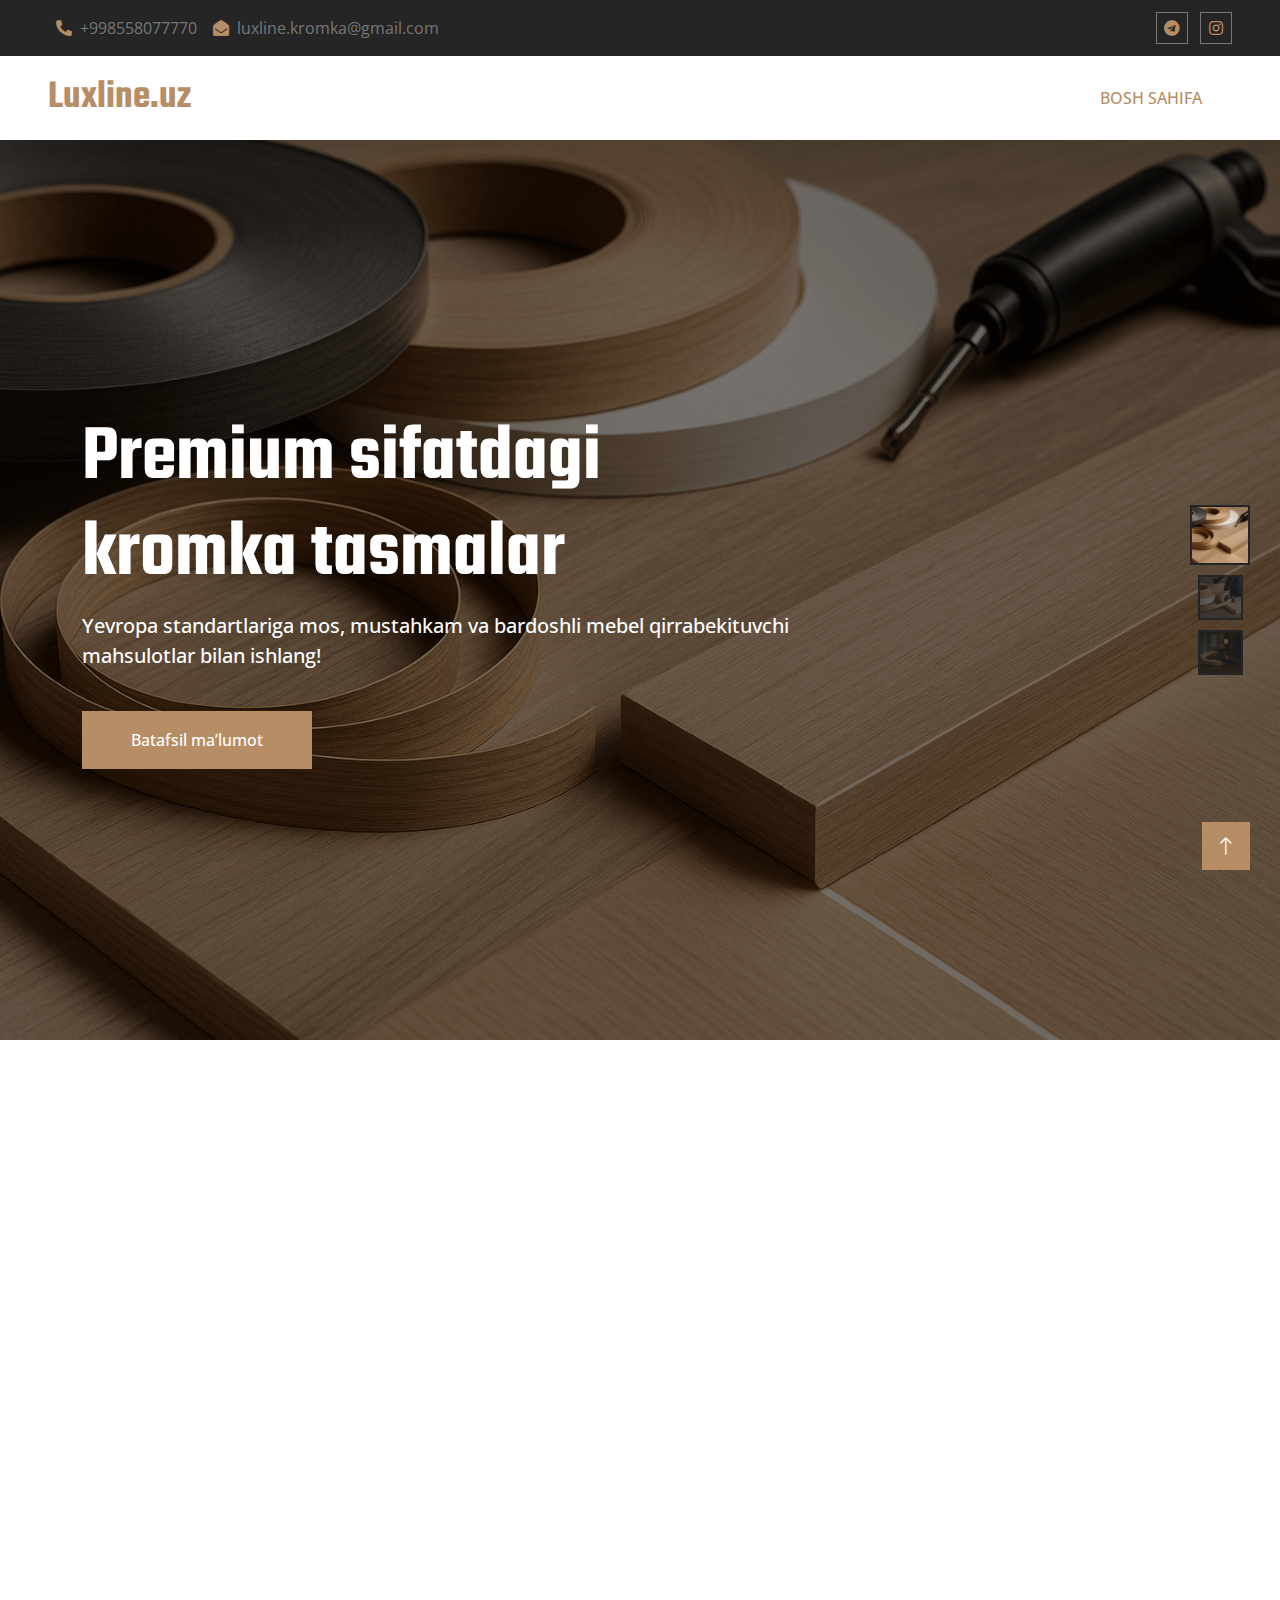
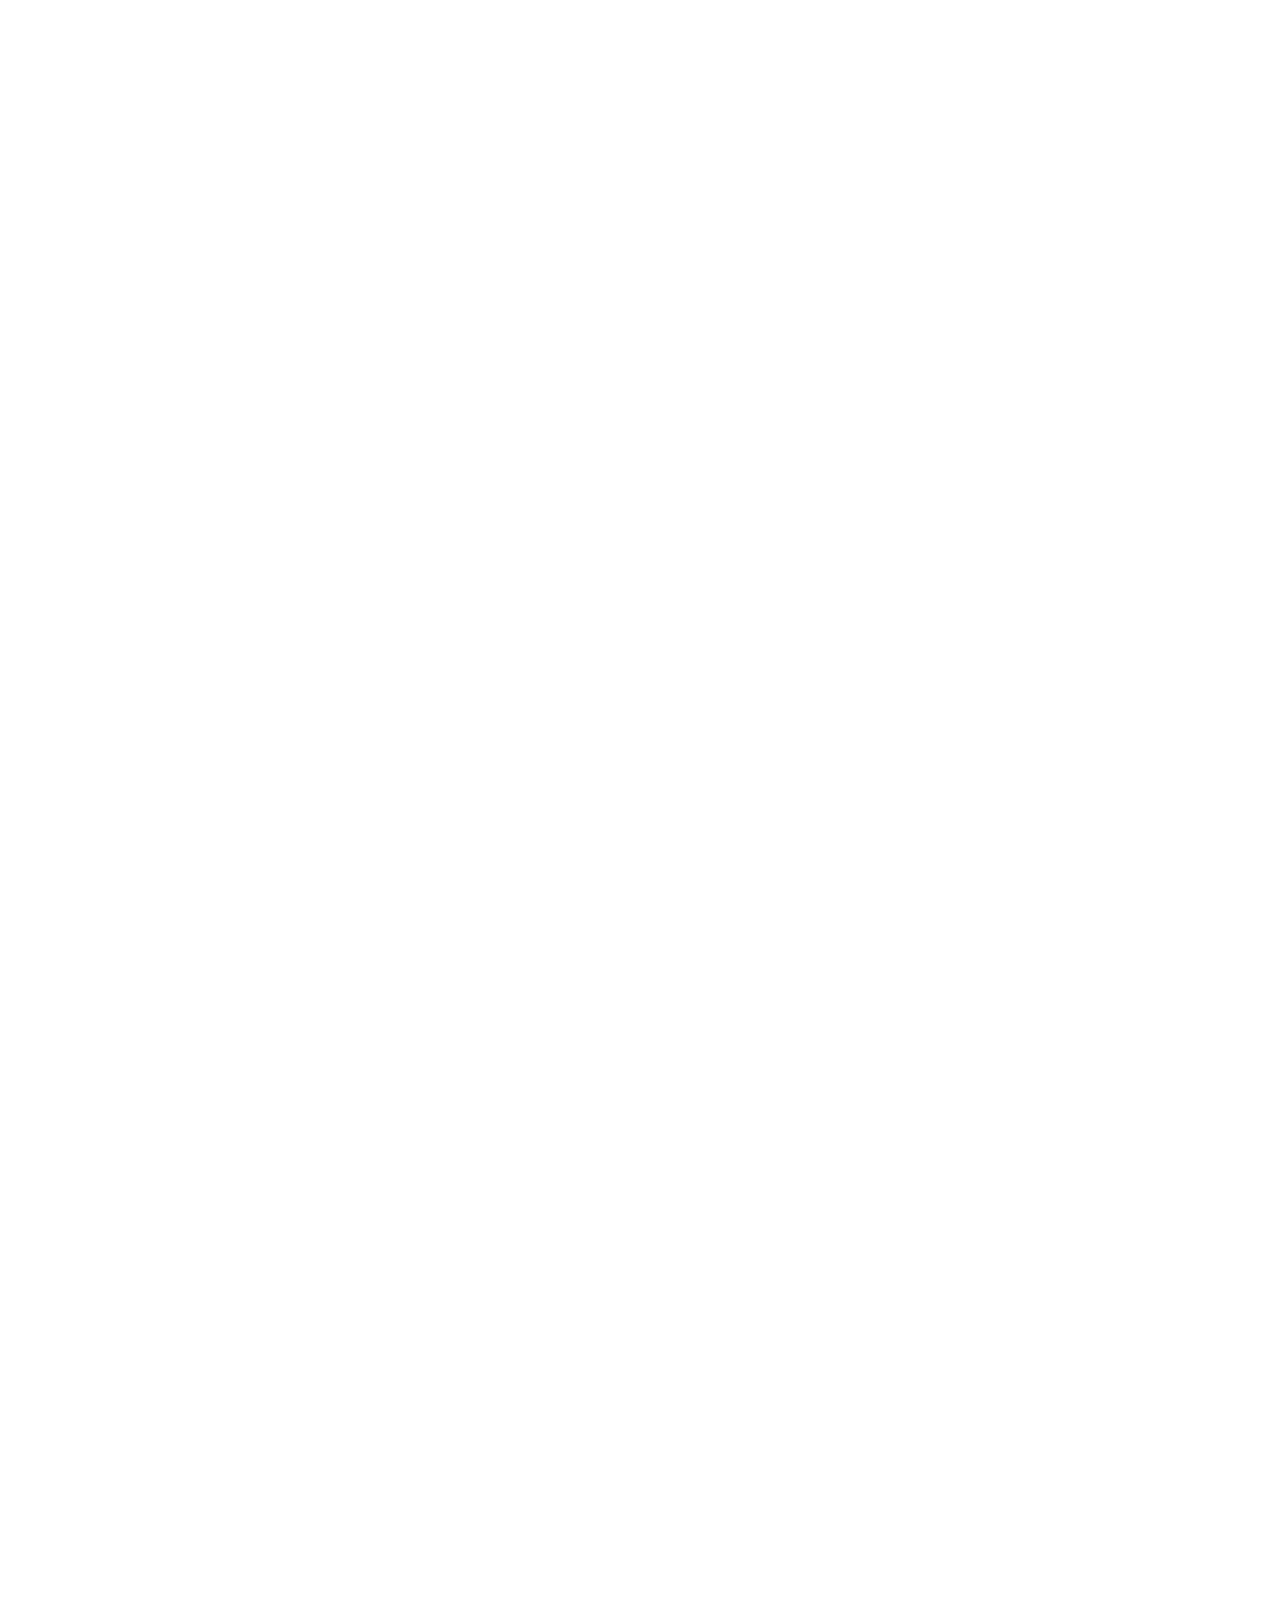
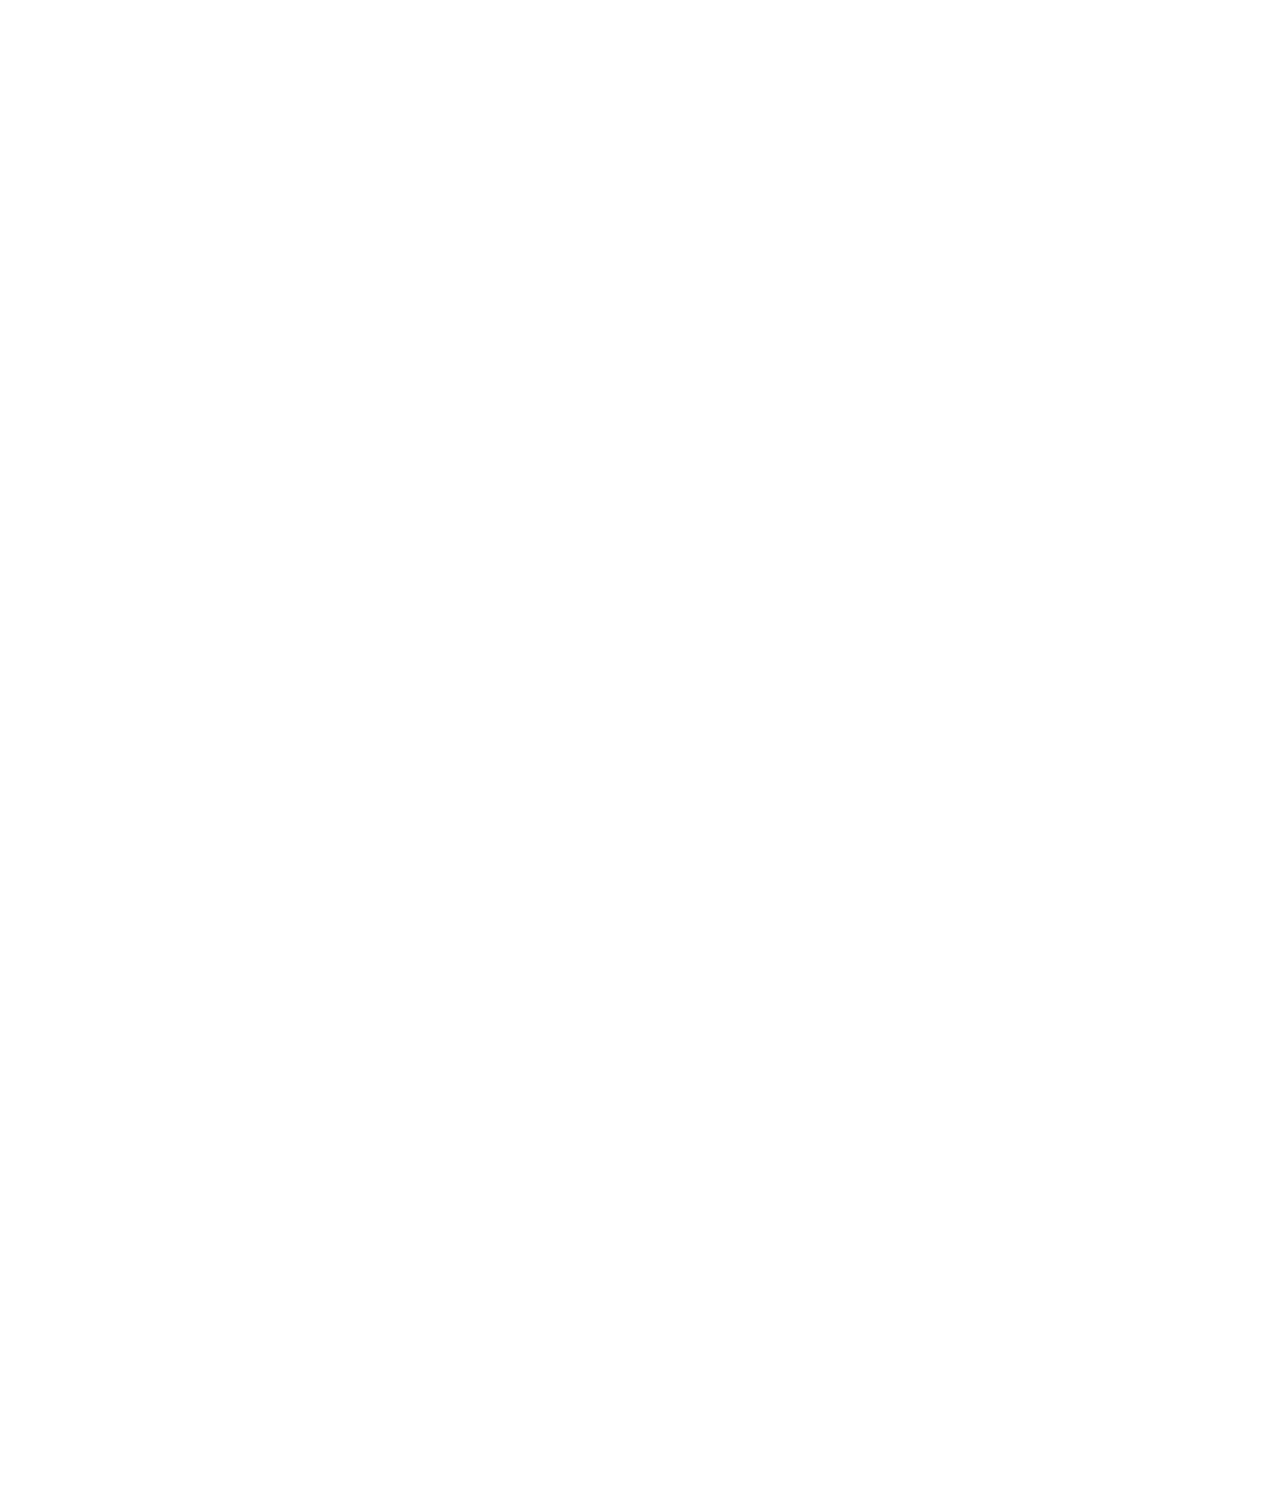
<file: index.html>
<!DOCTYPE html>
<html lang="en">
  <head>
    <meta charset="utf-8" />
    <title>Luxline.uz</title>
    <meta content="width=device-width, initial-scale=1.0" name="viewport" />
    <meta content="" name="keywords" />
    <meta content="" name="description" />

    <!-- Favicon -->
    <link
      href="./img/logo.jpg"
      class="border-radius-full"
      rel="icon"
    />

    <!-- Google Web Fonts -->
    <link rel="preconnect" href="https://fonts.googleapis.com" />
    <link rel="preconnect" href="https://fonts.gstatic.com" crossorigin />
    <link
      href="https://fonts.googleapis.com/css2?family=Open+Sans:wght@400;500;600&family=Teko:wght@400;500;600&display=swap"
      rel="stylesheet"
    />

    <!-- Icon Font Stylesheet -->
    <link
      href="https://cdnjs.cloudflare.com/ajax/libs/font-awesome/5.10.0/css/all.min.css"
      rel="stylesheet"
    />
    <link
      href="https://cdn.jsdelivr.net/npm/bootstrap-icons@1.4.1/font/bootstrap-icons.css"
      rel="stylesheet"
    />

    <!-- Libraries Stylesheet -->
    <link href="lib/animate/animate.min.css" rel="stylesheet" />
    <link href="lib/owlcarousel/assets/owl.carousel.min.css" rel="stylesheet" />
    <link
      href="lib/tempusdominus/css/tempusdominus-bootstrap-4.min.css"
      rel="stylesheet"
    />

    <!-- Customized Bootstrap Stylesheet -->
    <link href="css/bootstrap.min.css" rel="stylesheet" />

    <!-- Template Stylesheet -->
    <link href="css/style.css" rel="stylesheet" />
  </head>
  <style>
    .full-screen-img {
      width: 100vw;
      height: 100vh;
      object-fit: cover;
    }
  </style>
  <body>
    <!-- Spinner Start -->
    <div
      id="spinner"
      class="show bg-white position-fixed translate-middle w-100 vh-100 top-50 start-50 d-flex align-items-center justify-content-center"
    >
      <div
        class="spinner-border position-relative text-primary"
        style="width: 6rem; height: 6rem"
        role="status"
      ></div>
      <img
        class="position-absolute top-50 start-50 translate-middle"
        src="img/icons/icon-1.png"
        alt="Icon"
      />
    </div>
    <!-- Spinner End -->

    <!-- Topbar Start -->
    <div class="container-fluid bg-dark p-0 wow fadeIn" data-wow-delay="0.1s">
      <div class="row gx-0 d-none d-lg-flex">
        <div class="col-lg-7 px-5 text-start">
          <div class="h-100 d-inline-flex align-items-center py-3 me-3">
            <a class="text-body px-2" href="tel:+998 55 807 77 70  "
              ><i class="fa fa-phone-alt text-primary me-2"></i>+998558077770 </a
            >
            <a class="text-body px-2" href="mailto:luxline.kromka@gmail.com"
              ><i class="fa fa-envelope-open text-primary me-2"></i
              >luxline.kromka@gmail.com</a
            >
          </div>
        </div>
        <div class="col-lg-5 px-5 text-end">
          <div class="h-100 gap-2 d-inline-flex align-items-center">

            <a class="btn btn-sm-square btn-outline-body me-1" href="https://t.me/LuxLineuzb"
              ><i class="fab fa-telegram"></i
            ></a>
            <a
              class="btn btn-sm-square btn-outline-body me-0"
              href="https://www.instagram.com/luxline.uzb/?igsh=MTAyeWZvNmR0NWxjcA%3D%3D&utm_source=qr#"
              ><i class="fab fa-instagram"></i
            ></a>
          </div>
        </div>
      </div>
    </div>
    <!-- Topbar End -->

    <!-- Navbar Start -->
    <nav
      class="navbar navbar-expand-lg bg-white navbar-light sticky-top py-lg-0 px-lg-5 wow fadeIn"
      data-wow-delay="0.1s"
    >
      <a href="index.html" class="navbar-brand ms-4 ms-lg-0">
        <h1 class="text-primary m-0">
          <!-- <img class="me-3" src="img/icons/icon-1.png" alt="Icon"> -->
          Luxline.uz
        </h1>
      </a>
      <button
        type="button"
        class="navbar-toggler me-4"
        data-bs-toggle="collapse"
        data-bs-target="#navbarCollapse"
      >
        <span class="navbar-toggler-icon"></span>
      </button>
      <div class="collapse navbar-collapse" id="navbarCollapse">
        <div class="navbar-nav ms-auto p-4 p-lg-0">
          <a href="index.html" class="nav-item nav-link active">Bosh sahifa</a>
          <!-- <a href="about.html" class="nav-item nav-link">About</a> -->
          <!-- <a href="service.html" class="nav-item nav-link">Services</a> -->
          <!-- <div class="nav-item dropdown">
            <a
              href="#"
              class="nav-link dropdown-toggle"
              data-bs-toggle="dropdown"
              >Pages</a
            >
            <div class="dropdown-menu border-0 m-0">
              <a href="feature.html" class="dropdown-item">Our Features</a>
              <a href="project.html" class="dropdown-item">Our Projects</a>
              <a href="team.html" class="dropdown-item">Team Members</a>
              <a href="appointment.html" class="dropdown-item">Appointment</a>
              <a href="testimonial.html" class="dropdown-item">Testimonial</a>
              <a href="404.html" class="dropdown-item">404 Page</a>
            </div>
          </div> -->
          <!-- <a href="contact.html" class="nav-item nav-link">Contact</a> -->
        </div>
      </div>
    </nav>
    <!-- Navbar End -->

    <!-- Carousel Start -->
    <div class="container-fluid p-0 pb-5 wow fadeIn" data-wow-delay="0.1s">
      <div class="owl-carousel header-carousel position-relative">
        <div
          class="owl-carousel-item position-relative"
          data-dot="<img src='img/caruselimg1.png'>"
        >
          <img
            class="img-fluid full-screen-img"
            src="img/caruselimg1.png"
            alt=""
          />
          <div class="owl-carousel-inner">
            <div class="container">
              <div class="row justify-content-start">
                <div class="col-10 col-lg-8">
                  <h1 class="display-1 text-white animated slideInDown">
                    Premium sifatdagi kromka tasmalar
                  </h1>

                  <p class="fs-5 fw-medium text-white mb-4 pb-3">
                    Yevropa standartlariga mos, mustahkam va bardoshli mebel
                    qirrabekituvchi mahsulotlar bilan ishlang!
                  </p>
                  <a
                    href="#contact"
                    class="btn btn-primary py-3 px-5 animated slideInLeft"
                    >Batafsil maʼlumot</a
                  >
                </div>
              </div>
            </div>
          </div>
        </div>
        <div
          class="owl-carousel-item position-relative"
          data-dot="<img src='img/caruselimg2.png'>"
        >
          <img
            class="img-fluid full-screen-img"
            src="img/caruselimg2.png"
            alt=""
          />
          <div class="owl-carousel-inner">
            <div class="container">
              <div class="row justify-content-start">
                <div class="col-10 col-lg-8">
                  <h1 class="display-1 text-white animated slideInDown">
                    Har xil rang va o‘lchamdagi kromkalar
                  </h1>
                  <p class="fs-5 fw-medium text-white mb-4 pb-3">
                    0.4 mm dan 2 mm gacha, oqdan qora ranggacha – sizga kerakli
                    kromkani bizda topasiz!
                  </p>
                  <a
                    href="#catalog"
                    class="btn btn-primary py-3 px-5 animated slideInLeft"
                    >Katalogni ko‘rish</a
                  >
                </div>
              </div>
            </div>
          </div>
        </div>
        <div
          class="owl-carousel-item position-relative"
          data-dot="<img src='img/carusel3.png'>"
        >
          <img
            class="img-fluid full-screen-img"
            src="img/carusel3.png"
            alt=""
          />
          <div class="owl-carousel-inner">
            <div class="container">
              <div class="row justify-content-start">
                <div class="col-10 col-lg-8">
                  <h1 class="display-1 text-white animated slideInDown">
                    Tez yetkazib berish va ishonchli xizmat
                  </h1>
                  <p class="fs-5 fw-medium text-white mb-4 pb-3">
                    O‘zbekiston bo‘ylab tez yetkazib berish, ulgurji va chakana
                    narxlar! Ustaxonalar va do‘konlar uchun maxsus takliflar.
                  </p>
                  <a
                    href="#contact"
                    class="btn btn-primary py-3 px-5 animated slideInLeft"
                    >Bog‘lanish</a
                  >
                </div>
              </div>
            </div>
          </div>
        </div>
      </div>
    </div>
    <!-- Carousel End -->

    <!-- Facts Start -->
    <div class="container-xxl py-5">
      <div class="container pt-5">
        <div class="row g-4">
          <div class="col-lg-4 col-md-6 wow fadeInUp" data-wow-delay="0.1s">
            <div class="fact-item text-center bg-light h-100 p-5 pt-0">
              <div class="fact-icon">
                <img src="img/icons/icon-2.png" alt="Icon" />
              </div>
              <h3 class="mb-3">Yondashuv va sifat nazorati</h3>
              <p class="mb-0">
                Har bir kromka tasmasi ishlab chiqarishdan oldin va keyin
                sinovdan o‘tkaziladi — biz sifatga e’tibor beramiz.
              </p>
            </div>
          </div>
          <div class="col-lg-4 col-md-6 wow fadeInUp" data-wow-delay="0.3s">
            <div class="fact-item text-center bg-light h-100 p-5 pt-0">
              <div class="fact-icon">
                <img src="img/icons/icon-3.png" alt="Icon" />
              </div>
              <h3 class="mb-3">Innovatsion yechimlar</h3>
              <p class="mb-0">
                Yevropa texnologiyalariga asoslangan zamonaviy materiallar —
                kuchli yopishuv, bardoshlilik va keng dizayn tanlovi.
              </p>
            </div>
          </div>
          <div class="col-lg-4 col-md-6 wow fadeInUp" data-wow-delay="0.5s">
            <div class="fact-item text-center bg-light h-100 p-5 pt-0">
              <div class="fact-icon">
                <img src="img/icons/icon-4.png" alt="Icon" />
              </div>
              <h3 class="mb-3">Loyiha va yetkazib berish</h3>
              <p class="mb-0">
                Ustaxonalar, mebel sexlari va do‘konlar uchun xususiy takliflar.
                O‘z vaqtida yetkazib berish va shaxsiy yondashuv.
              </p>
            </div>
          </div>
        </div>
      </div>
    </div>
    <!-- Facts End -->

    <!-- About Start -->
    <div class="container-xxl py-5">
      <div class="container">
        <div class="row g-5">
          <div class="col-lg-6 wow fadeIn" data-wow-delay="0.1s">
            <div class="about-img">
              <img class="img-fluid" src="img/carusel_img1.jpg" alt="" />
              <img class="img-fluid" src="img/caruselimg1.png" alt="" />
            </div>
          </div>
          <div class="col-lg-6 wow fadeIn" data-wow-delay="0.5s">
            <h4 class="section-title">Biz haqimizda</h4>
            <h1 class="display-5 mb-4">
              Mebel qirralari uchun ishonchli va innovatsion yechimlar
            </h1>
            <p>
              Kompaniyamiz sifatli kromka tasmalarini taqdim etib, har bir
              ustaxona va mebel ishlab chiqaruvchining ishonchli hamkoriga
              aylangan. Estetik ko‘rinish va mustahkamlik — bu bizning ustuvor
              yo‘nalishimiz.
            </p>
            <p class="mb-4">
              O‘zbekiston bo‘ylab faoliyat yuritamiz, keng rang tanlovi, turli
              o‘lchamlar, va tez yetkazib berish xizmatlarini taqdim etamiz. Biz
              bilan har bir mebel ideal ko‘rinishga ega bo‘ladi!
            </p>
            <div class="d-flex align-items-center mb-5">
              <div
                class="d-flex flex-shrink-0 align-items-center justify-content-center border border-5 border-primary"
                style="width: 120px; height: 120px"
              >
                <h1 class="display-1 mb-n2" data-toggle="counter-up">15</h1>
              </div>
              <div class="ps-4">
                <h3>Yillik</h3>
                <h3>Tajriba</h3>
                <h3 class="mb-0">va ishonch</h3>
              </div>
            </div>
            <a class="btn btn-primary py-3 px-5" href="">Batafsil o‘qish</a>
          </div>
        </div>
      </div>
    </div>
    <!-- About End -->

    <!-- Feature Start -->
    <div class="container-xxl py-5">
      <div class="container">
        <div class="row g-5">
          <div class="col-lg-6 wow fadeInUp" data-wow-delay="0.1s">
            <h4 class="section-title">Nega aynan biz?</h4>
            <h1 class="display-5 mb-4">
              Nega bizga ishonishingiz kerak? Kompaniyamiz haqida bilib oling!
            </h1>
            <p class="mb-4">
              Sifatli mebel kromkalari, keng tanlov, tez yetkazib berish va har
              bir mijozga individual yondashuv — biz aynan shular bilan ajralib
              turamiz. Mahsulotlarimiz uzoq xizmat qiladi va sizning
              mebellaringizga estetik go‘zallik bag‘ishlaydi.
            </p>
            <div class="row g-4">
              <!-- Yondashuv -->
              <div class="col-12">
                <div class="d-flex align-items-start">
                  <img
                    class="flex-shrink-0"
                    src="img/icons/icon-2.png"
                    alt="Icon"
                  />
                  <div class="ms-4">
                    <h3>Sifatli yondashuv</h3>
                    <p class="mb-0">
                      Har bir mahsulot sinovdan o‘tkaziladi. Ishlab chiqarishda
                      aniqlik, qat’iy nazorat va barqarorlik tamoyillariga amal
                      qilamiz.
                    </p>
                  </div>
                </div>
              </div>

              <!-- Innovatsiya -->
              <div class="col-12">
                <div class="d-flex align-items-start">
                  <img
                    class="flex-shrink-0"
                    src="img/icons/icon-3.png"
                    alt="Icon"
                  />
                  <div class="ms-4">
                    <h3>Innovatsion yechimlar</h3>
                    <p class="mb-0">
                      Biz zamonaviy texnologiyalardan foydalanib, ekologik toza,
                      mustahkam va estetik kromkalarni ishlab chiqaramiz.
                    </p>
                  </div>
                </div>
              </div>

              <!-- Loyiha va xizmat sifati -->
              <div class="col-12">
                <div class="d-flex align-items-start">
                  <img
                    class="flex-shrink-0"
                    src="img/icons/icon-4.png"
                    alt="Icon"
                  />
                  <div class="ms-4">
                    <h3>Loyihalarni boshqarish</h3>
                    <p class="mb-0">
                      Yirik ustaxonalar, mebel do‘konlari va ishlab
                      chiqaruvchilar bilan samarali hamkorlik va o‘z vaqtida
                      xizmat ko‘rsatamiz.
                    </p>
                  </div>
                </div>
              </div>
            </div>
          </div>

          <!-- Rasm qismi -->
          <div class="col-lg-6 wow fadeInUp" data-wow-delay="0.5s">
            <div class="feature-img">
              <img class="img-fluid" src="img/kromkaImg2.webp" alt="" />
              <img class="img-fluid" src="img/kromkaImg.webp" alt="" />
            </div>
          </div>
        </div>
      </div>
    </div>
    <!-- Feature End -->

    <!-- Project Start -->
    <!-- <div class="container-xxl project py-5">
      <div class="container">
        <div
          class="text-center mx-auto mb-5 wow fadeInUp"
          data-wow-delay="0.1s"
          style="max-width: 600px"
        >
          <h4 class="section-title">Our Projects</h4>
          <h1 class="display-5 mb-4">
            Visit Our Latest Projects And Our Innovative Works
          </h1>
        </div>
        <div class="row g-4 wow fadeInUp" data-wow-delay="0.3s">
          <div class="col-lg-4">
            <div
              class="nav nav-pills d-flex justify-content-between w-100 h-100 me-4"
            >
              <button
                class="nav-link w-100 d-flex align-items-center text-start p-4 mb-4 active"
                data-bs-toggle="pill"
                data-bs-target="#tab-pane-1"
                type="button"
              >
                <h3 class="m-0">01. Modern Complex</h3>
              </button>
              <button
                class="nav-link w-100 d-flex align-items-center text-start p-4 mb-4"
                data-bs-toggle="pill"
                data-bs-target="#tab-pane-2"
                type="button"
              >
                <h3 class="m-0">02. Royal Hotel</h3>
              </button>
              <button
                class="nav-link w-100 d-flex align-items-center text-start p-4 mb-4"
                data-bs-toggle="pill"
                data-bs-target="#tab-pane-3"
                type="button"
              >
                <h3 class="m-0">03. Mexwel Buiding</h3>
              </button>
              <button
                class="nav-link w-100 d-flex align-items-center text-start p-4 mb-0"
                data-bs-toggle="pill"
                data-bs-target="#tab-pane-4"
                type="button"
              >
                <h3 class="m-0">04. Shopping Complex</h3>
              </button>
            </div>
          </div>
          <div class="col-lg-8">
            <div class="tab-content w-100">
              <div class="tab-pane fade show active" id="tab-pane-1">
                <div class="row g-4">
                  <div class="col-md-6" style="min-height: 350px">
                    <div class="position-relative h-100">
                      <img
                        class="position-absolute img-fluid w-100 h-100"
                        src="img/project-1.jpg"
                        style="object-fit: cover"
                        alt=""
                      />
                    </div>
                  </div>
                  <div class="col-md-6">
                    <h1 class="mb-3">
                      25 Years Of Experience In Architecture Industry
                    </h1>
                    <p class="mb-4">
                      Tempor erat elitr rebum at clita. Diam dolor diam ipsum
                      sit. Aliqu diam amet diam et eos. Clita erat ipsum et
                      lorem et sit, sed stet lorem sit clita duo justo magna
                      dolore erat amet
                    </p>
                    <p>
                      <i class="fa fa-check text-primary me-3"></i>Design
                      Approach
                    </p>
                    <p>
                      <i class="fa fa-check text-primary me-3"></i>Innovative
                      Solutions
                    </p>
                    <p>
                      <i class="fa fa-check text-primary me-3"></i>Project
                      Management
                    </p>
                    <a href="" class="btn btn-primary py-3 px-5 mt-3"
                      >Read More</a
                    >
                  </div>
                </div>
              </div>
              <div class="tab-pane fade" id="tab-pane-2">
                <div class="row g-4">
                  <div class="col-md-6" style="min-height: 350px">
                    <div class="position-relative h-100">
                      <img
                        class="position-absolute img-fluid w-100 h-100"
                        src="img/project-2.jpg"
                        style="object-fit: cover"
                        alt=""
                      />
                    </div>
                  </div>
                  <div class="col-md-6">
                    <h1 class="mb-3">
                      25 Years Of Experience In Architecture Industry
                    </h1>
                    <p class="mb-4">
                      Tempor erat elitr rebum at clita. Diam dolor diam ipsum
                      sit. Aliqu diam amet diam et eos. Clita erat ipsum et
                      lorem et sit, sed stet lorem sit clita duo justo magna
                      dolore erat amet
                    </p>
                    <p>
                      <i class="fa fa-check text-primary me-3"></i>Design
                      Approach
                    </p>
                    <p>
                      <i class="fa fa-check text-primary me-3"></i>Innovative
                      Solutions
                    </p>
                    <p>
                      <i class="fa fa-check text-primary me-3"></i>Project
                      Management
                    </p>
                    <a href="" class="btn btn-primary py-3 px-5 mt-3"
                      >Read More</a
                    >
                  </div>
                </div>
              </div>
              <div class="tab-pane fade" id="tab-pane-3">
                <div class="row g-4">
                  <div class="col-md-6" style="min-height: 350px">
                    <div class="position-relative h-100">
                      <img
                        class="position-absolute img-fluid w-100 h-100"
                        src="img/project-3.jpg"
                        style="object-fit: cover"
                        alt=""
                      />
                    </div>
                  </div>
                  <div class="col-md-6">
                    <h1 class="mb-3">
                      25 Years Of Experience In Architecture Industry
                    </h1>
                    <p class="mb-4">
                      Tempor erat elitr rebum at clita. Diam dolor diam ipsum
                      sit. Aliqu diam amet diam et eos. Clita erat ipsum et
                      lorem et sit, sed stet lorem sit clita duo justo magna
                      dolore erat amet
                    </p>
                    <p>
                      <i class="fa fa-check text-primary me-3"></i>Design
                      Approach
                    </p>
                    <p>
                      <i class="fa fa-check text-primary me-3"></i>Innovative
                      Solutions
                    </p>
                    <p>
                      <i class="fa fa-check text-primary me-3"></i>Project
                      Management
                    </p>
                    <a href="" class="btn btn-primary py-3 px-5 mt-3"
                      >Read More</a
                    >
                  </div>
                </div>
              </div>
              <div class="tab-pane fade" id="tab-pane-4">
                <div class="row g-4">
                  <div class="col-md-6" style="min-height: 350px">
                    <div class="position-relative h-100">
                      <img
                        class="position-absolute img-fluid w-100 h-100"
                        src="img/project-4.jpg"
                        style="object-fit: cover"
                        alt=""
                      />
                    </div>
                  </div>
                  <div class="col-md-6">
                    <h1 class="mb-3">
                      25 Years Of Experience In Architecture Industry
                    </h1>
                    <p class="mb-4">
                      Tempor erat elitr rebum at clita. Diam dolor diam ipsum
                      sit. Aliqu diam amet diam et eos. Clita erat ipsum et
                      lorem et sit, sed stet lorem sit clita duo justo magna
                      dolore erat amet
                    </p>
                    <p>
                      <i class="fa fa-check text-primary me-3"></i>Design
                      Approach
                    </p>
                    <p>
                      <i class="fa fa-check text-primary me-3"></i>Innovative
                      Solutions
                    </p>
                    <p>
                      <i class="fa fa-check text-primary me-3"></i>Project
                      Management
                    </p>
                    <a href="" class="btn btn-primary py-3 px-5 mt-3"
                      >Read More</a
                    >
                  </div>
                </div>
              </div>
            </div>
          </div>
        </div>
      </div>
    </div> -->
    <!-- Project End -->

    <!-- Team Start -->
    <div class="container-xxl py-5">
      <div class="container">
        <div
          class="text-center mx-auto mb-5 wow fadeInUp"
          data-wow-delay="0.1s"
          style="max-width: 600px"
        >
          <h4 class="section-title">Jamoamiz</h4>
          <h1 class="display-15 mb-4">
            Orzuingizdagi mebel uchun ishonchli va tajribali jamoamiz xizmatga
            tayyor
          </h1>
        </div>
        <div class="row g-0 team-items">
          <div class="col-lg-3 col-md-6 wow fadeInUp" data-wow-delay="0.1s">
            <div class="team-item position-relative">
              <div class="position-relative">
                <img class="img-fluid" src="img/team-1.jpg" alt="" />
                <div class="team-social text-center">
                  <a class="btn btn-square" href=""
                    ><i class="fab fa-facebook-f"></i
                  ></a>
                  <a class="btn btn-square" href=""
                    ><i class="fab fa-twitter"></i
                  ></a>
                  <a class="btn btn-square" href=""
                    ><i class="fab fa-instagram"></i
                  ></a>
                </div>
              </div>
              <div class="bg-light text-center p-4">
                <h3 class="mt-2">Architect Name</h3>
                <span class="text-primary">Designation</span>
              </div>
            </div>
          </div>
          <div class="col-lg-3 col-md-6 wow fadeInUp" data-wow-delay="0.3s">
            <div class="team-item position-relative">
              <div class="position-relative">
                <img class="img-fluid" src="img/team-2.jpg" alt="" />
                <div class="team-social text-center">
                  <a class="btn btn-square" href=""
                    ><i class="fab fa-facebook-f"></i
                  ></a>
                  <a class="btn btn-square" href=""
                    ><i class="fab fa-twitter"></i
                  ></a>
                  <a class="btn btn-square" href=""
                    ><i class="fab fa-instagram"></i
                  ></a>
                </div>
              </div>
              <div class="bg-light text-center p-4">
                <h3 class="mt-2">Architect Name</h3>
                <span class="text-primary">Designation</span>
              </div>
            </div>
          </div>
          <div class="col-lg-3 col-md-6 wow fadeInUp" data-wow-delay="0.5s">
            <div class="team-item position-relative">
              <div class="position-relative">
                <img class="img-fluid" src="img/team-3.jpg" alt="" />
                <div class="team-social text-center">
                  <a class="btn btn-square" href=""
                    ><i class="fab fa-facebook-f"></i
                  ></a>
                  <a class="btn btn-square" href=""
                    ><i class="fab fa-twitter"></i
                  ></a>
                  <a class="btn btn-square" href=""
                    ><i class="fab fa-instagram"></i
                  ></a>
                </div>
              </div>
              <div class="bg-light text-center p-4">
                <h3 class="mt-2">Architect Name</h3>
                <span class="text-primary">Designation</span>
              </div>
            </div>
          </div>
          <div class="col-lg-3 col-md-6 wow fadeInUp" data-wow-delay="0.7s">
            <div class="team-item position-relative">
              <div class="position-relative">
                <img class="img-fluid" src="img/team-4.jpg" alt="" />
                <div class="team-social text-center">
                  <a class="btn btn-square" href=""
                    ><i class="fab fa-facebook-f"></i
                  ></a>
                  <a class="btn btn-square" href=""
                    ><i class="fab fa-twitter"></i
                  ></a>
                  <a class="btn btn-square" href=""
                    ><i class="fab fa-instagram"></i
                  ></a>
                </div>
              </div>
              <div class="bg-light text-center p-4">
                <h3 class="mt-2">Architect Name</h3>
                <span class="text-primary">Designation</span>
              </div>
            </div>
          </div>
        </div>
      </div>
    </div>
    <!-- Team End -->

    <!-- Appointment Start -->
    <div class="container-xxl py-5">
      <div class="container">
        <div class="row g-5">
          <div class="col-lg-6 wow fadeInUp" data-wow-delay="0.1s">
            <h4 class="section-title">Buyurtma berish</h4>
            <h1 class="display-5 mb-4">
              Buyurtmangizni hoziroq rasmiylashtiring — tez yetkazib beramiz
            </h1>
            <p class="mb-4">
              Biz bilan ishlash – bu tezkor yetkazib berish, kafolatlangan sifat
              va ishonchli xizmatdir. Telefon yoki email orqali bog‘laning –
              sizga qulay usulni tanlang.
            </p>
            <div class="row g-4">
              <div class="col-12">
                <div class="d-flex">
                  <div
                    class="d-flex flex-shrink-0 align-items-center justify-content-center bg-light"
                    style="width: 65px; height: 65px"
                  >
                    <i class="fa fa-2x fa-phone-alt text-primary"></i>
                  </div>
                  <div class="ms-4">
                    <p class="mb-2">Telefon orqali bog‘laning</p>
                    <h3 class="mb-0">
                      <a href="tel:+998558077770 ">+998 558077770 </a>
                    </h3>
                  </div>
                </div>
              </div>
              <div class="col-12">
                <div class="d-flex">
                  <div
                    class="d-flex flex-shrink-0 align-items-center justify-content-center bg-light"
                    style="width: 65px; height: 65px"
                  >
                    <i class="fa fa-2x fa-envelope-open text-primary"></i>
                  </div>
                  <div class="ms-4">
                    <p class="mb-2">Email orqali yozing</p>
                    <h3 class="mb-0">
                      <a href="mailto:luxline.kromka@gmail.com">
                        luxline.kromka@gmail.com</a
                      >
                    </h3>
                  </div>
                </div>
              </div>
            </div>
          </div>

          <div class="col-lg-6 wow fadeInUp" data-wow-delay="0.5s">
            <div class="row g-3">
              <!-- To‘liq eni Name -->
              <div class="col-12">
                <input
                  type="text"
                  class="form-control"
                  placeholder="Ism"
                  style="height: 55px"
                />
              </div>

              <!-- Yonma-yon Email va Mobile -->
              <div class="col-12 col-sm-6">
                <input
                  type="email"
                  class="form-control"
                  placeholder="Email "
                  style="height: 55px"
                />
              </div>
              <div class="col-12 col-sm-6">
                <input
                  type="text"
                  class="form-control"
                  placeholder="Telefon raqam"
                  style="height: 55px"
                />
              </div>

              <!-- Xabar -->
              <div class="col-12">
                <textarea
                  class="form-control"
                  rows="5"
                  placeholder="Xabar "
                ></textarea>
              </div>

              <!-- Yuborish tugmasi -->
              <div class="col-12">
                <button class="btn btn-primary w-100 py-3" type="submit">
                  Yuborish
                </button>
              </div>
            </div>
          </div>
        </div>
      </div>
    </div>
    <!-- Appointment End -->

    <!-- Testimonial Start -->
    <!-- <div class="container-xxl py-5">
      <div class="container">
        <div
          class="text-center mx-auto mb-5 wow fadeInUp"
          data-wow-delay="0.1s"
          style="max-width: 600px"
        >
          <h4 class="section-title">Testimonial</h4>
          <h1 class="display-5 mb-4">
            Thousands Of Customers Who Trust Us And Our Services
          </h1>
        </div>
        <div
          class="owl-carousel testimonial-carousel wow fadeInUp"
          data-wow-delay="0.1s"
        >
          <div
            class="testimonial-item text-center"
            data-dot="<img class='img-fluid' src='img/testimonial-1.jpg' alt=''>"
          >
            <p class="fs-5">
              Clita clita tempor justo dolor ipsum amet kasd amet duo justo duo
              duo labore sed sed. Magna ut diam sit et amet stet eos sed clita
              erat magna elitr erat sit sit erat at rebum justo sea clita.
            </p>
            <h3>Client Name</h3>
            <span class="text-primary">Profession</span>
          </div>
          <div
            class="testimonial-item text-center"
            data-dot="<img class='img-fluid' src='img/testimonial-2.jpg' alt=''>"
          >
            <p class="fs-5">
              Clita clita tempor justo dolor ipsum amet kasd amet duo justo duo
              duo labore sed sed. Magna ut diam sit et amet stet eos sed clita
              erat magna elitr erat sit sit erat at rebum justo sea clita.
            </p>
            <h3>Client Name</h3>
            <span class="text-primary">Profession</span>
          </div>
          <div
            class="testimonial-item text-center"
            data-dot="<img class='img-fluid' src='img/testimonial-3.jpg' alt=''>"
          >
            <p class="fs-5">
              Clita clita tempor justo dolor ipsum amet kasd amet duo justo duo
              duo labore sed sed. Magna ut diam sit et amet stet eos sed clita
              erat magna elitr erat sit sit erat at rebum justo sea clita.
            </p>
            <h3>Client Name</h3>
            <span class="text-primary">Profession</span>
          </div>
        </div>
      </div>
    </div> -->
    <!-- Testimonial End -->

    <!-- Footer Start -->
    <div
      class="container-fluid bg-dark text-body footer mt-5 pt-5 px-0 wow fadeIn"
      data-wow-delay="0.1s"
    >
      <div class="container py-5">
        <div class="row justify-content-between">
          <div class="col-lg-3 col-md-6">
            <div class="d-flex align-items-center gap-2 mb-2">
              <img
                src="./img/logo.jpg"
                height="40px"
                width="40px"
                alt=""
                style="border-radius: 8px;"
              />
              <h1 class="text-light mb-0">Luxline.uz</h3>
            </div>

            <p class="mb-2">
              <i class="fa fa-map-marker-alt text-primary me-3"></i>Farg'ona
              viloyati Buvayda tumani Yangiqo'rg'on shaxarchasi
            </p>
            <p class="mb-2">
              <i class="fa fa-phone-alt text-primary me-3"></i
              ><a href="tel:+998558077770 ">+998558077770 </a>
            </p>
            <p class="mb-2">
              <i class="fa fa-envelope text-primary me-3"></i>
              <a href="mailto:luxline.kromka@gmail.com"
                >luxline.kromka@gmail.com</a
              >
            </p>

            <div class="d-flex pt-2 gap-2">
              <!-- <a class="btn btn-square btn-outline-body me-1" href=""
                ><i class="fab fa-twitter"></i
              ></a> -->
              <!-- <a class="btn btn-square btn-outline-body me-1" href=""
                ><i class="fab fa-facebook-f"></i
              ></a> -->
              <a class="btn btn-square btn-outline-body me-1" href="https://t.me/LuxLineuzb"
                ><i class="fab fa-telegram"></i
              ></a>
              <a
              class="btn btn-square btn-outline-body me-1"
              href="https://www.instagram.com/luxline.uzb/?igsh=MTAyeWZvNmR0NWxjcA%3D%3D&utm_source=qr#"
              ><i class="fab fa-instagram"></i
            ></a>
            </div>
          </div>
<!--
          <div class="col-lg-3 col-md-6">
            <h3 class="text-light mb-4">Foydali havolalar</h3>
            <a class="btn btn-link" href="">Bosh sahifa</a>
            <a class="btn btn-link" href="">Bog‘lanish</a>
<a class="btn btn-link" href="">Xizmatlarimiz</a>
<a class="btn btn-link" href="">Foydalanish shartlari</a>
<a class="btn btn-link" href="">Qo‘llab-quvvatlash</a>

          </div> -->
        </div>
      </div>
    </div>
    <!-- Footer End -->

    <!-- Back to Top -->
    <a href="#" class="btn btn-lg btn-primary btn-lg-square back-to-top"
      ><i class="bi bi-arrow-up"></i
    ></a>

    <!-- JavaScript Libraries -->
    <script src="https://code.jquery.com/jquery-3.4.1.min.js"></script>
    <script src="https://cdn.jsdelivr.net/npm/bootstrap@5.0.0/dist/js/bootstrap.bundle.min.js"></script>
    <script src="lib/wow/wow.min.js"></script>
    <script src="lib/easing/easing.min.js"></script>
    <script src="lib/waypoints/waypoints.min.js"></script>
    <script src="lib/counterup/counterup.min.js"></script>
    <script src="lib/owlcarousel/owl.carousel.min.js"></script>
    <script src="lib/tempusdominus/js/moment.min.js"></script>
    <script src="lib/tempusdominus/js/moment-timezone.min.js"></script>
    <script src="lib/tempusdominus/js/tempusdominus-bootstrap-4.min.js"></script>

    <!-- Template Javascript -->
    <script src="js/main.js"></script>
  </body>
</html>
</file>
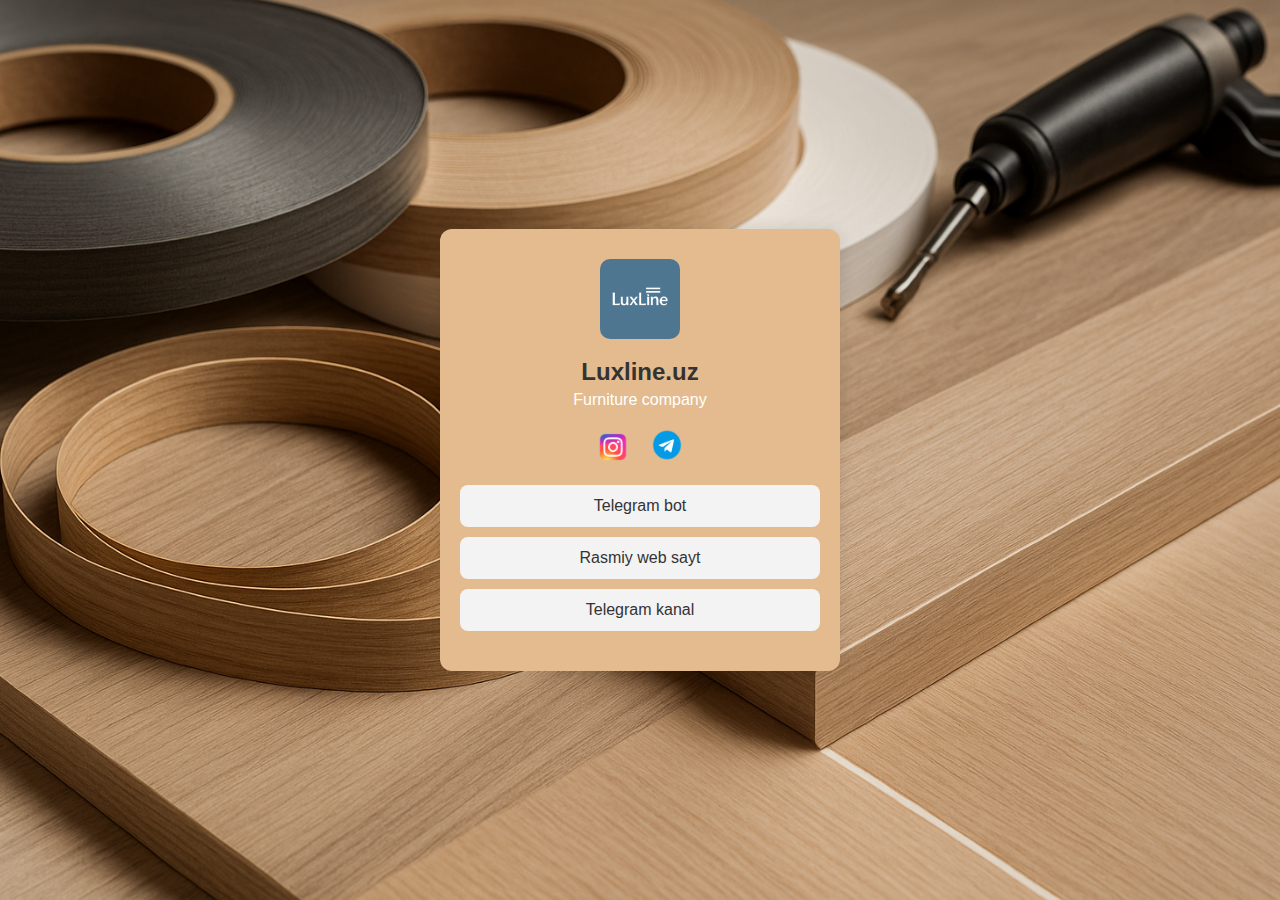
<file: qr/index.html>
<!DOCTYPE html>
<html lang="en">
<head>
  <meta charset="UTF-8" />
  <meta name="viewport" content="width=device-width, initial-scale=1.0" />
  <title>Luxline.uz</title>
  <link rel="stylesheet" href="/main.css" />
  <link rel="stylesheet" href="https://cdnjs.cloudflare.com/ajax/libs/font-awesome/6.4.0/css/all.min.css" />
</head>
<body>

  <div class="container">
    <div class="logo">
      <img src="/img/logo.jpg" alt="Luxline logo" />
    </div>
    <h1>Luxline.uz</h1>
    <p>Furniture company</p>

    <div class="social-icons">
      <a href="https://www.instagram.com/luxline.uzb/?igsh=MTAyeWZvNmR0NWxjcA%3D%3D&utm_source=qr#"><img class="icons" src="/image/instagram.png" alt=""></a>
      <a href="https://t.me/LuxLineuzb"><img class="icons" src="/image/telegram.png" alt=""></a>
    </div>

    <a href="https://t.me/asvad_mebel_bot" class="button">Telegram bot</a>
    <a href="https://www.luxline.uz/" class="button">Rasmiy web sayt</a>
    <a href="https://t.me/LuxLineuzb" class="button">Telegram kanal</a>
  </div>

</body>
</html>
</file>
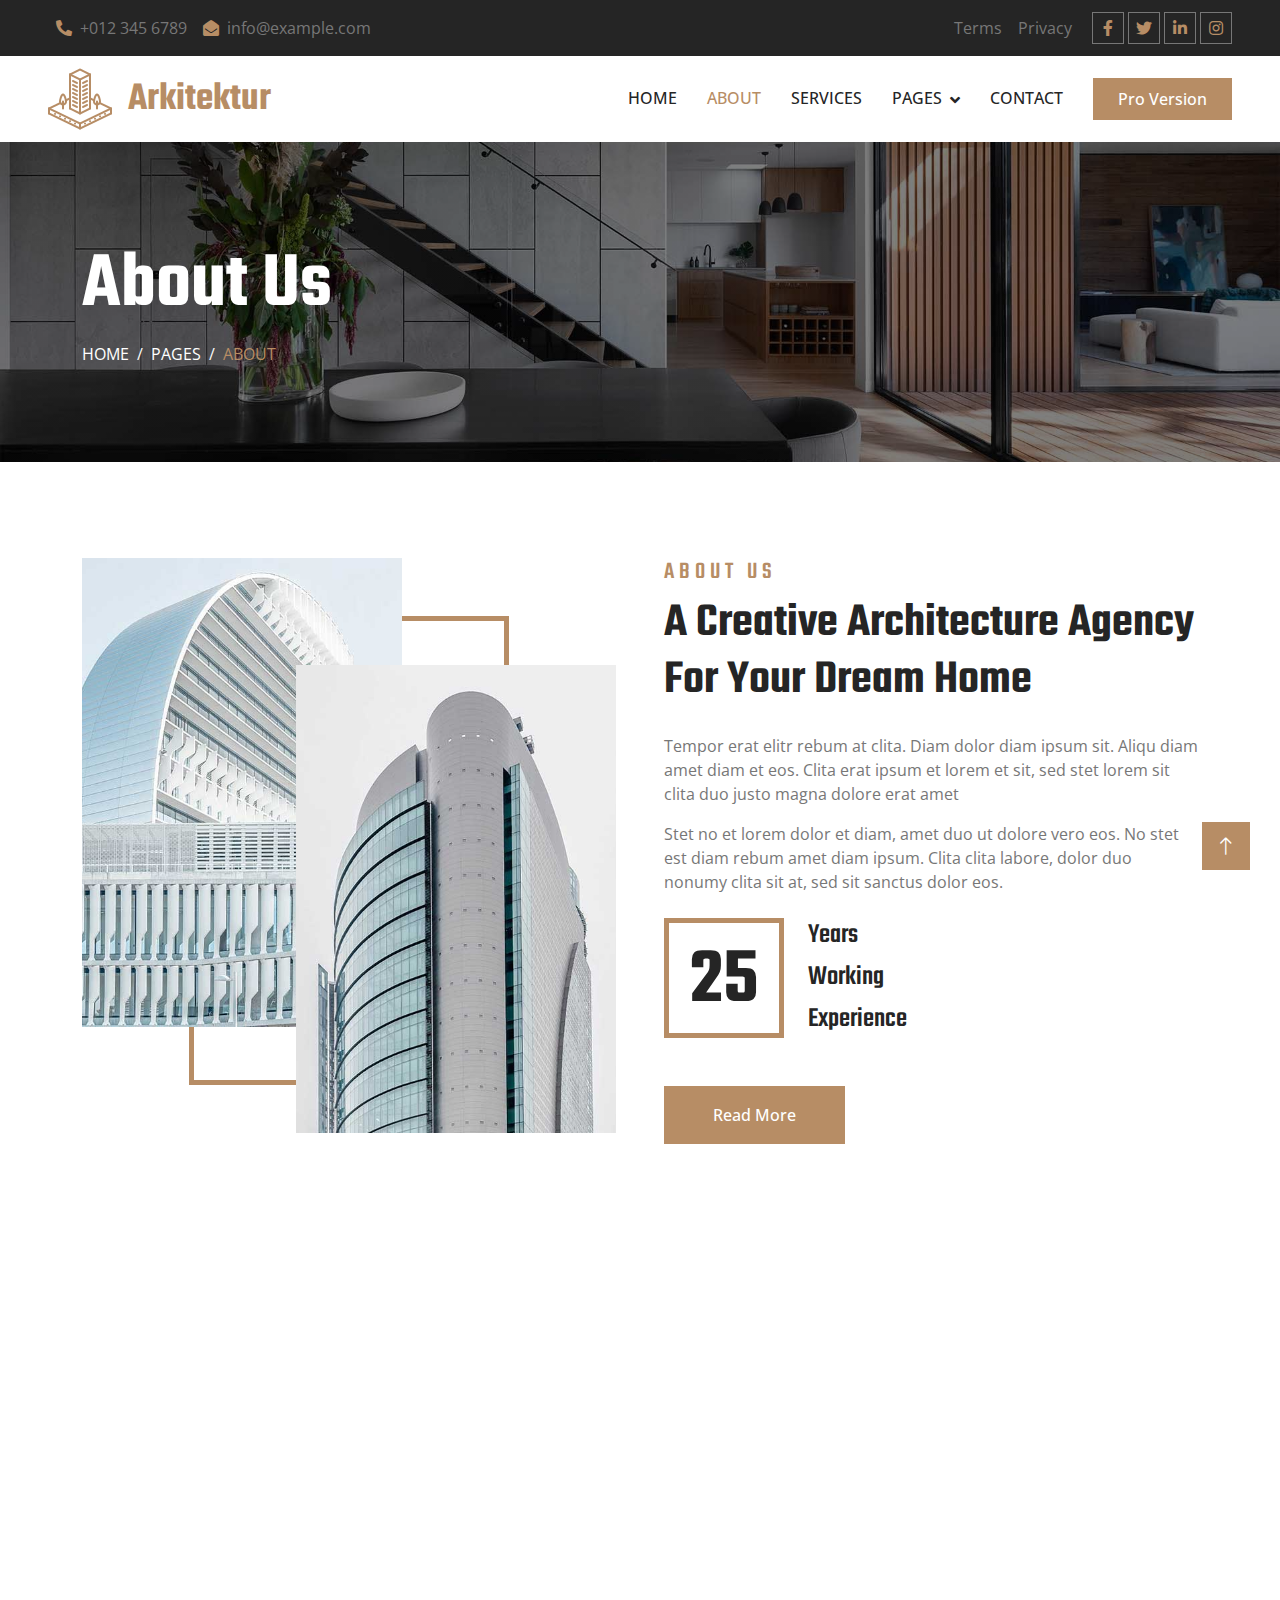
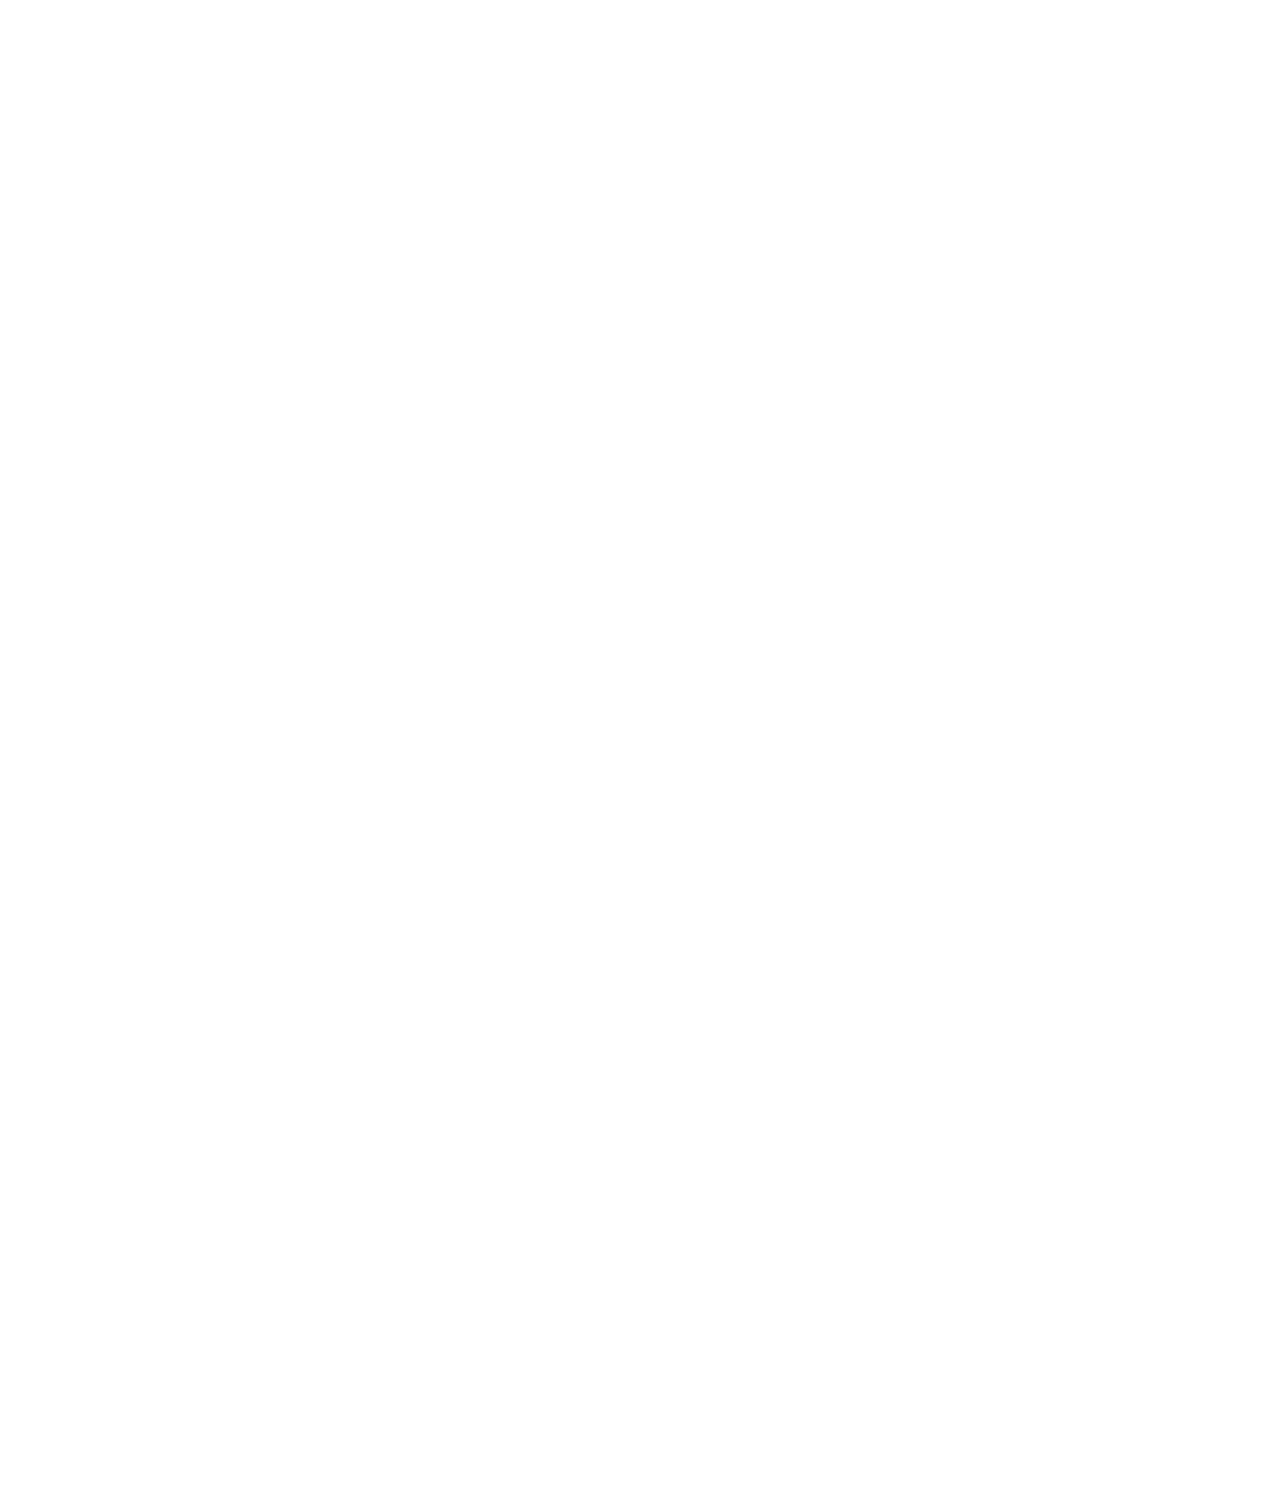
<file: about.html>
<!DOCTYPE html>
<html lang="en">

<head>
    <meta charset="utf-8">
    <title>Arkitektur - Architecture HTML Template</title>
    <meta content="width=device-width, initial-scale=1.0" name="viewport">
    <meta content="" name="keywords">
    <meta content="" name="description">

    <!-- Favicon -->
    <link href="img/favicon.ico" rel="icon">

    <!-- Google Web Fonts -->
    <link rel="preconnect" href="https://fonts.googleapis.com">
    <link rel="preconnect" href="https://fonts.gstatic.com" crossorigin>
    <link href="https://fonts.googleapis.com/css2?family=Open+Sans:wght@400;500;600&family=Teko:wght@400;500;600&display=swap" rel="stylesheet">

    <!-- Icon Font Stylesheet -->
    <link href="https://cdnjs.cloudflare.com/ajax/libs/font-awesome/5.10.0/css/all.min.css" rel="stylesheet">
    <link href="https://cdn.jsdelivr.net/npm/bootstrap-icons@1.4.1/font/bootstrap-icons.css" rel="stylesheet">

    <!-- Libraries Stylesheet -->
    <link href="lib/animate/animate.min.css" rel="stylesheet">
    <link href="lib/owlcarousel/assets/owl.carousel.min.css" rel="stylesheet">
    <link href="lib/tempusdominus/css/tempusdominus-bootstrap-4.min.css" rel="stylesheet" />

    <!-- Customized Bootstrap Stylesheet -->
    <link href="css/bootstrap.min.css" rel="stylesheet">

    <!-- Template Stylesheet -->
    <link href="css/style.css" rel="stylesheet">
</head>

<body>
    <!-- Spinner Start -->
    <div id="spinner" class="show bg-white position-fixed translate-middle w-100 vh-100 top-50 start-50 d-flex align-items-center justify-content-center">
        <div class="spinner-border position-relative text-primary" style="width: 6rem; height: 6rem;" role="status"></div>
        <img class="position-absolute top-50 start-50 translate-middle" src="img/icons/icon-1.png" alt="Icon">
    </div>
    <!-- Spinner End -->


    <!-- Topbar Start -->
    <div class="container-fluid bg-dark p-0 wow fadeIn" data-wow-delay="0.1s">
        <div class="row gx-0 d-none d-lg-flex">
            <div class="col-lg-7 px-5 text-start">
                <div class="h-100 d-inline-flex align-items-center py-3 me-3">
                    <a class="text-body px-2" href="tel:+0123456789"><i class="fa fa-phone-alt text-primary me-2"></i>+012 345 6789</a>
                    <a class="text-body px-2" href="mailto:info@example.com"><i class="fa fa-envelope-open text-primary me-2"></i>info@example.com</a>
                </div>
            </div>
            <div class="col-lg-5 px-5 text-end">
                <div class="h-100 d-inline-flex align-items-center py-3 me-2">
                    <a class="text-body px-2" href="">Terms</a>
                    <a class="text-body px-2" href="">Privacy</a>
                </div>
                <div class="h-100 d-inline-flex align-items-center">
                    <a class="btn btn-sm-square btn-outline-body me-1" href=""><i class="fab fa-facebook-f"></i></a>
                    <a class="btn btn-sm-square btn-outline-body me-1" href=""><i class="fab fa-twitter"></i></a>
                    <a class="btn btn-sm-square btn-outline-body me-1" href=""><i class="fab fa-linkedin-in"></i></a>
                    <a class="btn btn-sm-square btn-outline-body me-0" href=""><i class="fab fa-instagram"></i></a>
                </div>
            </div>
        </div>
    </div>
    <!-- Topbar End -->


    <!-- Navbar Start -->
    <nav class="navbar navbar-expand-lg bg-white navbar-light sticky-top py-lg-0 px-lg-5 wow fadeIn" data-wow-delay="0.1s">
        <a href="index.html" class="navbar-brand ms-4 ms-lg-0">
            <h1 class="text-primary m-0"><img class="me-3" src="img/icons/icon-1.png" alt="Icon">Arkitektur</h1>
        </a>
        <button type="button" class="navbar-toggler me-4" data-bs-toggle="collapse" data-bs-target="#navbarCollapse">
            <span class="navbar-toggler-icon"></span>
        </button>
        <div class="collapse navbar-collapse" id="navbarCollapse">
            <div class="navbar-nav ms-auto p-4 p-lg-0">
                <a href="index.html" class="nav-item nav-link">Home</a>
                <a href="about.html" class="nav-item nav-link active">About</a>
                <a href="service.html" class="nav-item nav-link">Services</a>
                <div class="nav-item dropdown">
                    <a href="#" class="nav-link dropdown-toggle" data-bs-toggle="dropdown">Pages</a>
                    <div class="dropdown-menu border-0 m-0">
                        <a href="feature.html" class="dropdown-item">Our Features</a>
                        <a href="project.html" class="dropdown-item">Our Projects</a>
                        <a href="team.html" class="dropdown-item">Team Members</a>
                        <a href="appointment.html" class="dropdown-item">Appointment</a>
                        <a href="testimonial.html" class="dropdown-item">Testimonial</a>
                        <a href="404.html" class="dropdown-item">404 Page</a>
                    </div>
                </div>
                <a href="contact.html" class="nav-item nav-link">Contact</a>
            </div>
            <a href="https://htmlcodex.com/architecture-html-template-pro" class="btn btn-primary py-2 px-4 d-none d-lg-block">Pro Version</a>
        </div>
    </nav>
    <!-- Navbar End -->


    <!-- Page Header Start -->
    <div class="container-fluid page-header py-5 mb-5 wow fadeIn" data-wow-delay="0.1s">
        <div class="container py-5">
            <h1 class="display-1 text-white animated slideInDown">About Us</h1>
            <nav aria-label="breadcrumb animated slideInDown">
                <ol class="breadcrumb text-uppercase mb-0">
                    <li class="breadcrumb-item"><a class="text-white" href="#">Home</a></li>
                    <li class="breadcrumb-item"><a class="text-white" href="#">Pages</a></li>
                    <li class="breadcrumb-item text-primary active" aria-current="page">About</li>
                </ol>
            </nav>
        </div>
    </div>
    <!-- Page Header End -->


    <!-- About Start -->
    <div class="container-xxl py-5">
        <div class="container">
            <div class="row g-5">
                <div class="col-lg-6 wow fadeIn" data-wow-delay="0.1s">
                    <div class="about-img">
                        <img class="img-fluid" src="img/about-1.jpg" alt="">
                        <img class="img-fluid" src="img/about-2.jpg" alt="">
                    </div>
                </div>
                <div class="col-lg-6 wow fadeIn" data-wow-delay="0.5s">
                    <h4 class="section-title">About Us</h4>
                    <h1 class="display-5 mb-4">A Creative Architecture Agency For Your Dream Home</h1>
                    <p>Tempor erat elitr rebum at clita. Diam dolor diam ipsum sit. Aliqu diam amet diam et eos. Clita erat ipsum et lorem et sit, sed stet lorem sit clita duo justo magna dolore erat amet</p>
                    <p class="mb-4">Stet no et lorem dolor et diam, amet duo ut dolore vero eos. No stet est diam rebum amet diam ipsum. Clita clita labore, dolor duo nonumy clita sit at, sed sit sanctus dolor eos.</p>
                    <div class="d-flex align-items-center mb-5">
                        <div class="d-flex flex-shrink-0 align-items-center justify-content-center border border-5 border-primary" style="width: 120px; height: 120px;">
                            <h1 class="display-1 mb-n2" data-toggle="counter-up">25</h1>
                        </div>
                        <div class="ps-4">
                            <h3>Years</h3>
                            <h3>Working</h3>
                            <h3 class="mb-0">Experience</h3>
                        </div>
                    </div>
                    <a class="btn btn-primary py-3 px-5" href="">Read More</a>
                </div>
            </div>
        </div>
    </div>
    <!-- About End -->


    <!-- Feature Start -->
    <div class="container-xxl py-5">
        <div class="container">
            <div class="row g-5">
                <div class="col-lg-6 wow fadeInUp" data-wow-delay="0.1s">
                    <h4 class="section-title">Why Choose Us!</h4>
                    <h1 class="display-5 mb-4">Why You Should Trust Us? Learn More About Us!</h1>
                    <p class="mb-4">Tempor erat elitr rebum at clita. Diam dolor diam ipsum sit. Aliqu diam amet diam et eos. Clita erat ipsum et lorem et sit, sed stet lorem sit clita duo justo magna dolore erat amet</p>
                    <div class="row g-4">
                        <div class="col-12">
                            <div class="d-flex align-items-start">
                                <img class="flex-shrink-0" src="img/icons/icon-2.png" alt="Icon">
                                <div class="ms-4">
                                    <h3>Design Approach</h3>
                                    <p class="mb-0">Erat ipsum justo amet duo et elitr dolor, est duo duo eos lorem sed diam stet diam sed stet.</p>
                                </div>
                            </div>
                        </div>
                        <div class="col-12">
                            <div class="d-flex align-items-start">
                                <img class="flex-shrink-0" src="img/icons/icon-3.png" alt="Icon">
                                <div class="ms-4">
                                    <h3>Innovative Solutions</h3>
                                    <p class="mb-0">Erat ipsum justo amet duo et elitr dolor, est duo duo eos lorem sed diam stet diam sed stet.</p>
                                </div>
                            </div>
                        </div>
                        <div class="col-12">
                            <div class="d-flex align-items-start">
                                <img class="flex-shrink-0" src="img/icons/icon-4.png" alt="Icon">
                                <div class="ms-4">
                                    <h3>Project Management</h3>
                                    <p class="mb-0">Erat ipsum justo amet duo et elitr dolor, est duo duo eos lorem sed diam stet diam sed stet.</p>
                                </div>
                            </div>
                        </div>
                    </div>
                </div>
                <div class="col-lg-6 wow fadeInUp" data-wow-delay="0.5s">
                    <div class="feature-img">
                        <img class="img-fluid" src="img/about-2.jpg" alt="">
                        <img class="img-fluid" src="img/about-1.jpg" alt="">
                    </div>
                </div>
            </div>
        </div>
    </div>
    <!-- Feature End -->


    <!-- Team Start -->
    <div class="container-xxl py-5">
        <div class="container">
            <div class="text-center mx-auto mb-5 wow fadeInUp" data-wow-delay="0.1s" style="max-width: 600px;">
                <h4 class="section-title">Team Members</h4>
                <h1 class="display-5 mb-4">We Are Creative Architecture Team For Your Dream Home</h1>
            </div>
            <div class="row g-0 team-items">
                <div class="col-lg-3 col-md-6 wow fadeInUp" data-wow-delay="0.1s">
                    <div class="team-item position-relative">
                        <div class="position-relative">
                            <img class="img-fluid" src="img/team-1.jpg" alt="">
                            <div class="team-social text-center">
                                <a class="btn btn-square" href=""><i class="fab fa-facebook-f"></i></a>
                                <a class="btn btn-square" href=""><i class="fab fa-twitter"></i></a>
                                <a class="btn btn-square" href=""><i class="fab fa-instagram"></i></a>
                            </div>
                        </div>
                        <div class="bg-light text-center p-4">
                            <h3 class="mt-2">Architect Name</h3>
                            <span class="text-primary">Designation</span>
                        </div>
                    </div>
                </div>
                <div class="col-lg-3 col-md-6 wow fadeInUp" data-wow-delay="0.3s">
                    <div class="team-item position-relative">
                        <div class="position-relative">
                            <img class="img-fluid" src="img/team-2.jpg" alt="">
                            <div class="team-social text-center">
                                <a class="btn btn-square" href=""><i class="fab fa-facebook-f"></i></a>
                                <a class="btn btn-square" href=""><i class="fab fa-twitter"></i></a>
                                <a class="btn btn-square" href=""><i class="fab fa-instagram"></i></a>
                            </div>
                        </div>
                        <div class="bg-light text-center p-4">
                            <h3 class="mt-2">Architect Name</h3>
                            <span class="text-primary">Designation</span>
                        </div>
                    </div>
                </div>
                <div class="col-lg-3 col-md-6 wow fadeInUp" data-wow-delay="0.5s">
                    <div class="team-item position-relative">
                        <div class="position-relative">
                            <img class="img-fluid" src="img/team-3.jpg" alt="">
                            <div class="team-social text-center">
                                <a class="btn btn-square" href=""><i class="fab fa-facebook-f"></i></a>
                                <a class="btn btn-square" href=""><i class="fab fa-twitter"></i></a>
                                <a class="btn btn-square" href=""><i class="fab fa-instagram"></i></a>
                            </div>
                        </div>
                        <div class="bg-light text-center p-4">
                            <h3 class="mt-2">Architect Name</h3>
                            <span class="text-primary">Designation</span>
                        </div>
                    </div>
                </div>
                <div class="col-lg-3 col-md-6 wow fadeInUp" data-wow-delay="0.7s">
                    <div class="team-item position-relative">
                        <div class="position-relative">
                            <img class="img-fluid" src="img/team-4.jpg" alt="">
                            <div class="team-social text-center">
                                <a class="btn btn-square" href=""><i class="fab fa-facebook-f"></i></a>
                                <a class="btn btn-square" href=""><i class="fab fa-twitter"></i></a>
                                <a class="btn btn-square" href=""><i class="fab fa-instagram"></i></a>
                            </div>
                        </div>
                        <div class="bg-light text-center p-4">
                            <h3 class="mt-2">Architect Name</h3>
                            <span class="text-primary">Designation</span>
                        </div>
                    </div>
                </div>
            </div>
        </div>
    </div>
    <!-- Team End -->
        

    <!-- Footer Start -->
    <div class="container-fluid bg-dark text-body footer mt-5 pt-5 px-0 wow fadeIn" data-wow-delay="0.1s">
        <div class="container py-5">
            <div class="row g-5">
                <div class="col-lg-3 col-md-6">
                    <h3 class="text-light mb-4">Address</h3>
                    <p class="mb-2"><i class="fa fa-map-marker-alt text-primary me-3"></i>123 Street, New York, USA</p>
                    <p class="mb-2"><i class="fa fa-phone-alt text-primary me-3"></i>+012 345 67890</p>
                    <p class="mb-2"><i class="fa fa-envelope text-primary me-3"></i>info@example.com</p>
                    <div class="d-flex pt-2">
                        <a class="btn btn-square btn-outline-body me-1" href=""><i class="fab fa-twitter"></i></a>
                        <a class="btn btn-square btn-outline-body me-1" href=""><i class="fab fa-facebook-f"></i></a>
                        <a class="btn btn-square btn-outline-body me-1" href=""><i class="fab fa-youtube"></i></a>
                        <a class="btn btn-square btn-outline-body me-0" href=""><i class="fab fa-linkedin-in"></i></a>
                    </div>
                </div>
                <div class="col-lg-3 col-md-6">
                    <h3 class="text-light mb-4">Services</h3>
                    <a class="btn btn-link" href="">Architecture</a>
                    <a class="btn btn-link" href="">3D Animation</a>
                    <a class="btn btn-link" href="">House Planning</a>
                    <a class="btn btn-link" href="">Interior Design</a>
                    <a class="btn btn-link" href="">Construction</a>
                </div>
                <div class="col-lg-3 col-md-6">
                    <h3 class="text-light mb-4">Quick Links</h3>
                    <a class="btn btn-link" href="">About Us</a>
                    <a class="btn btn-link" href="">Contact Us</a>
                    <a class="btn btn-link" href="">Our Services</a>
                    <a class="btn btn-link" href="">Terms & Condition</a>
                    <a class="btn btn-link" href="">Support</a>
                </div>
                <div class="col-lg-3 col-md-6">
                    <h3 class="text-light mb-4">Newsletter</h3>
                    <p>Dolor amet sit justo amet elitr clita ipsum elitr est.</p>
                    <div class="position-relative mx-auto" style="max-width: 400px;">
                        <input class="form-control bg-transparent w-100 py-3 ps-4 pe-5" type="text" placeholder="Your email">
                        <button type="button" class="btn btn-primary py-2 position-absolute top-0 end-0 mt-2 me-2">SignUp</button>
                    </div>
                </div>
            </div>
        </div>
        <div class="container-fluid copyright">
            <div class="container">
                <div class="row">
                    <div class="col-md-6 text-center text-md-start mb-3 mb-md-0">
                        &copy; <a href="#">Your Site Name</a>, All Right Reserved.
                    </div>
                    <div class="col-md-6 text-center text-md-end">
                        <!--/*** This template is free as long as you keep the footer author’s credit link/attribution link/backlink. If you'd like to use the template without the footer author’s credit link/attribution link/backlink, you can purchase the Credit Removal License from "https://htmlcodex.com/credit-removal". Thank you for your support. ***/-->
                        Designed By <a href="https://htmlcodex.com">HTML Codex</a>
                    </div>
                </div>
            </div>
        </div>
    </div>
    <!-- Footer End -->


    <!-- Back to Top -->
    <a href="#" class="btn btn-lg btn-primary btn-lg-square back-to-top"><i class="bi bi-arrow-up"></i></a>


    <!-- JavaScript Libraries -->
    <script src="https://code.jquery.com/jquery-3.4.1.min.js"></script>
    <script src="https://cdn.jsdelivr.net/npm/bootstrap@5.0.0/dist/js/bootstrap.bundle.min.js"></script>
    <script src="lib/wow/wow.min.js"></script>
    <script src="lib/easing/easing.min.js"></script>
    <script src="lib/waypoints/waypoints.min.js"></script>
    <script src="lib/counterup/counterup.min.js"></script>
    <script src="lib/owlcarousel/owl.carousel.min.js"></script>
    <script src="lib/tempusdominus/js/moment.min.js"></script>
    <script src="lib/tempusdominus/js/moment-timezone.min.js"></script>
    <script src="lib/tempusdominus/js/tempusdominus-bootstrap-4.min.js"></script>

    <!-- Template Javascript -->
    <script src="js/main.js"></script>
</body>

</html>
</file>
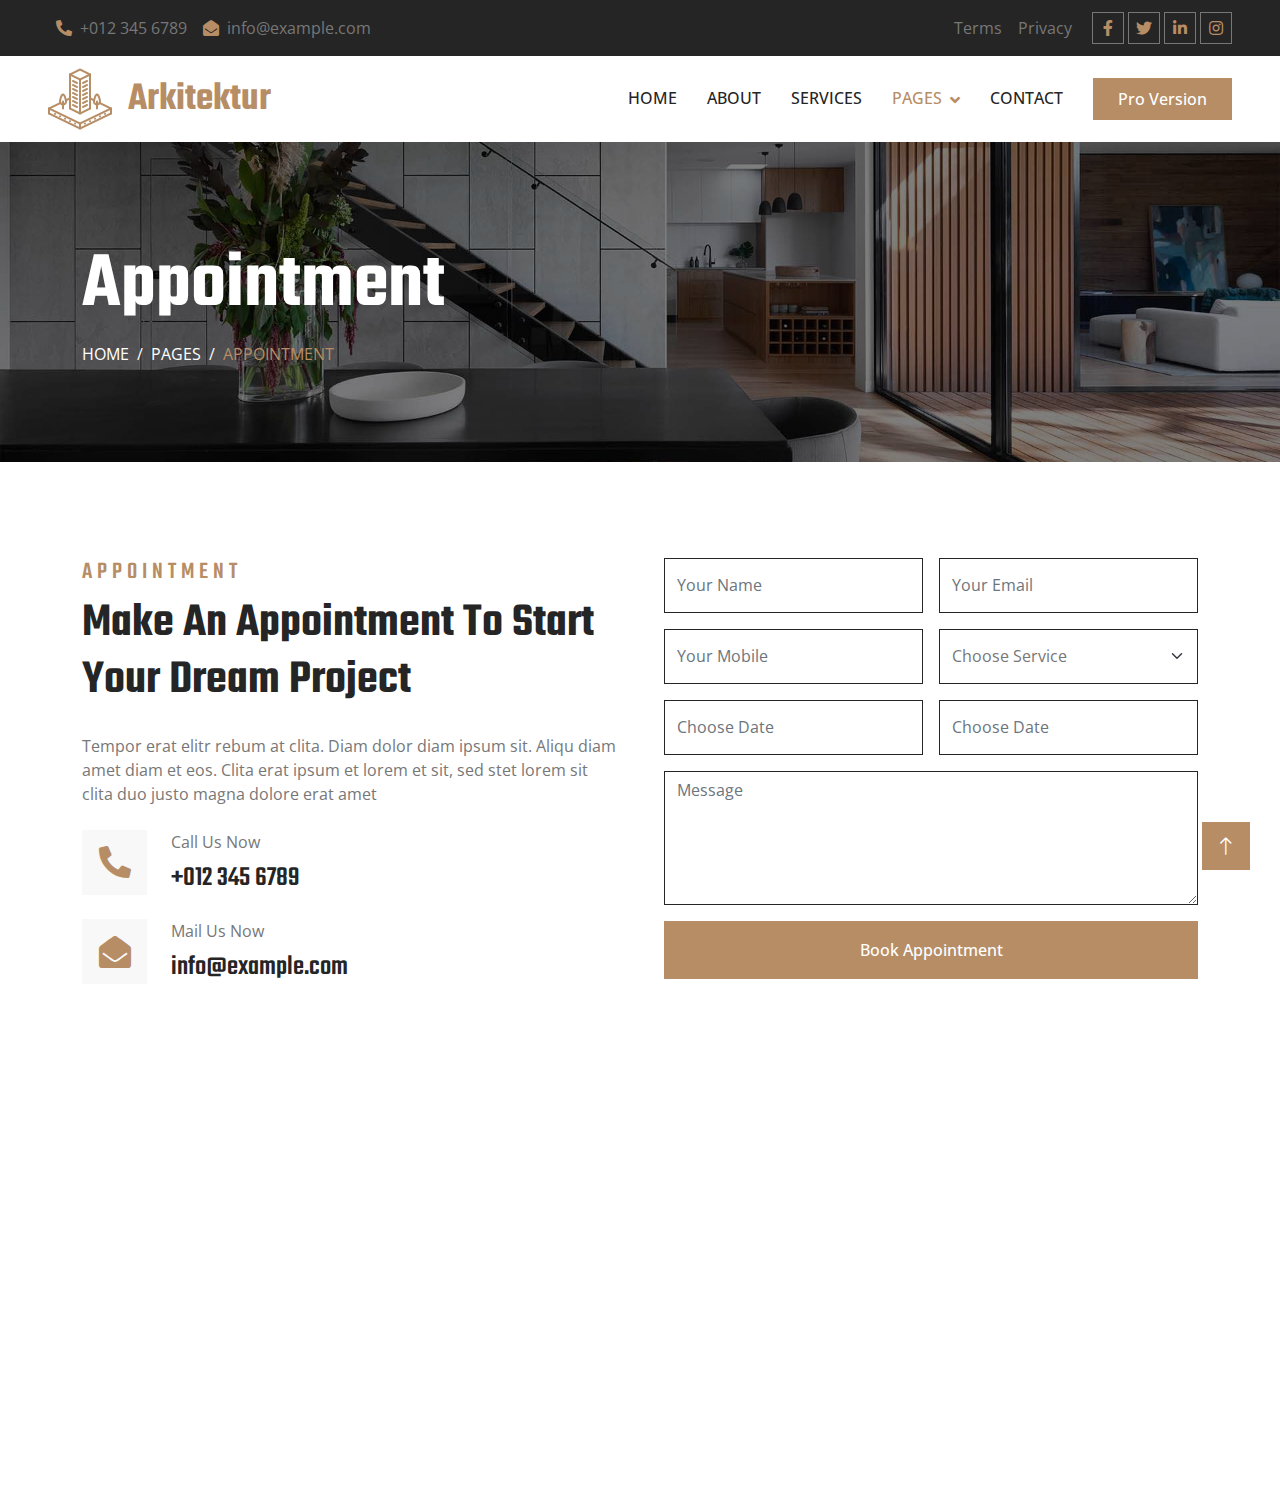
<file: appointment.html>
<!DOCTYPE html>
<html lang="en">

<head>
    <meta charset="utf-8">
    <title>Arkitektur - Architecture HTML Template</title>
    <meta content="width=device-width, initial-scale=1.0" name="viewport">
    <meta content="" name="keywords">
    <meta content="" name="description">

    <!-- Favicon -->
    <link href="img/favicon.ico" rel="icon">

    <!-- Google Web Fonts -->
    <link rel="preconnect" href="https://fonts.googleapis.com">
    <link rel="preconnect" href="https://fonts.gstatic.com" crossorigin>
    <link href="https://fonts.googleapis.com/css2?family=Open+Sans:wght@400;500;600&family=Teko:wght@400;500;600&display=swap" rel="stylesheet">

    <!-- Icon Font Stylesheet -->
    <link href="https://cdnjs.cloudflare.com/ajax/libs/font-awesome/5.10.0/css/all.min.css" rel="stylesheet">
    <link href="https://cdn.jsdelivr.net/npm/bootstrap-icons@1.4.1/font/bootstrap-icons.css" rel="stylesheet">

    <!-- Libraries Stylesheet -->
    <link href="lib/animate/animate.min.css" rel="stylesheet">
    <link href="lib/owlcarousel/assets/owl.carousel.min.css" rel="stylesheet">
    <link href="lib/tempusdominus/css/tempusdominus-bootstrap-4.min.css" rel="stylesheet" />

    <!-- Customized Bootstrap Stylesheet -->
    <link href="css/bootstrap.min.css" rel="stylesheet">

    <!-- Template Stylesheet -->
    <link href="css/style.css" rel="stylesheet">
</head>

<body>
    <!-- Spinner Start -->
    <div id="spinner" class="show bg-white position-fixed translate-middle w-100 vh-100 top-50 start-50 d-flex align-items-center justify-content-center">
        <div class="spinner-border position-relative text-primary" style="width: 6rem; height: 6rem;" role="status"></div>
        <img class="position-absolute top-50 start-50 translate-middle" src="img/icons/icon-1.png" alt="Icon">
    </div>
    <!-- Spinner End -->


    <!-- Topbar Start -->
    <div class="container-fluid bg-dark p-0 wow fadeIn" data-wow-delay="0.1s">
        <div class="row gx-0 d-none d-lg-flex">
            <div class="col-lg-7 px-5 text-start">
                <div class="h-100 d-inline-flex align-items-center py-3 me-3">
                    <a class="text-body px-2" href="tel:+0123456789"><i class="fa fa-phone-alt text-primary me-2"></i>+012 345 6789</a>
                    <a class="text-body px-2" href="mailto:info@example.com"><i class="fa fa-envelope-open text-primary me-2"></i>info@example.com</a>
                </div>
            </div>
            <div class="col-lg-5 px-5 text-end">
                <div class="h-100 d-inline-flex align-items-center py-3 me-2">
                    <a class="text-body px-2" href="">Terms</a>
                    <a class="text-body px-2" href="">Privacy</a>
                </div>
                <div class="h-100 d-inline-flex align-items-center">
                    <a class="btn btn-sm-square btn-outline-body me-1" href=""><i class="fab fa-facebook-f"></i></a>
                    <a class="btn btn-sm-square btn-outline-body me-1" href=""><i class="fab fa-twitter"></i></a>
                    <a class="btn btn-sm-square btn-outline-body me-1" href=""><i class="fab fa-linkedin-in"></i></a>
                    <a class="btn btn-sm-square btn-outline-body me-0" href=""><i class="fab fa-instagram"></i></a>
                </div>
            </div>
        </div>
    </div>
    <!-- Topbar End -->


    <!-- Navbar Start -->
    <nav class="navbar navbar-expand-lg bg-white navbar-light sticky-top py-lg-0 px-lg-5 wow fadeIn" data-wow-delay="0.1s">
        <a href="index.html" class="navbar-brand ms-4 ms-lg-0">
            <h1 class="text-primary m-0"><img class="me-3" src="img/icons/icon-1.png" alt="Icon">Arkitektur</h1>
        </a>
        <button type="button" class="navbar-toggler me-4" data-bs-toggle="collapse" data-bs-target="#navbarCollapse">
            <span class="navbar-toggler-icon"></span>
        </button>
        <div class="collapse navbar-collapse" id="navbarCollapse">
            <div class="navbar-nav ms-auto p-4 p-lg-0">
                <a href="index.html" class="nav-item nav-link">Home</a>
                <a href="about.html" class="nav-item nav-link">About</a>
                <a href="service.html" class="nav-item nav-link">Services</a>
                <div class="nav-item dropdown">
                    <a href="#" class="nav-link dropdown-toggle active" data-bs-toggle="dropdown">Pages</a>
                    <div class="dropdown-menu border-0 m-0">
                        <a href="feature.html" class="dropdown-item">Our Features</a>
                        <a href="project.html" class="dropdown-item">Our Projects</a>
                        <a href="team.html" class="dropdown-item">Team Members</a>
                        <a href="appointment.html" class="dropdown-item active">Appointment</a>
                        <a href="testimonial.html" class="dropdown-item">Testimonial</a>
                        <a href="404.html" class="dropdown-item">404 Page</a>
                    </div>
                </div>
                <a href="contact.html" class="nav-item nav-link">Contact</a>
            </div>
            <a href="https://htmlcodex.com/architecture-html-template-pro" class="btn btn-primary py-2 px-4 d-none d-lg-block">Pro Version</a>
        </div>
    </nav>
    <!-- Navbar End -->


    <!-- Page Header Start -->
    <div class="container-fluid page-header py-5 mb-5 wow fadeIn" data-wow-delay="0.1s">
        <div class="container py-5">
            <h1 class="display-1 text-white animated slideInDown">Appointment</h1>
            <nav aria-label="breadcrumb animated slideInDown">
                <ol class="breadcrumb text-uppercase mb-0">
                    <li class="breadcrumb-item"><a class="text-white" href="#">Home</a></li>
                    <li class="breadcrumb-item"><a class="text-white" href="#">Pages</a></li>
                    <li class="breadcrumb-item text-primary active" aria-current="page">Appointment</li>
                </ol>
            </nav>
        </div>
    </div>
    <!-- Page Header End -->


    <!-- Appointment Start -->
    <div class="container-xxl py-5">
        <div class="container">
            <div class="row g-5">
                <div class="col-lg-6 wow fadeInUp" data-wow-delay="0.1s">
                    <h4 class="section-title">Appointment</h4>
                    <h1 class="display-5 mb-4">Make An Appointment To Start Your Dream Project</h1>
                    <p class="mb-4">Tempor erat elitr rebum at clita. Diam dolor diam ipsum sit. Aliqu diam amet diam et eos. Clita erat ipsum et lorem et sit, sed stet lorem sit clita duo justo magna dolore erat amet</p>
                    <div class="row g-4">
                        <div class="col-12">
                            <div class="d-flex">
                                <div class="d-flex flex-shrink-0 align-items-center justify-content-center bg-light" style="width: 65px; height: 65px;">
                                    <i class="fa fa-2x fa-phone-alt text-primary"></i>
                                </div>
                                <div class="ms-4">
                                    <p class="mb-2">Call Us Now</p>
                                    <h3 class="mb-0">+012 345 6789</h3>
                                </div>
                            </div>
                        </div>
                        <div class="col-12">
                            <div class="d-flex">
                                <div class="d-flex flex-shrink-0 align-items-center justify-content-center bg-light" style="width: 65px; height: 65px;">
                                    <i class="fa fa-2x fa-envelope-open text-primary"></i>
                                </div>
                                <div class="ms-4">
                                    <p class="mb-2">Mail Us Now</p>
                                    <h3 class="mb-0">info@example.com</h3>
                                </div>
                            </div>
                        </div>
                    </div>
                </div>
                <div class="col-lg-6 wow fadeInUp" data-wow-delay="0.5s">
                    <div class="row g-3">
                        <div class="col-12 col-sm-6">
                            <input type="text" class="form-control" placeholder="Your Name" style="height: 55px;">
                        </div>
                        <div class="col-12 col-sm-6">
                            <input type="email" class="form-control" placeholder="Your Email" style="height: 55px;">
                        </div>
                        <div class="col-12 col-sm-6">
                            <input type="text" class="form-control" placeholder="Your Mobile" style="height: 55px;">
                        </div>
                        <div class="col-12 col-sm-6">
                            <select class="form-select" style="height: 55px;">
                                <option selected>Choose Service</option>
                                <option value="1">Service 1</option>
                                <option value="2">Service 2</option>
                                <option value="3">Service 3</option>
                            </select>
                        </div>
                        <div class="col-12 col-sm-6">
                            <div class="date" id="date" data-target-input="nearest">
                                <input type="text"
                                    class="form-control datetimepicker-input"
                                    placeholder="Choose Date" data-target="#date" data-toggle="datetimepicker" style="height: 55px;">
                            </div>
                        </div>
                        <div class="col-12 col-sm-6">
                            <div class="time" id="time" data-target-input="nearest">
                                <input type="text"
                                    class="form-control datetimepicker-input"
                                    placeholder="Choose Date" data-target="#time" data-toggle="datetimepicker" style="height: 55px;">
                            </div>
                        </div>
                        <div class="col-12">
                            <textarea class="form-control" rows="5" placeholder="Message"></textarea>
                        </div>
                        <div class="col-12">
                            <button class="btn btn-primary w-100 py-3" type="submit">Book Appointment</button>
                        </div>
                    </div>
                </div>
            </div>
        </div>
    </div>
    <!-- Appointment End -->
        

    <!-- Footer Start -->
    <div class="container-fluid bg-dark text-body footer mt-5 pt-5 px-0 wow fadeIn" data-wow-delay="0.1s">
        <div class="container py-5">
            <div class="row g-5">
                <div class="col-lg-3 col-md-6">
                    <h3 class="text-light mb-4">Address</h3>
                    <p class="mb-2"><i class="fa fa-map-marker-alt text-primary me-3"></i>123 Street, New York, USA</p>
                    <p class="mb-2"><i class="fa fa-phone-alt text-primary me-3"></i>+012 345 67890</p>
                    <p class="mb-2"><i class="fa fa-envelope text-primary me-3"></i>info@example.com</p>
                    <div class="d-flex pt-2">
                        <a class="btn btn-square btn-outline-body me-1" href=""><i class="fab fa-twitter"></i></a>
                        <a class="btn btn-square btn-outline-body me-1" href=""><i class="fab fa-facebook-f"></i></a>
                        <a class="btn btn-square btn-outline-body me-1" href=""><i class="fab fa-youtube"></i></a>
                        <a class="btn btn-square btn-outline-body me-0" href=""><i class="fab fa-linkedin-in"></i></a>
                    </div>
                </div>
                <div class="col-lg-3 col-md-6">
                    <h3 class="text-light mb-4">Services</h3>
                    <a class="btn btn-link" href="">Architecture</a>
                    <a class="btn btn-link" href="">3D Animation</a>
                    <a class="btn btn-link" href="">House Planning</a>
                    <a class="btn btn-link" href="">Interior Design</a>
                    <a class="btn btn-link" href="">Construction</a>
                </div>
                <div class="col-lg-3 col-md-6">
                    <h3 class="text-light mb-4">Quick Links</h3>
                    <a class="btn btn-link" href="">About Us</a>
                    <a class="btn btn-link" href="">Contact Us</a>
                    <a class="btn btn-link" href="">Our Services</a>
                    <a class="btn btn-link" href="">Terms & Condition</a>
                    <a class="btn btn-link" href="">Support</a>
                </div>
                <div class="col-lg-3 col-md-6">
                    <h3 class="text-light mb-4">Newsletter</h3>
                    <p>Dolor amet sit justo amet elitr clita ipsum elitr est.</p>
                    <div class="position-relative mx-auto" style="max-width: 400px;">
                        <input class="form-control bg-transparent w-100 py-3 ps-4 pe-5" type="text" placeholder="Your email">
                        <button type="button" class="btn btn-primary py-2 position-absolute top-0 end-0 mt-2 me-2">SignUp</button>
                    </div>
                </div>
            </div>
        </div>
        <div class="container-fluid copyright">
            <div class="container">
                <div class="row">
                    <div class="col-md-6 text-center text-md-start mb-3 mb-md-0">
                        &copy; <a href="#">Your Site Name</a>, All Right Reserved.
                    </div>
                    <div class="col-md-6 text-center text-md-end">
                        <!--/*** This template is free as long as you keep the footer author’s credit link/attribution link/backlink. If you'd like to use the template without the footer author’s credit link/attribution link/backlink, you can purchase the Credit Removal License from "https://htmlcodex.com/credit-removal". Thank you for your support. ***/-->
                        Designed By <a href="https://htmlcodex.com">HTML Codex</a>
                    </div>
                </div>
            </div>
        </div>
    </div>
    <!-- Footer End -->


    <!-- Back to Top -->
    <a href="#" class="btn btn-lg btn-primary btn-lg-square back-to-top"><i class="bi bi-arrow-up"></i></a>


    <!-- JavaScript Libraries -->
    <script src="https://code.jquery.com/jquery-3.4.1.min.js"></script>
    <script src="https://cdn.jsdelivr.net/npm/bootstrap@5.0.0/dist/js/bootstrap.bundle.min.js"></script>
    <script src="lib/wow/wow.min.js"></script>
    <script src="lib/easing/easing.min.js"></script>
    <script src="lib/waypoints/waypoints.min.js"></script>
    <script src="lib/counterup/counterup.min.js"></script>
    <script src="lib/owlcarousel/owl.carousel.min.js"></script>
    <script src="lib/tempusdominus/js/moment.min.js"></script>
    <script src="lib/tempusdominus/js/moment-timezone.min.js"></script>
    <script src="lib/tempusdominus/js/tempusdominus-bootstrap-4.min.js"></script>

    <!-- Template Javascript -->
    <script src="js/main.js"></script>
</body>

</html>
</file>
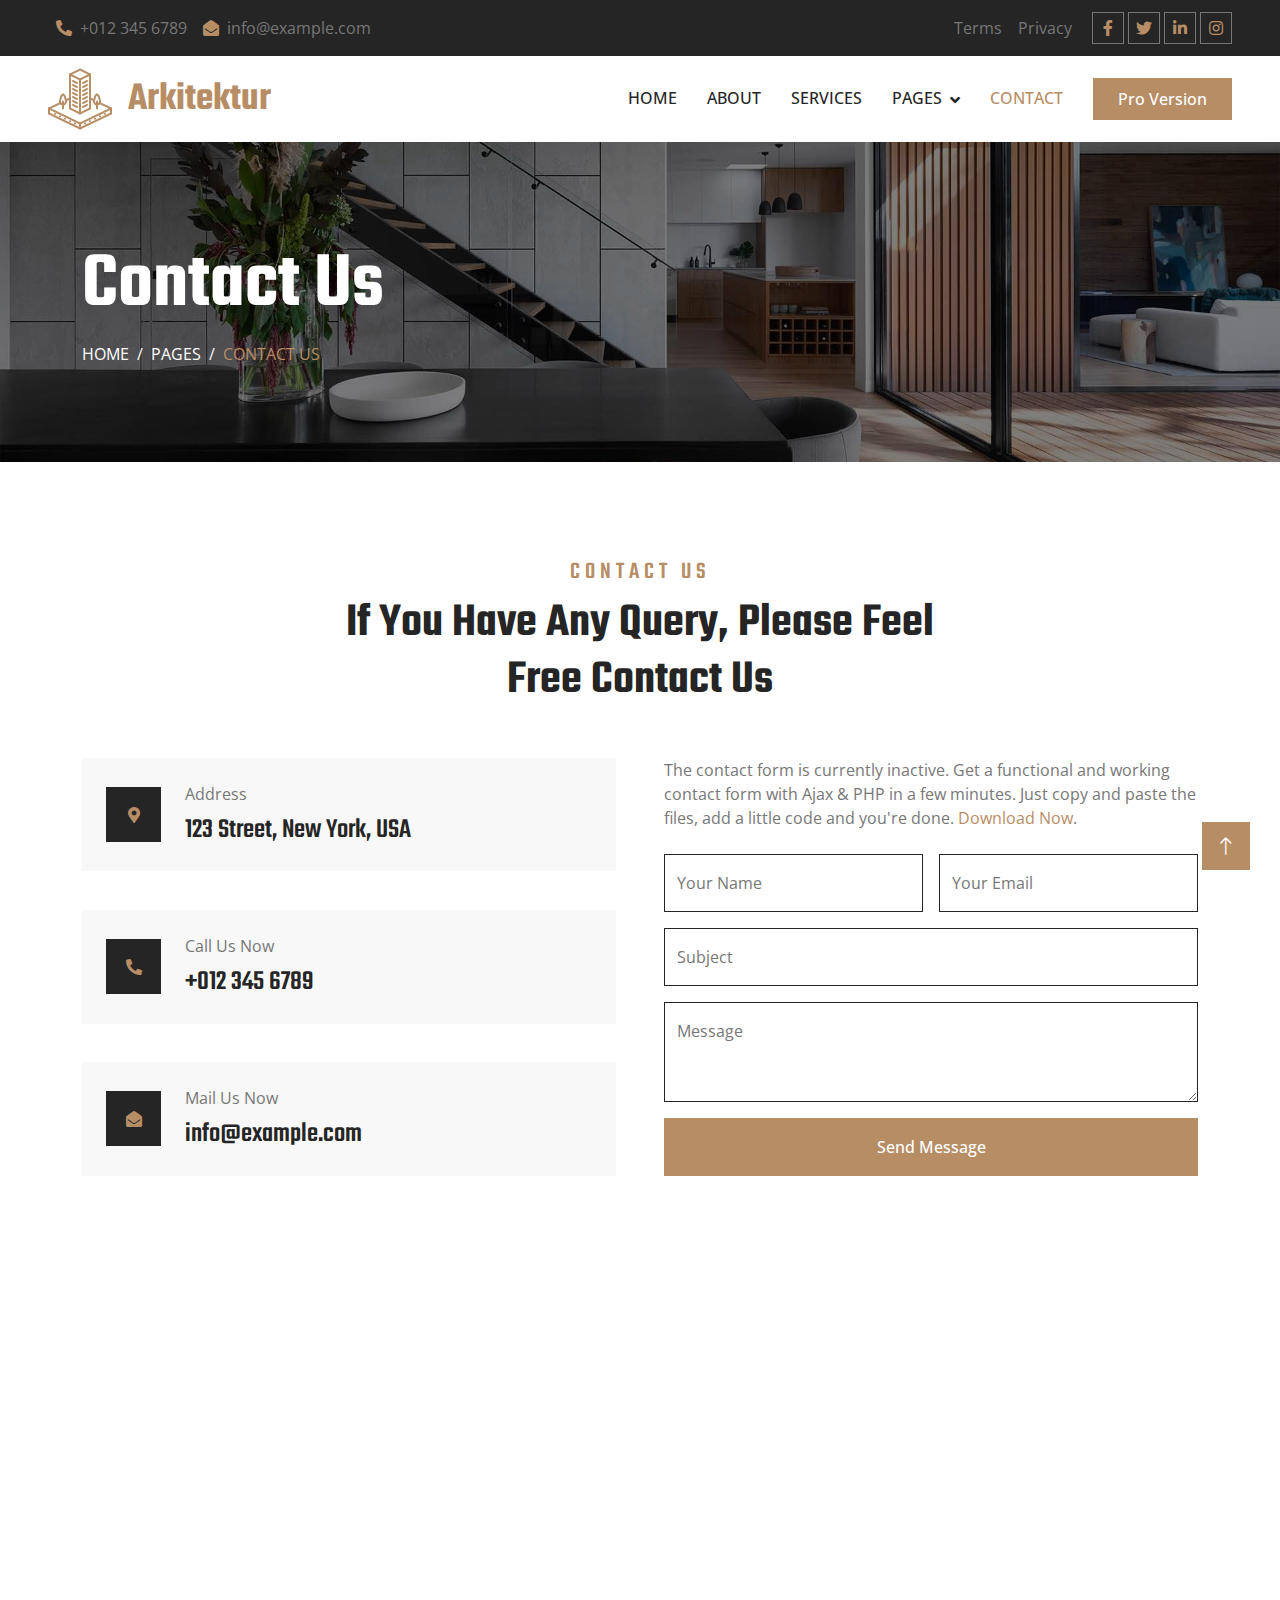
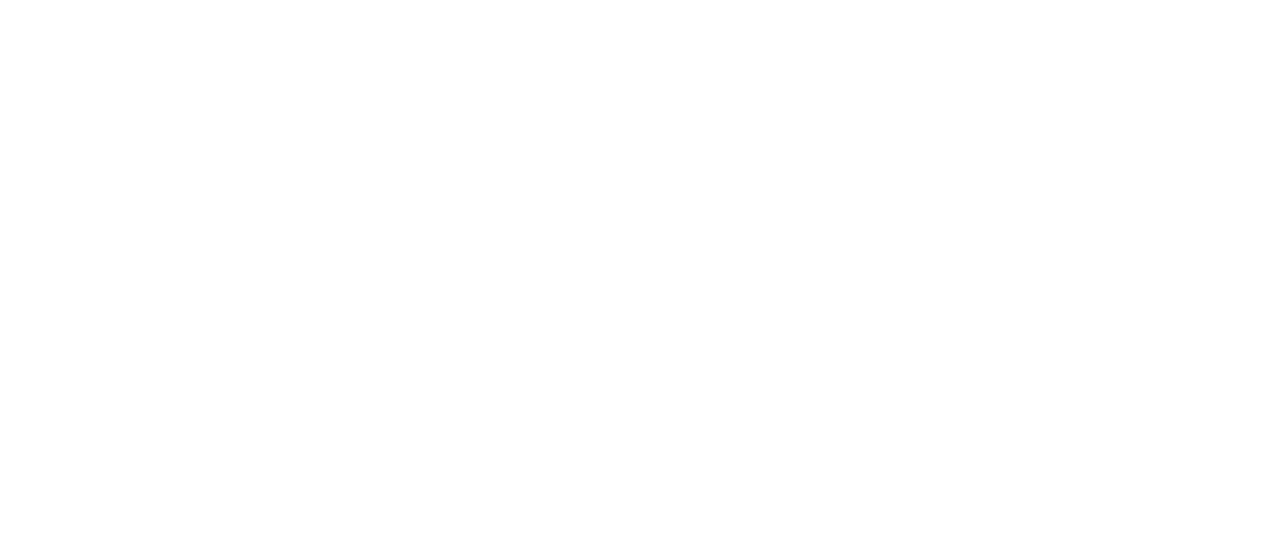
<file: contact.html>
<!DOCTYPE html>
<html lang="en">

<head>
    <meta charset="utf-8">
    <title>Arkitektur - Architecture HTML Template</title>
    <meta content="width=device-width, initial-scale=1.0" name="viewport">
    <meta content="" name="keywords">
    <meta content="" name="description">

    <!-- Favicon -->
    <link href="img/favicon.ico" rel="icon">

    <!-- Google Web Fonts -->
    <link rel="preconnect" href="https://fonts.googleapis.com">
    <link rel="preconnect" href="https://fonts.gstatic.com" crossorigin>
    <link href="https://fonts.googleapis.com/css2?family=Open+Sans:wght@400;500;600&family=Teko:wght@400;500;600&display=swap" rel="stylesheet">

    <!-- Icon Font Stylesheet -->
    <link href="https://cdnjs.cloudflare.com/ajax/libs/font-awesome/5.10.0/css/all.min.css" rel="stylesheet">
    <link href="https://cdn.jsdelivr.net/npm/bootstrap-icons@1.4.1/font/bootstrap-icons.css" rel="stylesheet">

    <!-- Libraries Stylesheet -->
    <link href="lib/animate/animate.min.css" rel="stylesheet">
    <link href="lib/owlcarousel/assets/owl.carousel.min.css" rel="stylesheet">
    <link href="lib/tempusdominus/css/tempusdominus-bootstrap-4.min.css" rel="stylesheet" />

    <!-- Customized Bootstrap Stylesheet -->
    <link href="css/bootstrap.min.css" rel="stylesheet">

    <!-- Template Stylesheet -->
    <link href="css/style.css" rel="stylesheet">
</head>

<body>
    <!-- Spinner Start -->
    <div id="spinner" class="show bg-white position-fixed translate-middle w-100 vh-100 top-50 start-50 d-flex align-items-center justify-content-center">
        <div class="spinner-border position-relative text-primary" style="width: 6rem; height: 6rem;" role="status"></div>
        <img class="position-absolute top-50 start-50 translate-middle" src="img/icons/icon-1.png" alt="Icon">
    </div>
    <!-- Spinner End -->


    <!-- Topbar Start -->
    <div class="container-fluid bg-dark p-0 wow fadeIn" data-wow-delay="0.1s">
        <div class="row gx-0 d-none d-lg-flex">
            <div class="col-lg-7 px-5 text-start">
                <div class="h-100 d-inline-flex align-items-center py-3 me-3">
                    <a class="text-body px-2" href="tel:+0123456789"><i class="fa fa-phone-alt text-primary me-2"></i>+012 345 6789</a>
                    <a class="text-body px-2" href="mailto:info@example.com"><i class="fa fa-envelope-open text-primary me-2"></i>info@example.com</a>
                </div>
            </div>
            <div class="col-lg-5 px-5 text-end">
                <div class="h-100 d-inline-flex align-items-center py-3 me-2">
                    <a class="text-body px-2" href="">Terms</a>
                    <a class="text-body px-2" href="">Privacy</a>
                </div>
                <div class="h-100 d-inline-flex align-items-center">
                    <a class="btn btn-sm-square btn-outline-body me-1" href=""><i class="fab fa-facebook-f"></i></a>
                    <a class="btn btn-sm-square btn-outline-body me-1" href=""><i class="fab fa-twitter"></i></a>
                    <a class="btn btn-sm-square btn-outline-body me-1" href=""><i class="fab fa-linkedin-in"></i></a>
                    <a class="btn btn-sm-square btn-outline-body me-0" href=""><i class="fab fa-instagram"></i></a>
                </div>
            </div>
        </div>
    </div>
    <!-- Topbar End -->


    <!-- Navbar Start -->
    <nav class="navbar navbar-expand-lg bg-white navbar-light sticky-top py-lg-0 px-lg-5 wow fadeIn" data-wow-delay="0.1s">
        <a href="index.html" class="navbar-brand ms-4 ms-lg-0">
            <h1 class="text-primary m-0"><img class="me-3" src="img/icons/icon-1.png" alt="Icon">Arkitektur</h1>
        </a>
        <button type="button" class="navbar-toggler me-4" data-bs-toggle="collapse" data-bs-target="#navbarCollapse">
            <span class="navbar-toggler-icon"></span>
        </button>
        <div class="collapse navbar-collapse" id="navbarCollapse">
            <div class="navbar-nav ms-auto p-4 p-lg-0">
                <a href="index.html" class="nav-item nav-link">Home</a>
                <a href="about.html" class="nav-item nav-link">About</a>
                <a href="service.html" class="nav-item nav-link">Services</a>
                <div class="nav-item dropdown">
                    <a href="#" class="nav-link dropdown-toggle" data-bs-toggle="dropdown">Pages</a>
                    <div class="dropdown-menu border-0 m-0">
                        <a href="feature.html" class="dropdown-item">Our Features</a>
                        <a href="project.html" class="dropdown-item">Our Projects</a>
                        <a href="team.html" class="dropdown-item">Team Members</a>
                        <a href="appointment.html" class="dropdown-item">Appointment</a>
                        <a href="testimonial.html" class="dropdown-item">Testimonial</a>
                        <a href="404.html" class="dropdown-item">404 Page</a>
                    </div>
                </div>
                <a href="contact.html" class="nav-item nav-link active">Contact</a>
            </div>
            <a href="https://htmlcodex.com/architecture-html-template-pro" class="btn btn-primary py-2 px-4 d-none d-lg-block">Pro Version</a>
        </div>
    </nav>
    <!-- Navbar End -->


    <!-- Page Header Start -->
    <div class="container-fluid page-header py-5 mb-5 wow fadeIn" data-wow-delay="0.1s">
        <div class="container py-5">
            <h1 class="display-1 text-white animated slideInDown">Contact Us</h1>
            <nav aria-label="breadcrumb animated slideInDown">
                <ol class="breadcrumb text-uppercase mb-0">
                    <li class="breadcrumb-item"><a class="text-white" href="#">Home</a></li>
                    <li class="breadcrumb-item"><a class="text-white" href="#">Pages</a></li>
                    <li class="breadcrumb-item text-primary active" aria-current="page">Contact Us</li>
                </ol>
            </nav>
        </div>
    </div>
    <!-- Page Header End -->


    <!-- Contact Start -->
    <div class="container-xxl py-5">
        <div class="container">
            <div class="text-center mx-auto mb-5 wow fadeInUp" data-wow-delay="0.1s" style="max-width: 600px;">
                <h4 class="section-title">Contact Us</h4>
                <h1 class="display-5 mb-4">If You Have Any Query, Please Feel Free Contact Us</h1>
            </div>
            <div class="row g-5">
                <div class="col-lg-6 wow fadeInUp" data-wow-delay="0.1s">
                    <div class="d-flex flex-column justify-content-between h-100">
                        <div class="bg-light d-flex align-items-center w-100 p-4 mb-4">
                            <div class="d-flex flex-shrink-0 align-items-center justify-content-center bg-dark" style="width: 55px; height: 55px;">
                                <i class="fa fa-map-marker-alt text-primary"></i>
                            </div>
                            <div class="ms-4">
                                <p class="mb-2">Address</p>
                                <h3 class="mb-0">123 Street, New York, USA</h3>
                            </div>
                        </div>
                        <div class="bg-light d-flex align-items-center w-100 p-4 mb-4">
                            <div class="d-flex flex-shrink-0 align-items-center justify-content-center bg-dark" style="width: 55px; height: 55px;">
                                <i class="fa fa-phone-alt text-primary"></i>
                            </div>
                            <div class="ms-4">
                                <p class="mb-2">Call Us Now</p>
                                <h3 class="mb-0">+012 345 6789</h3>
                            </div>
                        </div>
                        <div class="bg-light d-flex align-items-center w-100 p-4">
                            <div class="d-flex flex-shrink-0 align-items-center justify-content-center bg-dark" style="width: 55px; height: 55px;">
                                <i class="fa fa-envelope-open text-primary"></i>
                            </div>
                            <div class="ms-4">
                                <p class="mb-2">Mail Us Now</p>
                                <h3 class="mb-0">info@example.com</h3>
                            </div>
                        </div>
                    </div>
                </div>
                <div class="col-lg-6 wow fadeInUp" data-wow-delay="0.5s">
                    <p class="mb-4">The contact form is currently inactive. Get a functional and working contact form with Ajax & PHP in a few minutes. Just copy and paste the files, add a little code and you're done. <a href="https://htmlcodex.com/contact-form">Download Now</a>.</p>
                    <form>
                        <div class="row g-3">
                            <div class="col-md-6">
                                <div class="form-floating">
                                    <input type="text" class="form-control" id="name" placeholder="Your Name">
                                    <label for="name">Your Name</label>
                                </div>
                            </div>
                            <div class="col-md-6">
                                <div class="form-floating">
                                    <input type="email" class="form-control" id="email" placeholder="Your Email">
                                    <label for="email">Your Email</label>
                                </div>
                            </div>
                            <div class="col-12">
                                <div class="form-floating">
                                    <input type="text" class="form-control" id="subject" placeholder="Subject">
                                    <label for="subject">Subject</label>
                                </div>
                            </div>
                            <div class="col-12">
                                <div class="form-floating">
                                    <textarea class="form-control" placeholder="Leave a message here" id="message" style="height: 100px"></textarea>
                                    <label for="message">Message</label>
                                </div>
                            </div>
                            <div class="col-12">
                                <button class="btn btn-primary w-100 py-3" type="submit">Send Message</button>
                            </div>
                        </div>
                    </form>
                </div>
            </div>
        </div>
    </div>
    <!-- Contact End -->


    <!-- Google Map Start -->
    <div class="container-xxl pt-5 px-0 wow fadeIn" data-wow-delay="0.1s">
        <iframe class="w-100 mb-n2" style="height: 450px;"
            src="https://www.google.com/maps/embed?pb=!1m18!1m12!1m3!1d3001156.4288297426!2d-78.01371936852176!3d42.72876761954724!2m3!1f0!2f0!3f0!3m2!1i1024!2i768!4f13.1!3m3!1m2!1s0x4ccc4bf0f123a5a9%3A0xddcfc6c1de189567!2sNew%20York%2C%20USA!5e0!3m2!1sen!2sbd!4v1603794290143!5m2!1sen!2sbd"
            frameborder="0" allowfullscreen="" aria-hidden="false" tabindex="0"></iframe>
    </div>
    <!-- Google Map End -->


    <!-- Footer Start -->
    <div class="container-fluid bg-dark text-body footer pt-5 px-0 wow fadeIn" data-wow-delay="0.1s">
        <div class="container py-5">
            <div class="row g-5">
                <div class="col-lg-3 col-md-6">
                    <h3 class="text-light mb-4">Address</h3>
                    <p class="mb-2"><i class="fa fa-map-marker-alt text-primary me-3"></i>123 Street, New York, USA</p>
                    <p class="mb-2"><i class="fa fa-phone-alt text-primary me-3"></i>+012 345 67890</p>
                    <p class="mb-2"><i class="fa fa-envelope text-primary me-3"></i>info@example.com</p>
                    <div class="d-flex pt-2">
                        <a class="btn btn-square btn-outline-body me-1" href=""><i class="fab fa-twitter"></i></a>
                        <a class="btn btn-square btn-outline-body me-1" href=""><i class="fab fa-facebook-f"></i></a>
                        <a class="btn btn-square btn-outline-body me-1" href=""><i class="fab fa-youtube"></i></a>
                        <a class="btn btn-square btn-outline-body me-0" href=""><i class="fab fa-linkedin-in"></i></a>
                    </div>
                </div>
                <div class="col-lg-3 col-md-6">
                    <h3 class="text-light mb-4">Services</h3>
                    <a class="btn btn-link" href="">Architecture</a>
                    <a class="btn btn-link" href="">3D Animation</a>
                    <a class="btn btn-link" href="">House Planning</a>
                    <a class="btn btn-link" href="">Interior Design</a>
                    <a class="btn btn-link" href="">Construction</a>
                </div>
                <div class="col-lg-3 col-md-6">
                    <h3 class="text-light mb-4">Quick Links</h3>
                    <a class="btn btn-link" href="">About Us</a>
                    <a class="btn btn-link" href="">Contact Us</a>
                    <a class="btn btn-link" href="">Our Services</a>
                    <a class="btn btn-link" href="">Terms & Condition</a>
                    <a class="btn btn-link" href="">Support</a>
                </div>
                <div class="col-lg-3 col-md-6">
                    <h3 class="text-light mb-4">Newsletter</h3>
                    <p>Dolor amet sit justo amet elitr clita ipsum elitr est.</p>
                    <div class="position-relative mx-auto" style="max-width: 400px;">
                        <input class="form-control bg-transparent w-100 py-3 ps-4 pe-5" type="text" placeholder="Your email">
                        <button type="button" class="btn btn-primary py-2 position-absolute top-0 end-0 mt-2 me-2">SignUp</button>
                    </div>
                </div>
            </div>
        </div>
        <div class="container-fluid copyright">
            <div class="container">
                <div class="row">
                    <div class="col-md-6 text-center text-md-start mb-3 mb-md-0">
                        &copy; <a href="#">Your Site Name</a>, All Right Reserved.
                    </div>
                    <div class="col-md-6 text-center text-md-end">
                        <!--/*** This template is free as long as you keep the footer author’s credit link/attribution link/backlink. If you'd like to use the template without the footer author’s credit link/attribution link/backlink, you can purchase the Credit Removal License from "https://htmlcodex.com/credit-removal". Thank you for your support. ***/-->
                        Designed By <a href="https://htmlcodex.com">HTML Codex</a>
                    </div>
                </div>
            </div>
        </div>
    </div>
    <!-- Footer End -->


    <!-- Back to Top -->
    <a href="#" class="btn btn-lg btn-primary btn-lg-square back-to-top"><i class="bi bi-arrow-up"></i></a>


    <!-- JavaScript Libraries -->
    <script src="https://code.jquery.com/jquery-3.4.1.min.js"></script>
    <script src="https://cdn.jsdelivr.net/npm/bootstrap@5.0.0/dist/js/bootstrap.bundle.min.js"></script>
    <script src="lib/wow/wow.min.js"></script>
    <script src="lib/easing/easing.min.js"></script>
    <script src="lib/waypoints/waypoints.min.js"></script>
    <script src="lib/counterup/counterup.min.js"></script>
    <script src="lib/owlcarousel/owl.carousel.min.js"></script>
    <script src="lib/tempusdominus/js/moment.min.js"></script>
    <script src="lib/tempusdominus/js/moment-timezone.min.js"></script>
    <script src="lib/tempusdominus/js/tempusdominus-bootstrap-4.min.js"></script>

    <!-- Template Javascript -->
    <script src="js/main.js"></script>
</body>

</html>
</file>
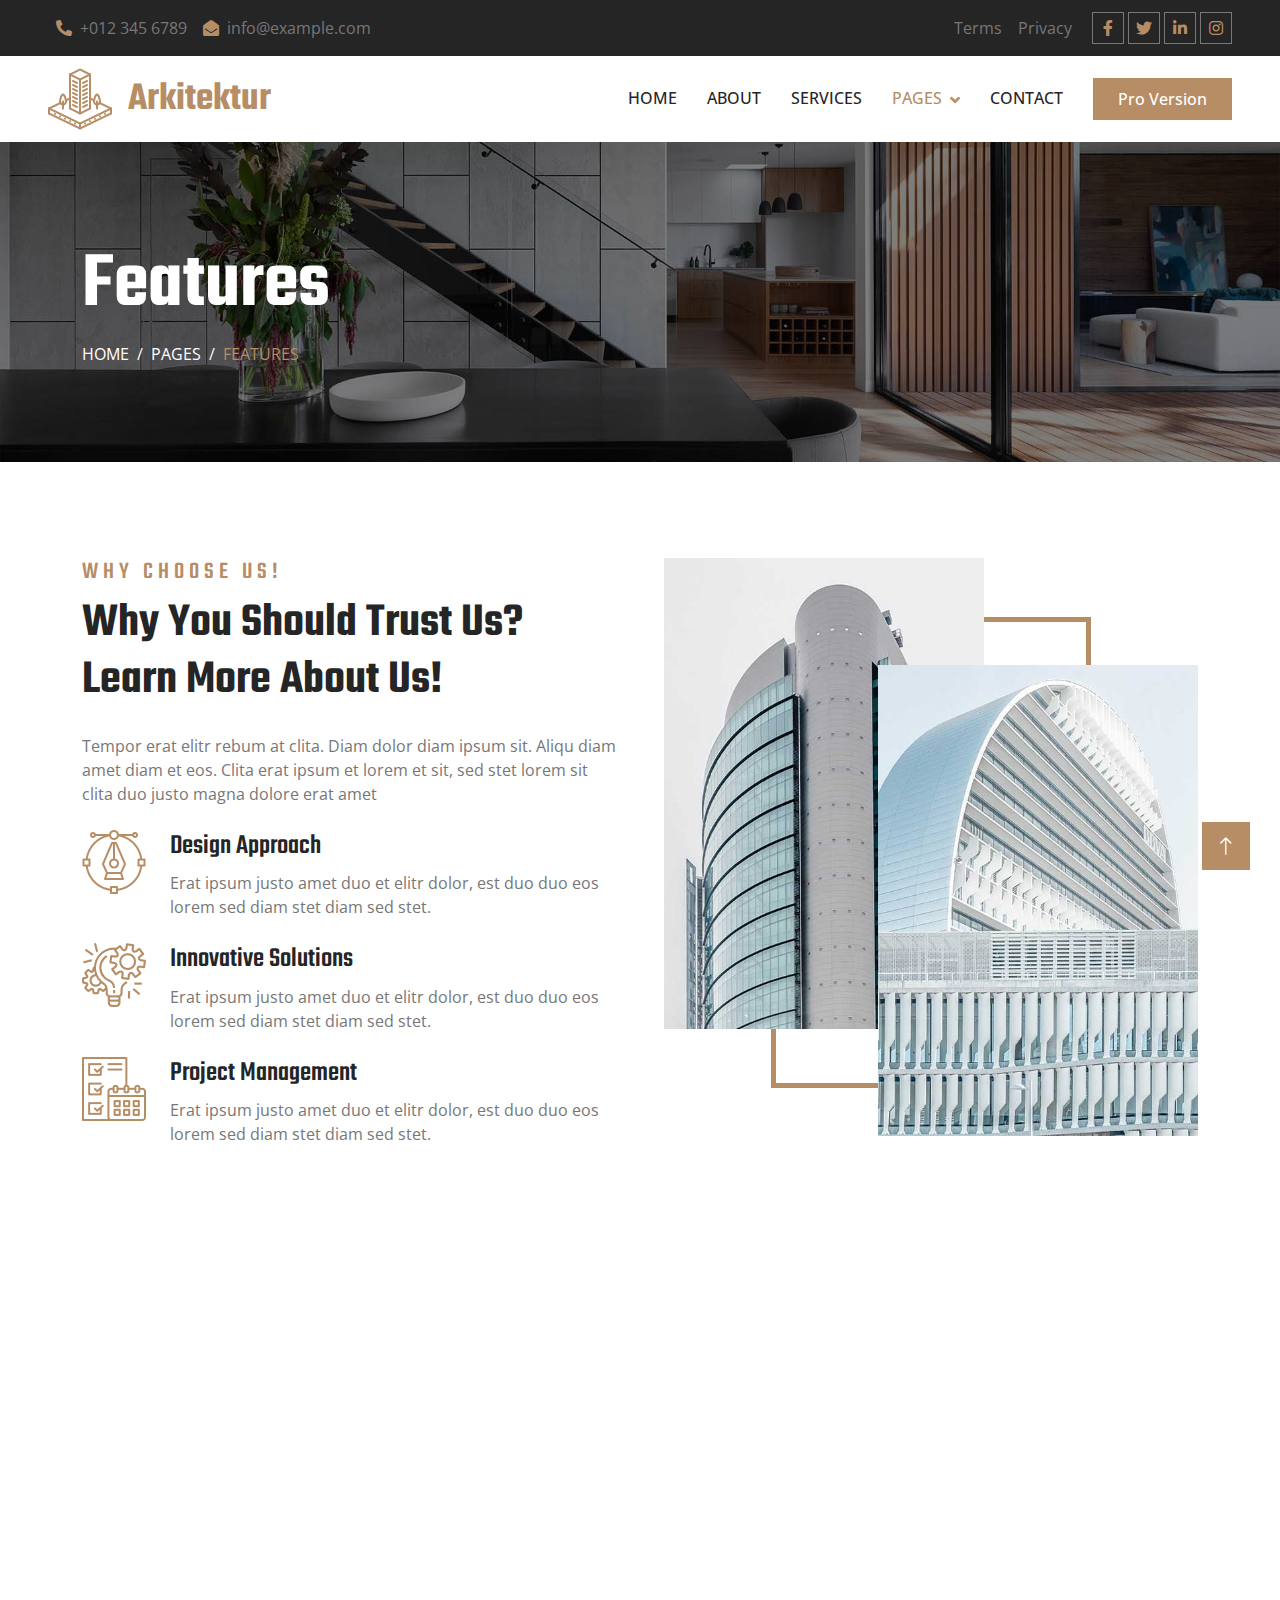
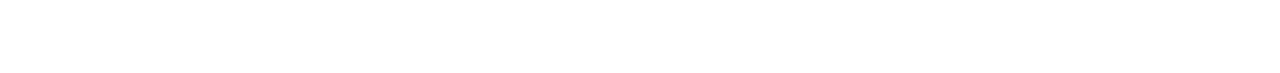
<file: feature.html>
<!DOCTYPE html>
<html lang="en">

<head>
    <meta charset="utf-8">
    <title>Arkitektur - Architecture HTML Template</title>
    <meta content="width=device-width, initial-scale=1.0" name="viewport">
    <meta content="" name="keywords">
    <meta content="" name="description">

    <!-- Favicon -->
    <link href="img/favicon.ico" rel="icon">

    <!-- Google Web Fonts -->
    <link rel="preconnect" href="https://fonts.googleapis.com">
    <link rel="preconnect" href="https://fonts.gstatic.com" crossorigin>
    <link href="https://fonts.googleapis.com/css2?family=Open+Sans:wght@400;500;600&family=Teko:wght@400;500;600&display=swap" rel="stylesheet">

    <!-- Icon Font Stylesheet -->
    <link href="https://cdnjs.cloudflare.com/ajax/libs/font-awesome/5.10.0/css/all.min.css" rel="stylesheet">
    <link href="https://cdn.jsdelivr.net/npm/bootstrap-icons@1.4.1/font/bootstrap-icons.css" rel="stylesheet">

    <!-- Libraries Stylesheet -->
    <link href="lib/animate/animate.min.css" rel="stylesheet">
    <link href="lib/owlcarousel/assets/owl.carousel.min.css" rel="stylesheet">
    <link href="lib/tempusdominus/css/tempusdominus-bootstrap-4.min.css" rel="stylesheet" />

    <!-- Customized Bootstrap Stylesheet -->
    <link href="css/bootstrap.min.css" rel="stylesheet">

    <!-- Template Stylesheet -->
    <link href="css/style.css" rel="stylesheet">
</head>

<body>
    <!-- Spinner Start -->
    <div id="spinner" class="show bg-white position-fixed translate-middle w-100 vh-100 top-50 start-50 d-flex align-items-center justify-content-center">
        <div class="spinner-border position-relative text-primary" style="width: 6rem; height: 6rem;" role="status"></div>
        <img class="position-absolute top-50 start-50 translate-middle" src="img/icons/icon-1.png" alt="Icon">
    </div>
    <!-- Spinner End -->


    <!-- Topbar Start -->
    <div class="container-fluid bg-dark p-0 wow fadeIn" data-wow-delay="0.1s">
        <div class="row gx-0 d-none d-lg-flex">
            <div class="col-lg-7 px-5 text-start">
                <div class="h-100 d-inline-flex align-items-center py-3 me-3">
                    <a class="text-body px-2" href="tel:+0123456789"><i class="fa fa-phone-alt text-primary me-2"></i>+012 345 6789</a>
                    <a class="text-body px-2" href="mailto:info@example.com"><i class="fa fa-envelope-open text-primary me-2"></i>info@example.com</a>
                </div>
            </div>
            <div class="col-lg-5 px-5 text-end">
                <div class="h-100 d-inline-flex align-items-center py-3 me-2">
                    <a class="text-body px-2" href="">Terms</a>
                    <a class="text-body px-2" href="">Privacy</a>
                </div>
                <div class="h-100 d-inline-flex align-items-center">
                    <a class="btn btn-sm-square btn-outline-body me-1" href=""><i class="fab fa-facebook-f"></i></a>
                    <a class="btn btn-sm-square btn-outline-body me-1" href=""><i class="fab fa-twitter"></i></a>
                    <a class="btn btn-sm-square btn-outline-body me-1" href=""><i class="fab fa-linkedin-in"></i></a>
                    <a class="btn btn-sm-square btn-outline-body me-0" href=""><i class="fab fa-instagram"></i></a>
                </div>
            </div>
        </div>
    </div>
    <!-- Topbar End -->


    <!-- Navbar Start -->
    <nav class="navbar navbar-expand-lg bg-white navbar-light sticky-top py-lg-0 px-lg-5 wow fadeIn" data-wow-delay="0.1s">
        <a href="index.html" class="navbar-brand ms-4 ms-lg-0">
            <h1 class="text-primary m-0"><img class="me-3" src="img/icons/icon-1.png" alt="Icon">Arkitektur</h1>
        </a>
        <button type="button" class="navbar-toggler me-4" data-bs-toggle="collapse" data-bs-target="#navbarCollapse">
            <span class="navbar-toggler-icon"></span>
        </button>
        <div class="collapse navbar-collapse" id="navbarCollapse">
            <div class="navbar-nav ms-auto p-4 p-lg-0">
                <a href="index.html" class="nav-item nav-link">Home</a>
                <a href="about.html" class="nav-item nav-link">About</a>
                <a href="service.html" class="nav-item nav-link">Services</a>
                <div class="nav-item dropdown">
                    <a href="#" class="nav-link dropdown-toggle active" data-bs-toggle="dropdown">Pages</a>
                    <div class="dropdown-menu border-0 m-0">
                        <a href="feature.html" class="dropdown-item active">Our Features</a>
                        <a href="project.html" class="dropdown-item">Our Projects</a>
                        <a href="team.html" class="dropdown-item">Team Members</a>
                        <a href="appointment.html" class="dropdown-item">Appointment</a>
                        <a href="testimonial.html" class="dropdown-item">Testimonial</a>
                        <a href="404.html" class="dropdown-item">404 Page</a>
                    </div>
                </div>
                <a href="contact.html" class="nav-item nav-link">Contact</a>
            </div>
            <a href="https://htmlcodex.com/architecture-html-template-pro" class="btn btn-primary py-2 px-4 d-none d-lg-block">Pro Version</a>
        </div>
    </nav>
    <!-- Navbar End -->


    <!-- Page Header Start -->
    <div class="container-fluid page-header py-5 mb-5 wow fadeIn" data-wow-delay="0.1s">
        <div class="container py-5">
            <h1 class="display-1 text-white animated slideInDown">Features</h1>
            <nav aria-label="breadcrumb animated slideInDown">
                <ol class="breadcrumb text-uppercase mb-0">
                    <li class="breadcrumb-item"><a class="text-white" href="#">Home</a></li>
                    <li class="breadcrumb-item"><a class="text-white" href="#">Pages</a></li>
                    <li class="breadcrumb-item text-primary active" aria-current="page">Features</li>
                </ol>
            </nav>
        </div>
    </div>
    <!-- Page Header End -->


    <!-- Feature Start -->
    <div class="container-xxl py-5">
        <div class="container">
            <div class="row g-5">
                <div class="col-lg-6 wow fadeInUp" data-wow-delay="0.1s">
                    <h4 class="section-title">Why Choose Us!</h4>
                    <h1 class="display-5 mb-4">Why You Should Trust Us? Learn More About Us!</h1>
                    <p class="mb-4">Tempor erat elitr rebum at clita. Diam dolor diam ipsum sit. Aliqu diam amet diam et eos. Clita erat ipsum et lorem et sit, sed stet lorem sit clita duo justo magna dolore erat amet</p>
                    <div class="row g-4">
                        <div class="col-12">
                            <div class="d-flex align-items-start">
                                <img class="flex-shrink-0" src="img/icons/icon-2.png" alt="Icon">
                                <div class="ms-4">
                                    <h3>Design Approach</h3>
                                    <p class="mb-0">Erat ipsum justo amet duo et elitr dolor, est duo duo eos lorem sed diam stet diam sed stet.</p>
                                </div>
                            </div>
                        </div>
                        <div class="col-12">
                            <div class="d-flex align-items-start">
                                <img class="flex-shrink-0" src="img/icons/icon-3.png" alt="Icon">
                                <div class="ms-4">
                                    <h3>Innovative Solutions</h3>
                                    <p class="mb-0">Erat ipsum justo amet duo et elitr dolor, est duo duo eos lorem sed diam stet diam sed stet.</p>
                                </div>
                            </div>
                        </div>
                        <div class="col-12">
                            <div class="d-flex align-items-start">
                                <img class="flex-shrink-0" src="img/icons/icon-4.png" alt="Icon">
                                <div class="ms-4">
                                    <h3>Project Management</h3>
                                    <p class="mb-0">Erat ipsum justo amet duo et elitr dolor, est duo duo eos lorem sed diam stet diam sed stet.</p>
                                </div>
                            </div>
                        </div>
                    </div>
                </div>
                <div class="col-lg-6 wow fadeInUp" data-wow-delay="0.5s">
                    <div class="feature-img">
                        <img class="img-fluid" src="img/about-2.jpg" alt="">
                        <img class="img-fluid" src="img/about-1.jpg" alt="">
                    </div>
                </div>
            </div>
        </div>
    </div>
    <!-- Feature End -->
        

    <!-- Footer Start -->
    <div class="container-fluid bg-dark text-body footer mt-5 pt-5 px-0 wow fadeIn" data-wow-delay="0.1s">
        <div class="container py-5">
            <div class="row g-5">
                <div class="col-lg-3 col-md-6">
                    <h3 class="text-light mb-4">Address</h3>
                    <p class="mb-2"><i class="fa fa-map-marker-alt text-primary me-3"></i>123 Street, New York, USA</p>
                    <p class="mb-2"><i class="fa fa-phone-alt text-primary me-3"></i>+012 345 67890</p>
                    <p class="mb-2"><i class="fa fa-envelope text-primary me-3"></i>info@example.com</p>
                    <div class="d-flex pt-2">
                        <a class="btn btn-square btn-outline-body me-1" href=""><i class="fab fa-twitter"></i></a>
                        <a class="btn btn-square btn-outline-body me-1" href=""><i class="fab fa-facebook-f"></i></a>
                        <a class="btn btn-square btn-outline-body me-1" href=""><i class="fab fa-youtube"></i></a>
                        <a class="btn btn-square btn-outline-body me-0" href=""><i class="fab fa-linkedin-in"></i></a>
                    </div>
                </div>
                <div class="col-lg-3 col-md-6">
                    <h3 class="text-light mb-4">Services</h3>
                    <a class="btn btn-link" href="">Architecture</a>
                    <a class="btn btn-link" href="">3D Animation</a>
                    <a class="btn btn-link" href="">House Planning</a>
                    <a class="btn btn-link" href="">Interior Design</a>
                    <a class="btn btn-link" href="">Construction</a>
                </div>
                <div class="col-lg-3 col-md-6">
                    <h3 class="text-light mb-4">Quick Links</h3>
                    <a class="btn btn-link" href="">About Us</a>
                    <a class="btn btn-link" href="">Contact Us</a>
                    <a class="btn btn-link" href="">Our Services</a>
                    <a class="btn btn-link" href="">Terms & Condition</a>
                    <a class="btn btn-link" href="">Support</a>
                </div>
                <div class="col-lg-3 col-md-6">
                    <h3 class="text-light mb-4">Newsletter</h3>
                    <p>Dolor amet sit justo amet elitr clita ipsum elitr est.</p>
                    <div class="position-relative mx-auto" style="max-width: 400px;">
                        <input class="form-control bg-transparent w-100 py-3 ps-4 pe-5" type="text" placeholder="Your email">
                        <button type="button" class="btn btn-primary py-2 position-absolute top-0 end-0 mt-2 me-2">SignUp</button>
                    </div>
                </div>
            </div>
        </div>
        <div class="container-fluid copyright">
            <div class="container">
                <div class="row">
                    <div class="col-md-6 text-center text-md-start mb-3 mb-md-0">
                        &copy; <a href="#">Your Site Name</a>, All Right Reserved.
                    </div>
                    <div class="col-md-6 text-center text-md-end">
                        <!--/*** This template is free as long as you keep the footer author’s credit link/attribution link/backlink. If you'd like to use the template without the footer author’s credit link/attribution link/backlink, you can purchase the Credit Removal License from "https://htmlcodex.com/credit-removal". Thank you for your support. ***/-->
                        Designed By <a href="https://htmlcodex.com">HTML Codex</a>
                    </div>
                </div>
            </div>
        </div>
    </div>
    <!-- Footer End -->


    <!-- Back to Top -->
    <a href="#" class="btn btn-lg btn-primary btn-lg-square back-to-top"><i class="bi bi-arrow-up"></i></a>


    <!-- JavaScript Libraries -->
    <script src="https://code.jquery.com/jquery-3.4.1.min.js"></script>
    <script src="https://cdn.jsdelivr.net/npm/bootstrap@5.0.0/dist/js/bootstrap.bundle.min.js"></script>
    <script src="lib/wow/wow.min.js"></script>
    <script src="lib/easing/easing.min.js"></script>
    <script src="lib/waypoints/waypoints.min.js"></script>
    <script src="lib/counterup/counterup.min.js"></script>
    <script src="lib/owlcarousel/owl.carousel.min.js"></script>
    <script src="lib/tempusdominus/js/moment.min.js"></script>
    <script src="lib/tempusdominus/js/moment-timezone.min.js"></script>
    <script src="lib/tempusdominus/js/tempusdominus-bootstrap-4.min.js"></script>

    <!-- Template Javascript -->
    <script src="js/main.js"></script>
</body>

</html>
</file>
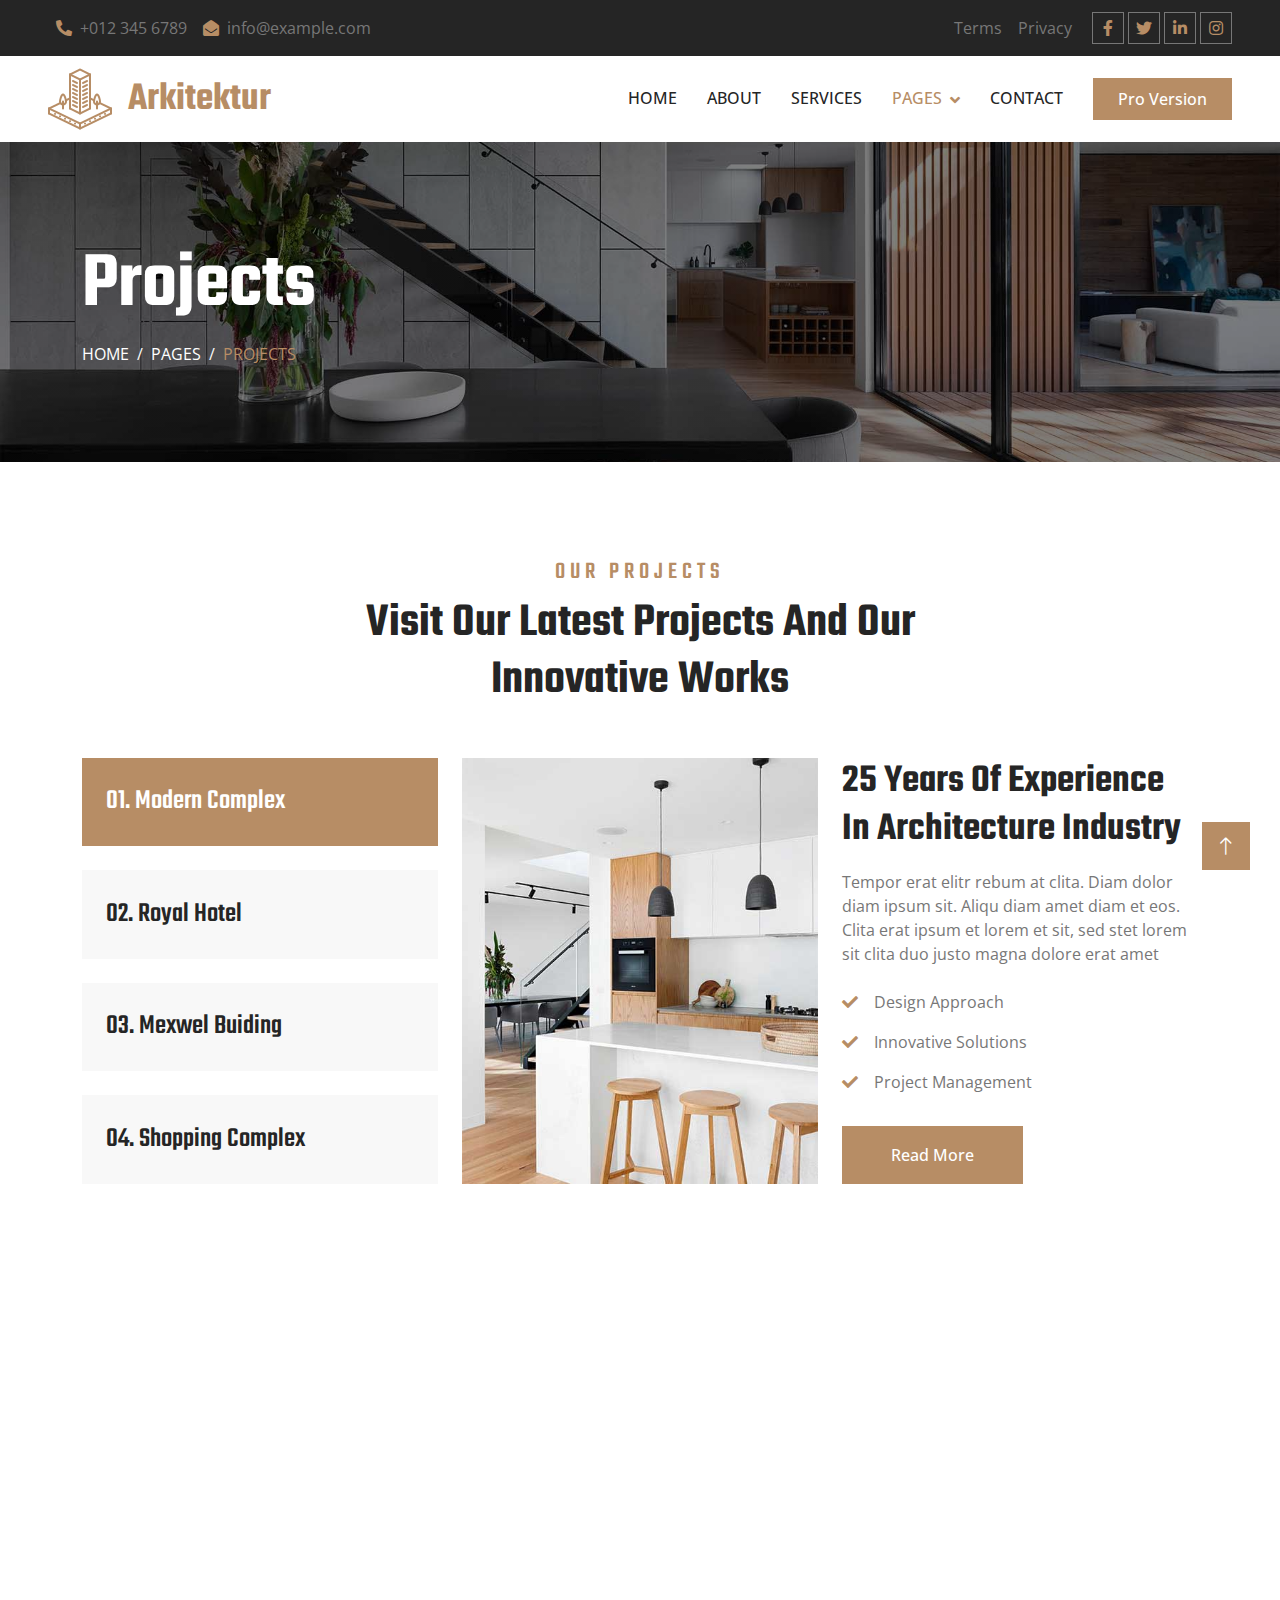
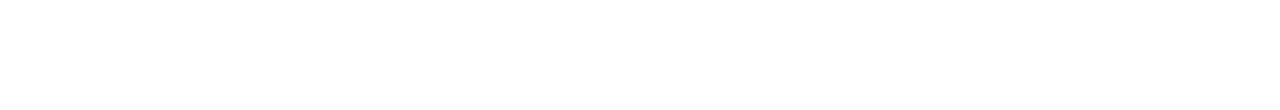
<file: project.html>
<!DOCTYPE html>
<html lang="en">

<head>
    <meta charset="utf-8">
    <title>Arkitektur - Architecture HTML Template</title>
    <meta content="width=device-width, initial-scale=1.0" name="viewport">
    <meta content="" name="keywords">
    <meta content="" name="description">

    <!-- Favicon -->
    <link href="img/favicon.ico" rel="icon">

    <!-- Google Web Fonts -->
    <link rel="preconnect" href="https://fonts.googleapis.com">
    <link rel="preconnect" href="https://fonts.gstatic.com" crossorigin>
    <link href="https://fonts.googleapis.com/css2?family=Open+Sans:wght@400;500;600&family=Teko:wght@400;500;600&display=swap" rel="stylesheet">

    <!-- Icon Font Stylesheet -->
    <link href="https://cdnjs.cloudflare.com/ajax/libs/font-awesome/5.10.0/css/all.min.css" rel="stylesheet">
    <link href="https://cdn.jsdelivr.net/npm/bootstrap-icons@1.4.1/font/bootstrap-icons.css" rel="stylesheet">

    <!-- Libraries Stylesheet -->
    <link href="lib/animate/animate.min.css" rel="stylesheet">
    <link href="lib/owlcarousel/assets/owl.carousel.min.css" rel="stylesheet">
    <link href="lib/tempusdominus/css/tempusdominus-bootstrap-4.min.css" rel="stylesheet" />

    <!-- Customized Bootstrap Stylesheet -->
    <link href="css/bootstrap.min.css" rel="stylesheet">

    <!-- Template Stylesheet -->
    <link href="css/style.css" rel="stylesheet">
</head>

<body>
    <!-- Spinner Start -->
    <div id="spinner" class="show bg-white position-fixed translate-middle w-100 vh-100 top-50 start-50 d-flex align-items-center justify-content-center">
        <div class="spinner-border position-relative text-primary" style="width: 6rem; height: 6rem;" role="status"></div>
        <img class="position-absolute top-50 start-50 translate-middle" src="img/icons/icon-1.png" alt="Icon">
    </div>
    <!-- Spinner End -->


    <!-- Topbar Start -->
    <div class="container-fluid bg-dark p-0 wow fadeIn" data-wow-delay="0.1s">
        <div class="row gx-0 d-none d-lg-flex">
            <div class="col-lg-7 px-5 text-start">
                <div class="h-100 d-inline-flex align-items-center py-3 me-3">
                    <a class="text-body px-2" href="tel:+0123456789"><i class="fa fa-phone-alt text-primary me-2"></i>+012 345 6789</a>
                    <a class="text-body px-2" href="mailto:info@example.com"><i class="fa fa-envelope-open text-primary me-2"></i>info@example.com</a>
                </div>
            </div>
            <div class="col-lg-5 px-5 text-end">
                <div class="h-100 d-inline-flex align-items-center py-3 me-2">
                    <a class="text-body px-2" href="">Terms</a>
                    <a class="text-body px-2" href="">Privacy</a>
                </div>
                <div class="h-100 d-inline-flex align-items-center">
                    <a class="btn btn-sm-square btn-outline-body me-1" href=""><i class="fab fa-facebook-f"></i></a>
                    <a class="btn btn-sm-square btn-outline-body me-1" href=""><i class="fab fa-twitter"></i></a>
                    <a class="btn btn-sm-square btn-outline-body me-1" href=""><i class="fab fa-linkedin-in"></i></a>
                    <a class="btn btn-sm-square btn-outline-body me-0" href=""><i class="fab fa-instagram"></i></a>
                </div>
            </div>
        </div>
    </div>
    <!-- Topbar End -->


    <!-- Navbar Start -->
    <nav class="navbar navbar-expand-lg bg-white navbar-light sticky-top py-lg-0 px-lg-5 wow fadeIn" data-wow-delay="0.1s">
        <a href="index.html" class="navbar-brand ms-4 ms-lg-0">
            <h1 class="text-primary m-0"><img class="me-3" src="img/icons/icon-1.png" alt="Icon">Arkitektur</h1>
        </a>
        <button type="button" class="navbar-toggler me-4" data-bs-toggle="collapse" data-bs-target="#navbarCollapse">
            <span class="navbar-toggler-icon"></span>
        </button>
        <div class="collapse navbar-collapse" id="navbarCollapse">
            <div class="navbar-nav ms-auto p-4 p-lg-0">
                <a href="index.html" class="nav-item nav-link">Home</a>
                <a href="about.html" class="nav-item nav-link">About</a>
                <a href="service.html" class="nav-item nav-link">Services</a>
                <div class="nav-item dropdown">
                    <a href="#" class="nav-link dropdown-toggle active" data-bs-toggle="dropdown">Pages</a>
                    <div class="dropdown-menu border-0 m-0">
                        <a href="feature.html" class="dropdown-item">Our Features</a>
                        <a href="project.html" class="dropdown-item active">Our Projects</a>
                        <a href="team.html" class="dropdown-item">Team Members</a>
                        <a href="appointment.html" class="dropdown-item">Appointment</a>
                        <a href="testimonial.html" class="dropdown-item">Testimonial</a>
                        <a href="404.html" class="dropdown-item">404 Page</a>
                    </div>
                </div>
                <a href="contact.html" class="nav-item nav-link">Contact</a>
            </div>
            <a href="https://htmlcodex.com/architecture-html-template-pro" class="btn btn-primary py-2 px-4 d-none d-lg-block">Pro Version</a>
        </div>
    </nav>
    <!-- Navbar End -->


    <!-- Page Header Start -->
    <div class="container-fluid page-header py-5 mb-5 wow fadeIn" data-wow-delay="0.1s">
        <div class="container py-5">
            <h1 class="display-1 text-white animated slideInDown">Projects</h1>
            <nav aria-label="breadcrumb animated slideInDown">
                <ol class="breadcrumb text-uppercase mb-0">
                    <li class="breadcrumb-item"><a class="text-white" href="#">Home</a></li>
                    <li class="breadcrumb-item"><a class="text-white" href="#">Pages</a></li>
                    <li class="breadcrumb-item text-primary active" aria-current="page">Projects</li>
                </ol>
            </nav>
        </div>
    </div>
    <!-- Page Header End -->


    <!-- Project Start -->
    <div class="container-xxl project py-5">
        <div class="container">
            <div class="text-center mx-auto mb-5 wow fadeInUp" data-wow-delay="0.1s" style="max-width: 600px;">
                <h4 class="section-title">Our Projects</h4>
                <h1 class="display-5 mb-4">Visit Our Latest Projects And Our Innovative Works</h1>
            </div>
            <div class="row g-4 wow fadeInUp" data-wow-delay="0.3s">
                <div class="col-lg-4">
                    <div class="nav nav-pills d-flex justify-content-between w-100 h-100 me-4">
                        <button class="nav-link w-100 d-flex align-items-center text-start p-4 mb-4 active" data-bs-toggle="pill" data-bs-target="#tab-pane-1" type="button">
                            <h3 class="m-0">01. Modern Complex</h3>
                        </button>
                        <button class="nav-link w-100 d-flex align-items-center text-start p-4 mb-4" data-bs-toggle="pill" data-bs-target="#tab-pane-2" type="button">
                            <h3 class="m-0">02. Royal Hotel</h3>
                        </button>
                        <button class="nav-link w-100 d-flex align-items-center text-start p-4 mb-4" data-bs-toggle="pill" data-bs-target="#tab-pane-3" type="button">
                            <h3 class="m-0">03. Mexwel Buiding</h3>
                        </button>
                        <button class="nav-link w-100 d-flex align-items-center text-start p-4 mb-0" data-bs-toggle="pill" data-bs-target="#tab-pane-4" type="button">
                            <h3 class="m-0">04. Shopping Complex</h3>
                        </button>
                    </div>
                </div>
                <div class="col-lg-8">
                    <div class="tab-content w-100">
                        <div class="tab-pane fade show active" id="tab-pane-1">
                            <div class="row g-4">
                                <div class="col-md-6" style="min-height: 350px;">
                                    <div class="position-relative h-100">
                                        <img class="position-absolute img-fluid w-100 h-100" src="img/project-1.jpg"
                                            style="object-fit: cover;" alt="">
                                    </div>
                                </div>
                                <div class="col-md-6">
                                    <h1 class="mb-3">25 Years Of Experience In Architecture Industry</h1>
                                    <p class="mb-4">Tempor erat elitr rebum at clita. Diam dolor diam ipsum sit. Aliqu diam amet diam et eos. Clita erat ipsum et lorem et sit, sed stet lorem sit clita duo justo magna dolore erat amet</p>
                                    <p><i class="fa fa-check text-primary me-3"></i>Design Approach</p>
                                    <p><i class="fa fa-check text-primary me-3"></i>Innovative Solutions</p>
                                    <p><i class="fa fa-check text-primary me-3"></i>Project Management</p>
                                    <a href="" class="btn btn-primary py-3 px-5 mt-3">Read More</a>
                                </div>
                            </div>
                        </div>
                        <div class="tab-pane fade" id="tab-pane-2">
                            <div class="row g-4">
                                <div class="col-md-6" style="min-height: 350px;">
                                    <div class="position-relative h-100">
                                        <img class="position-absolute img-fluid w-100 h-100" src="img/project-2.jpg"
                                            style="object-fit: cover;" alt="">
                                    </div>
                                </div>
                                <div class="col-md-6">
                                    <h1 class="mb-3">25 Years Of Experience In Architecture Industry</h1>
                                    <p class="mb-4">Tempor erat elitr rebum at clita. Diam dolor diam ipsum sit. Aliqu diam amet diam et eos. Clita erat ipsum et lorem et sit, sed stet lorem sit clita duo justo magna dolore erat amet</p>
                                    <p><i class="fa fa-check text-primary me-3"></i>Design Approach</p>
                                    <p><i class="fa fa-check text-primary me-3"></i>Innovative Solutions</p>
                                    <p><i class="fa fa-check text-primary me-3"></i>Project Management</p>
                                    <a href="" class="btn btn-primary py-3 px-5 mt-3">Read More</a>
                                </div>
                            </div>
                        </div>
                        <div class="tab-pane fade" id="tab-pane-3">
                            <div class="row g-4">
                                <div class="col-md-6" style="min-height: 350px;">
                                    <div class="position-relative h-100">
                                        <img class="position-absolute img-fluid w-100 h-100" src="img/project-3.jpg"
                                            style="object-fit: cover;" alt="">
                                    </div>
                                </div>
                                <div class="col-md-6">
                                    <h1 class="mb-3">25 Years Of Experience In Architecture Industry</h1>
                                    <p class="mb-4">Tempor erat elitr rebum at clita. Diam dolor diam ipsum sit. Aliqu diam amet diam et eos. Clita erat ipsum et lorem et sit, sed stet lorem sit clita duo justo magna dolore erat amet</p>
                                    <p><i class="fa fa-check text-primary me-3"></i>Design Approach</p>
                                    <p><i class="fa fa-check text-primary me-3"></i>Innovative Solutions</p>
                                    <p><i class="fa fa-check text-primary me-3"></i>Project Management</p>
                                    <a href="" class="btn btn-primary py-3 px-5 mt-3">Read More</a>
                                </div>
                            </div>
                        </div>
                        <div class="tab-pane fade" id="tab-pane-4">
                            <div class="row g-4">
                                <div class="col-md-6" style="min-height: 350px;">
                                    <div class="position-relative h-100">
                                        <img class="position-absolute img-fluid w-100 h-100" src="img/project-4.jpg"
                                            style="object-fit: cover;" alt="">
                                    </div>
                                </div>
                                <div class="col-md-6">
                                    <h1 class="mb-3">25 Years Of Experience In Architecture Industry</h1>
                                    <p class="mb-4">Tempor erat elitr rebum at clita. Diam dolor diam ipsum sit. Aliqu diam amet diam et eos. Clita erat ipsum et lorem et sit, sed stet lorem sit clita duo justo magna dolore erat amet</p>
                                    <p><i class="fa fa-check text-primary me-3"></i>Design Approach</p>
                                    <p><i class="fa fa-check text-primary me-3"></i>Innovative Solutions</p>
                                    <p><i class="fa fa-check text-primary me-3"></i>Project Management</p>
                                    <a href="" class="btn btn-primary py-3 px-5 mt-3">Read More</a>
                                </div>
                            </div>
                        </div>
                    </div>
                </div>
            </div>
        </div>
    </div>
    <!-- Project End -->
        

    <!-- Footer Start -->
    <div class="container-fluid bg-dark text-body footer mt-5 pt-5 px-0 wow fadeIn" data-wow-delay="0.1s">
        <div class="container py-5">
            <div class="row g-5">
                <div class="col-lg-3 col-md-6">
                    <h3 class="text-light mb-4">Address</h3>
                    <p class="mb-2"><i class="fa fa-map-marker-alt text-primary me-3"></i>123 Street, New York, USA</p>
                    <p class="mb-2"><i class="fa fa-phone-alt text-primary me-3"></i>+012 345 67890</p>
                    <p class="mb-2"><i class="fa fa-envelope text-primary me-3"></i>info@example.com</p>
                    <div class="d-flex pt-2">
                        <a class="btn btn-square btn-outline-body me-1" href=""><i class="fab fa-twitter"></i></a>
                        <a class="btn btn-square btn-outline-body me-1" href=""><i class="fab fa-facebook-f"></i></a>
                        <a class="btn btn-square btn-outline-body me-1" href=""><i class="fab fa-youtube"></i></a>
                        <a class="btn btn-square btn-outline-body me-0" href=""><i class="fab fa-linkedin-in"></i></a>
                    </div>
                </div>
                <div class="col-lg-3 col-md-6">
                    <h3 class="text-light mb-4">Services</h3>
                    <a class="btn btn-link" href="">Architecture</a>
                    <a class="btn btn-link" href="">3D Animation</a>
                    <a class="btn btn-link" href="">House Planning</a>
                    <a class="btn btn-link" href="">Interior Design</a>
                    <a class="btn btn-link" href="">Construction</a>
                </div>
                <div class="col-lg-3 col-md-6">
                    <h3 class="text-light mb-4">Quick Links</h3>
                    <a class="btn btn-link" href="">About Us</a>
                    <a class="btn btn-link" href="">Contact Us</a>
                    <a class="btn btn-link" href="">Our Services</a>
                    <a class="btn btn-link" href="">Terms & Condition</a>
                    <a class="btn btn-link" href="">Support</a>
                </div>
                <div class="col-lg-3 col-md-6">
                    <h3 class="text-light mb-4">Newsletter</h3>
                    <p>Dolor amet sit justo amet elitr clita ipsum elitr est.</p>
                    <div class="position-relative mx-auto" style="max-width: 400px;">
                        <input class="form-control bg-transparent w-100 py-3 ps-4 pe-5" type="text" placeholder="Your email">
                        <button type="button" class="btn btn-primary py-2 position-absolute top-0 end-0 mt-2 me-2">SignUp</button>
                    </div>
                </div>
            </div>
        </div>
        <div class="container-fluid copyright">
            <div class="container">
                <div class="row">
                    <div class="col-md-6 text-center text-md-start mb-3 mb-md-0">
                        &copy; <a href="#">Your Site Name</a>, All Right Reserved.
                    </div>
                    <div class="col-md-6 text-center text-md-end">
                        <!--/*** This template is free as long as you keep the footer author’s credit link/attribution link/backlink. If you'd like to use the template without the footer author’s credit link/attribution link/backlink, you can purchase the Credit Removal License from "https://htmlcodex.com/credit-removal". Thank you for your support. ***/-->
                        Designed By <a href="https://htmlcodex.com">HTML Codex</a>
                    </div>
                </div>
            </div>
        </div>
    </div>
    <!-- Footer End -->


    <!-- Back to Top -->
    <a href="#" class="btn btn-lg btn-primary btn-lg-square back-to-top"><i class="bi bi-arrow-up"></i></a>


    <!-- JavaScript Libraries -->
    <script src="https://code.jquery.com/jquery-3.4.1.min.js"></script>
    <script src="https://cdn.jsdelivr.net/npm/bootstrap@5.0.0/dist/js/bootstrap.bundle.min.js"></script>
    <script src="lib/wow/wow.min.js"></script>
    <script src="lib/easing/easing.min.js"></script>
    <script src="lib/waypoints/waypoints.min.js"></script>
    <script src="lib/counterup/counterup.min.js"></script>
    <script src="lib/owlcarousel/owl.carousel.min.js"></script>
    <script src="lib/tempusdominus/js/moment.min.js"></script>
    <script src="lib/tempusdominus/js/moment-timezone.min.js"></script>
    <script src="lib/tempusdominus/js/tempusdominus-bootstrap-4.min.js"></script>

    <!-- Template Javascript -->
    <script src="js/main.js"></script>
</body>

</html>
</file>
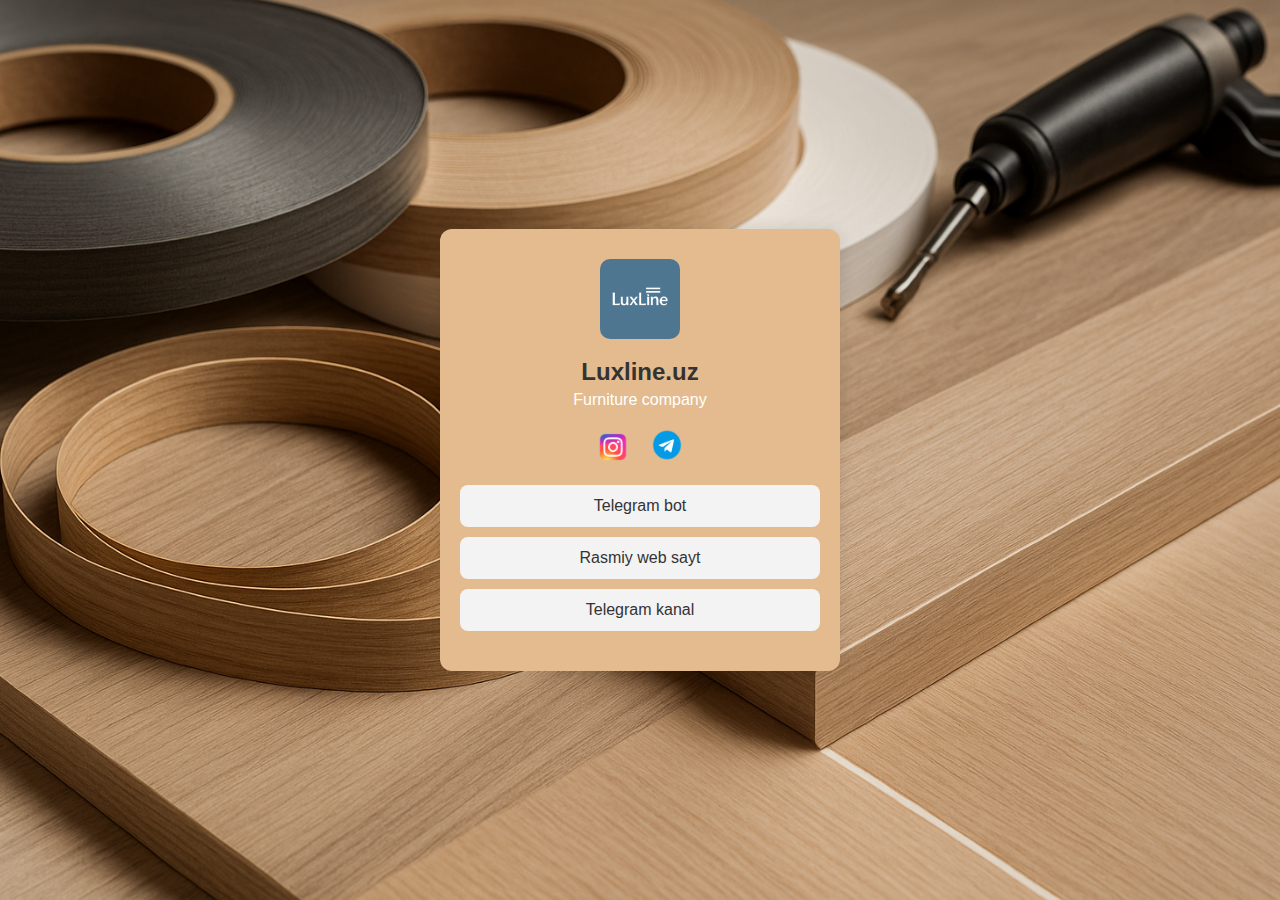
<file: qr.html>
<!DOCTYPE html>
<html lang="en">
<head>
  <meta charset="UTF-8" />
  <meta name="viewport" content="width=device-width, initial-scale=1.0" />
  <title>Luxline.uz</title>
  <link rel="stylesheet" href="./main.css" />
  <link rel="stylesheet" href="https://cdnjs.cloudflare.com/ajax/libs/font-awesome/6.4.0/css/all.min.css" />
</head>
<body>

  <div class="container">
    <div class="logo">
      <img src="img/logo.jpg" alt="Luxline logo" />
    </div>
    <h1>Luxline.uz</h1>
    <p>Furniture company</p>

    <div class="social-icons">
      <a href="https://www.instagram.com/luxline.uzb/?igsh=MTAyeWZvNmR0NWxjcA%3D%3D&utm_source=qr#"><img class="icons" src="./image/instagram.png" alt=""></a>
      <a href="https://t.me/LuxLineuzb"><img class="icons" src="/image/telegram.png" alt=""></a>
    </div>

    <a href="#" class="button">Telegram bot</a>
    <a href="https://www.luxline.uz/" class="button">Rasmiy web sayt</a>
    <a href="https://t.me/LuxLineuzb" class="button">Telegram kanal</a>
  </div>

</body>
</html>
</file>
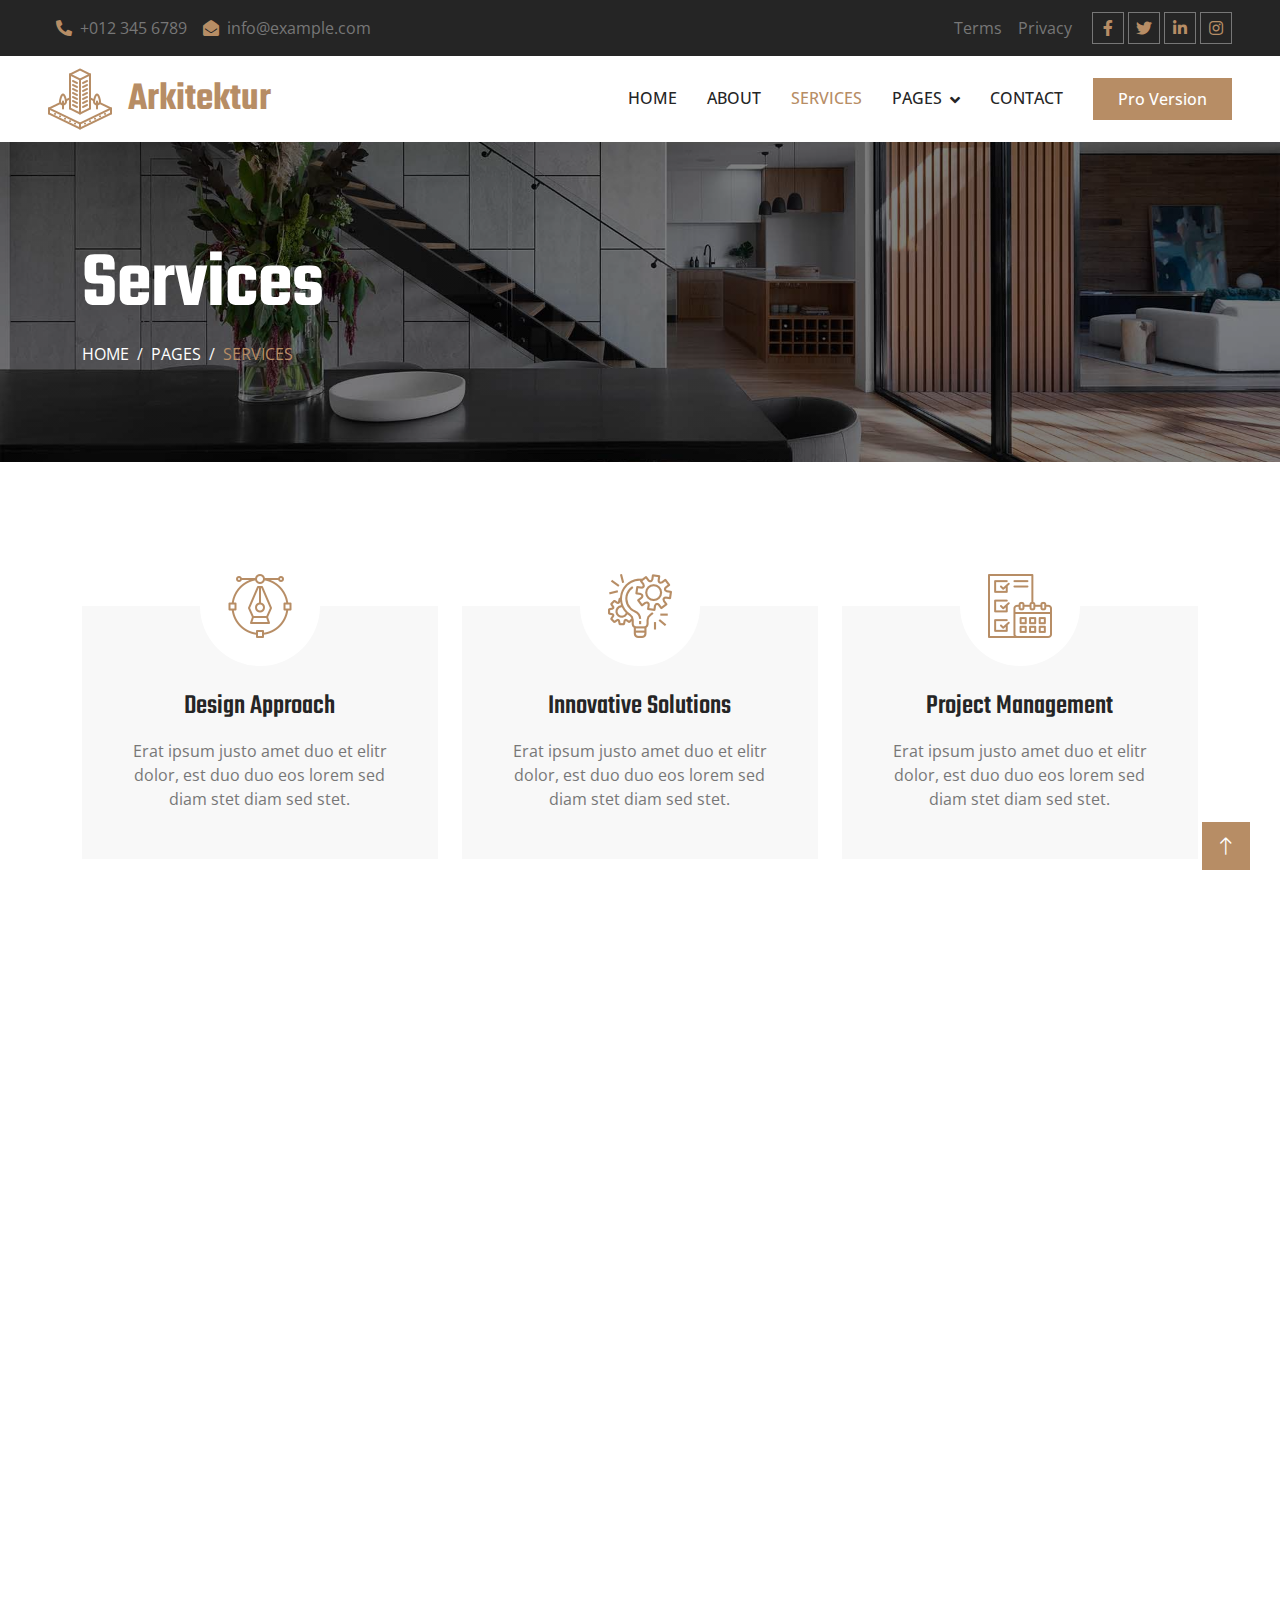
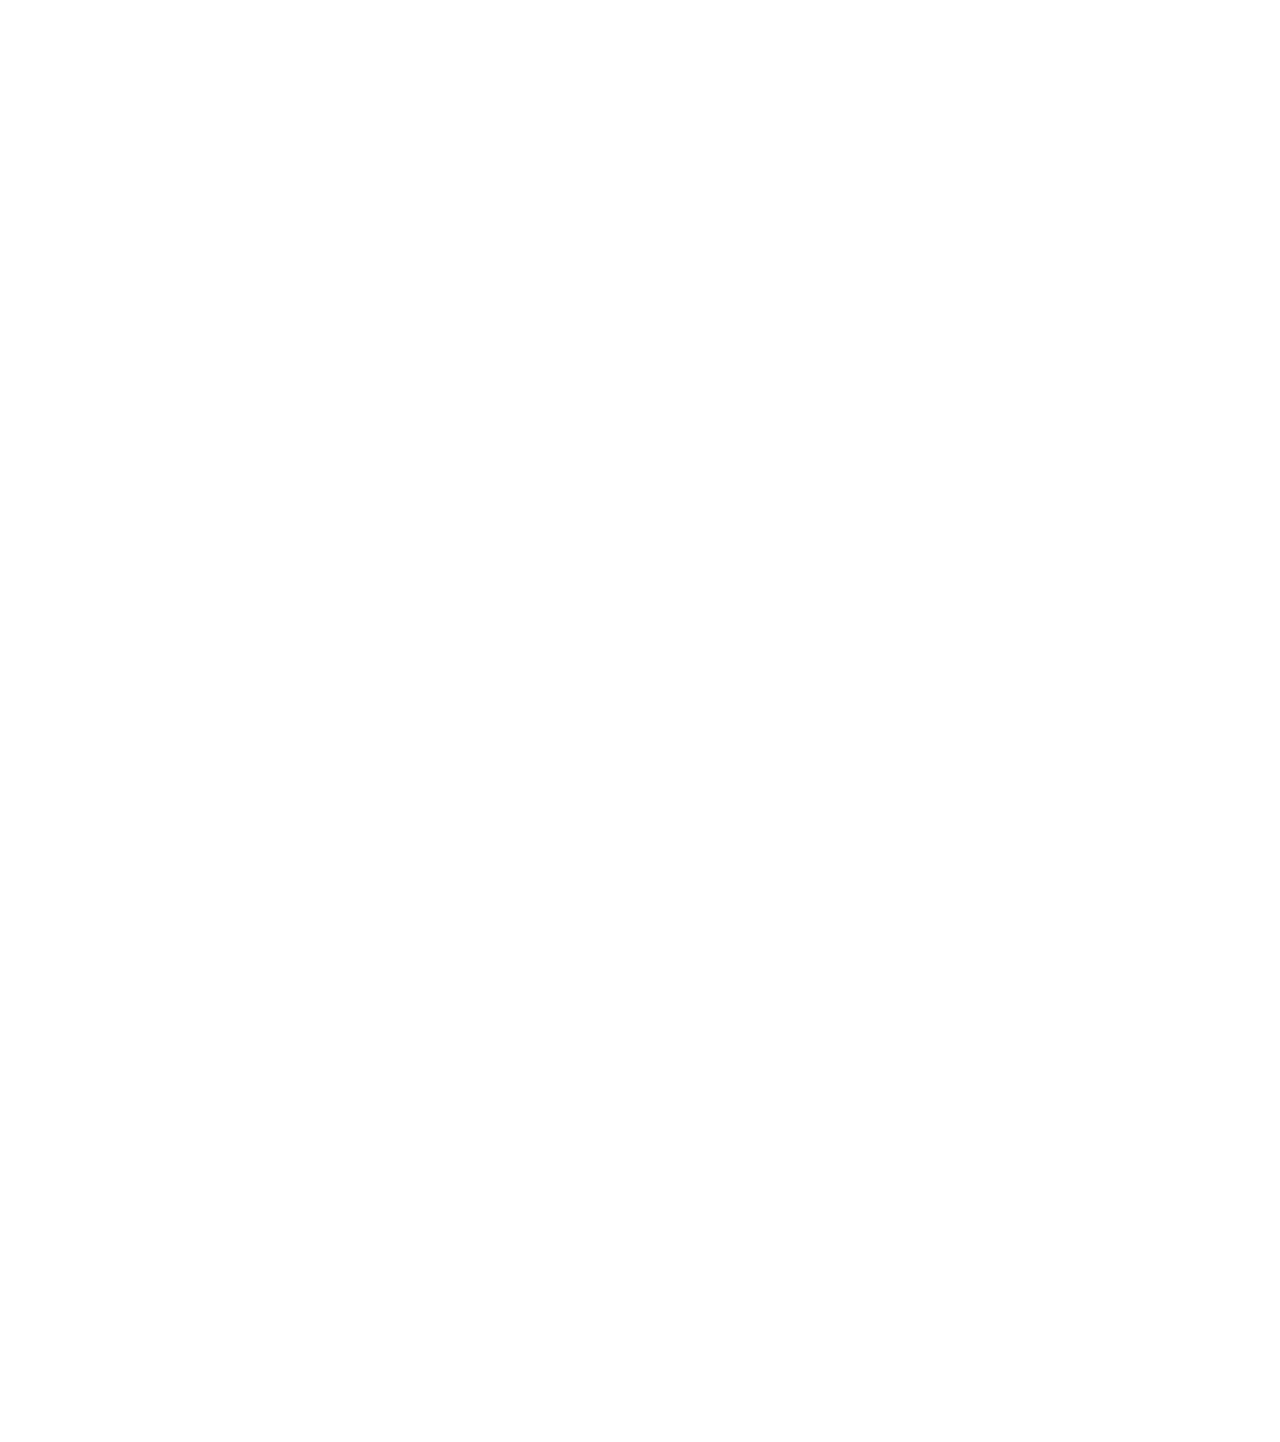
<file: service.html>
<!DOCTYPE html>
<html lang="en">

<head>
    <meta charset="utf-8">
    <title>Arkitektur - Architecture HTML Template</title>
    <meta content="width=device-width, initial-scale=1.0" name="viewport">
    <meta content="" name="keywords">
    <meta content="" name="description">

    <!-- Favicon -->
    <link href="img/favicon.ico" rel="icon">

    <!-- Google Web Fonts -->
    <link rel="preconnect" href="https://fonts.googleapis.com">
    <link rel="preconnect" href="https://fonts.gstatic.com" crossorigin>
    <link href="https://fonts.googleapis.com/css2?family=Open+Sans:wght@400;500;600&family=Teko:wght@400;500;600&display=swap" rel="stylesheet">

    <!-- Icon Font Stylesheet -->
    <link href="https://cdnjs.cloudflare.com/ajax/libs/font-awesome/5.10.0/css/all.min.css" rel="stylesheet">
    <link href="https://cdn.jsdelivr.net/npm/bootstrap-icons@1.4.1/font/bootstrap-icons.css" rel="stylesheet">

    <!-- Libraries Stylesheet -->
    <link href="lib/animate/animate.min.css" rel="stylesheet">
    <link href="lib/owlcarousel/assets/owl.carousel.min.css" rel="stylesheet">
    <link href="lib/tempusdominus/css/tempusdominus-bootstrap-4.min.css" rel="stylesheet" />

    <!-- Customized Bootstrap Stylesheet -->
    <link href="css/bootstrap.min.css" rel="stylesheet">

    <!-- Template Stylesheet -->
    <link href="css/style.css" rel="stylesheet">
</head>

<body>
    <!-- Spinner Start -->
    <div id="spinner" class="show bg-white position-fixed translate-middle w-100 vh-100 top-50 start-50 d-flex align-items-center justify-content-center">
        <div class="spinner-border position-relative text-primary" style="width: 6rem; height: 6rem;" role="status"></div>
        <img class="position-absolute top-50 start-50 translate-middle" src="img/icons/icon-1.png" alt="Icon">
    </div>
    <!-- Spinner End -->


    <!-- Topbar Start -->
    <div class="container-fluid bg-dark p-0 wow fadeIn" data-wow-delay="0.1s">
        <div class="row gx-0 d-none d-lg-flex">
            <div class="col-lg-7 px-5 text-start">
                <div class="h-100 d-inline-flex align-items-center py-3 me-3">
                    <a class="text-body px-2" href="tel:+0123456789"><i class="fa fa-phone-alt text-primary me-2"></i>+012 345 6789</a>
                    <a class="text-body px-2" href="mailto:info@example.com"><i class="fa fa-envelope-open text-primary me-2"></i>info@example.com</a>
                </div>
            </div>
            <div class="col-lg-5 px-5 text-end">
                <div class="h-100 d-inline-flex align-items-center py-3 me-2">
                    <a class="text-body px-2" href="">Terms</a>
                    <a class="text-body px-2" href="">Privacy</a>
                </div>
                <div class="h-100 d-inline-flex align-items-center">
                    <a class="btn btn-sm-square btn-outline-body me-1" href=""><i class="fab fa-facebook-f"></i></a>
                    <a class="btn btn-sm-square btn-outline-body me-1" href=""><i class="fab fa-twitter"></i></a>
                    <a class="btn btn-sm-square btn-outline-body me-1" href=""><i class="fab fa-linkedin-in"></i></a>
                    <a class="btn btn-sm-square btn-outline-body me-0" href=""><i class="fab fa-instagram"></i></a>
                </div>
            </div>
        </div>
    </div>
    <!-- Topbar End -->


    <!-- Navbar Start -->
    <nav class="navbar navbar-expand-lg bg-white navbar-light sticky-top py-lg-0 px-lg-5 wow fadeIn" data-wow-delay="0.1s">
        <a href="index.html" class="navbar-brand ms-4 ms-lg-0">
            <h1 class="text-primary m-0"><img class="me-3" src="img/icons/icon-1.png" alt="Icon">Arkitektur</h1>
        </a>
        <button type="button" class="navbar-toggler me-4" data-bs-toggle="collapse" data-bs-target="#navbarCollapse">
            <span class="navbar-toggler-icon"></span>
        </button>
        <div class="collapse navbar-collapse" id="navbarCollapse">
            <div class="navbar-nav ms-auto p-4 p-lg-0">
                <a href="index.html" class="nav-item nav-link">Home</a>
                <a href="about.html" class="nav-item nav-link">About</a>
                <a href="service.html" class="nav-item nav-link active">Services</a>
                <div class="nav-item dropdown">
                    <a href="#" class="nav-link dropdown-toggle" data-bs-toggle="dropdown">Pages</a>
                    <div class="dropdown-menu border-0 m-0">
                        <a href="feature.html" class="dropdown-item">Our Features</a>
                        <a href="project.html" class="dropdown-item">Our Projects</a>
                        <a href="team.html" class="dropdown-item">Team Members</a>
                        <a href="appointment.html" class="dropdown-item">Appointment</a>
                        <a href="testimonial.html" class="dropdown-item">Testimonial</a>
                        <a href="404.html" class="dropdown-item">404 Page</a>
                    </div>
                </div>
                <a href="contact.html" class="nav-item nav-link">Contact</a>
            </div>
            <a href="https://htmlcodex.com/architecture-html-template-pro" class="btn btn-primary py-2 px-4 d-none d-lg-block">Pro Version</a>
        </div>
    </nav>
    <!-- Navbar End -->


    <!-- Page Header Start -->
    <div class="container-fluid page-header py-5 mb-5 wow fadeIn" data-wow-delay="0.1s">
        <div class="container py-5">
            <h1 class="display-1 text-white animated slideInDown">Services</h1>
            <nav aria-label="breadcrumb animated slideInDown">
                <ol class="breadcrumb text-uppercase mb-0">
                    <li class="breadcrumb-item"><a class="text-white" href="#">Home</a></li>
                    <li class="breadcrumb-item"><a class="text-white" href="#">Pages</a></li>
                    <li class="breadcrumb-item text-primary active" aria-current="page">Services</li>
                </ol>
            </nav>
        </div>
    </div>
    <!-- Page Header End -->


    <!-- Facts Start -->
    <div class="container-xxl py-5">
        <div class="container pt-5">
            <div class="row g-4">
                <div class="col-lg-4 col-md-6 wow fadeInUp" data-wow-delay="0.1s">
                    <div class="fact-item text-center bg-light h-100 p-5 pt-0">
                        <div class="fact-icon">
                            <img src="img/icons/icon-2.png" alt="Icon">
                        </div>
                        <h3 class="mb-3">Design Approach</h3>
                        <p class="mb-0">Erat ipsum justo amet duo et elitr dolor, est duo duo eos lorem sed diam stet diam sed stet.</p>
                    </div>
                </div>
                <div class="col-lg-4 col-md-6 wow fadeInUp" data-wow-delay="0.3s">
                    <div class="fact-item text-center bg-light h-100 p-5 pt-0">
                        <div class="fact-icon">
                            <img src="img/icons/icon-3.png" alt="Icon">
                        </div>
                        <h3 class="mb-3">Innovative Solutions</h3>
                        <p class="mb-0">Erat ipsum justo amet duo et elitr dolor, est duo duo eos lorem sed diam stet diam sed stet.</p>
                    </div>
                </div>
                <div class="col-lg-4 col-md-6 wow fadeInUp" data-wow-delay="0.5s">
                    <div class="fact-item text-center bg-light h-100 p-5 pt-0">
                        <div class="fact-icon">
                            <img src="img/icons/icon-4.png" alt="Icon">
                        </div>
                        <h3 class="mb-3">Project Management</h3>
                        <p class="mb-0">Erat ipsum justo amet duo et elitr dolor, est duo duo eos lorem sed diam stet diam sed stet.</p>
                    </div>
                </div>
            </div>
        </div>
    </div>
    <!-- Facts End -->


    <!-- Service Start -->
    <div class="container-xxl py-5">
        <div class="container">
            <div class="text-center mx-auto mb-5 wow fadeInUp" data-wow-delay="0.1s" style="max-width: 600px;">
                <h4 class="section-title">Our Services</h4>
                <h1 class="display-5 mb-4">We Focused On Modern Architecture And Interior Design</h1>
            </div>
            <div class="row g-4">
                <div class="col-lg-4 col-md-6 wow fadeInUp" data-wow-delay="0.1s">
                    <div class="service-item d-flex position-relative text-center h-100">
                        <img class="bg-img" src="img/service-1.jpg" alt="">
                        <div class="service-text p-5">
                            <img class="mb-4" src="img/icons/icon-5.png" alt="Icon">
                            <h3 class="mb-3">Architecture</h3>
                            <p class="mb-4">Erat ipsum justo amet duo et elitr dolor, est duo duo eos lorem sed diam stet diam sed stet.</p>
                            <a class="btn" href=""><i class="fa fa-plus text-primary me-3"></i>Read More</a>
                        </div>
                    </div>
                </div>
                <div class="col-lg-4 col-md-6 wow fadeInUp" data-wow-delay="0.3s">
                    <div class="service-item d-flex position-relative text-center h-100">
                        <img class="bg-img" src="img/service-2.jpg" alt="">
                        <div class="service-text p-5">
                            <img class="mb-4" src="img/icons/icon-6.png" alt="Icon">
                            <h3 class="mb-3">3D Animation</h3>
                            <p class="mb-4">Erat ipsum justo amet duo et elitr dolor, est duo duo eos lorem sed diam stet diam sed stet.</p>
                            <a class="btn" href=""><i class="fa fa-plus text-primary me-3"></i>Read More</a>
                        </div>
                    </div>
                </div>
                <div class="col-lg-4 col-md-6 wow fadeInUp" data-wow-delay="0.5s">
                    <div class="service-item d-flex position-relative text-center h-100">
                        <img class="bg-img" src="img/service-3.jpg" alt="">
                        <div class="service-text p-5">
                            <img class="mb-4" src="img/icons/icon-7.png" alt="Icon">
                            <h3 class="mb-3">House Planning</h3>
                            <p class="mb-4">Erat ipsum justo amet duo et elitr dolor, est duo duo eos lorem sed diam stet diam sed stet.</p>
                            <a class="btn" href=""><i class="fa fa-plus text-primary me-3"></i>Read More</a>
                        </div>
                    </div>
                </div>
                <div class="col-lg-4 col-md-6 wow fadeInUp" data-wow-delay="0.1s">
                    <div class="service-item d-flex position-relative text-center h-100">
                        <img class="bg-img" src="img/service-4.jpg" alt="">
                        <div class="service-text p-5">
                            <img class="mb-4" src="img/icons/icon-8.png" alt="Icon">
                            <h3 class="mb-3">Interior Design</h3>
                            <p class="mb-4">Erat ipsum justo amet duo et elitr dolor, est duo duo eos lorem sed diam stet diam sed stet.</p>
                            <a class="btn" href=""><i class="fa fa-plus text-primary me-3"></i>Read More</a>
                        </div>
                    </div>
                </div>
                <div class="col-lg-4 col-md-6 wow fadeInUp" data-wow-delay="0.3s">
                    <div class="service-item d-flex position-relative text-center h-100">
                        <img class="bg-img" src="img/service-5.jpg" alt="">
                        <div class="service-text p-5">
                            <img class="mb-4" src="img/icons/icon-9.png" alt="Icon">
                            <h3 class="mb-3">Renovation</h3>
                            <p class="mb-4">Erat ipsum justo amet duo et elitr dolor, est duo duo eos lorem sed diam stet diam sed stet.</p>
                            <a class="btn" href=""><i class="fa fa-plus text-primary me-3"></i>Read More</a>
                        </div>
                    </div>
                </div>
                <div class="col-lg-4 col-md-6 wow fadeInUp" data-wow-delay="0.5s">
                    <div class="service-item d-flex position-relative text-center h-100">
                        <img class="bg-img" src="img/service-6.jpg" alt="">
                        <div class="service-text p-5">
                            <img class="mb-4" src="img/icons/icon-10.png" alt="Icon">
                            <h3 class="mb-3">Construction</h3>
                            <p class="mb-4">Erat ipsum justo amet duo et elitr dolor, est duo duo eos lorem sed diam stet diam sed stet.</p>
                            <a class="btn" href=""><i class="fa fa-plus text-primary me-3"></i>Read More</a>
                        </div>
                    </div>
                </div>
            </div>
        </div>
    </div>
    <!-- Service End -->


    <!-- Testimonial Start -->
    <div class="container-xxl py-5">
        <div class="container">
            <div class="text-center mx-auto mb-5 wow fadeInUp" data-wow-delay="0.1s" style="max-width: 600px;">
                <h4 class="section-title">Testimonial</h4>
                <h1 class="display-5 mb-4">Thousands Of Customers Who Trust Us And Our Services</h1>
            </div>
            <div class="owl-carousel testimonial-carousel wow fadeInUp" data-wow-delay="0.1s">
                <div class="testimonial-item text-center" data-dot="<img class='img-fluid' src='img/testimonial-1.jpg' alt=''>">
                    <p class="fs-5">Clita clita tempor justo dolor ipsum amet kasd amet duo justo duo duo labore sed sed. Magna ut diam sit et amet stet eos sed clita erat magna elitr erat sit sit erat at rebum justo sea clita.</p>
                    <h3>Client Name</h3>
                    <span class="text-primary">Profession</span>
                </div>
                <div class="testimonial-item text-center" data-dot="<img class='img-fluid' src='img/testimonial-2.jpg' alt=''>">
                    <p class="fs-5">Clita clita tempor justo dolor ipsum amet kasd amet duo justo duo duo labore sed sed. Magna ut diam sit et amet stet eos sed clita erat magna elitr erat sit sit erat at rebum justo sea clita.</p>
                    <h3>Client Name</h3>
                    <span class="text-primary">Profession</span>
                </div>
                <div class="testimonial-item text-center" data-dot="<img class='img-fluid' src='img/testimonial-3.jpg' alt=''>">
                    <p class="fs-5">Clita clita tempor justo dolor ipsum amet kasd amet duo justo duo duo labore sed sed. Magna ut diam sit et amet stet eos sed clita erat magna elitr erat sit sit erat at rebum justo sea clita.</p>
                    <h3>Client Name</h3>
                    <span class="text-primary">Profession</span>
                </div>
            </div>      
        </div>
    </div>
    <!-- Testimonial End -->
        

    <!-- Footer Start -->
    <div class="container-fluid bg-dark text-body footer mt-5 pt-5 px-0 wow fadeIn" data-wow-delay="0.1s">
        <div class="container py-5">
            <div class="row g-5">
                <div class="col-lg-3 col-md-6">
                    <h3 class="text-light mb-4">Address</h3>
                    <p class="mb-2"><i class="fa fa-map-marker-alt text-primary me-3"></i>123 Street, New York, USA</p>
                    <p class="mb-2"><i class="fa fa-phone-alt text-primary me-3"></i>+012 345 67890</p>
                    <p class="mb-2"><i class="fa fa-envelope text-primary me-3"></i>info@example.com</p>
                    <div class="d-flex pt-2">
                        <a class="btn btn-square btn-outline-body me-1" href=""><i class="fab fa-twitter"></i></a>
                        <a class="btn btn-square btn-outline-body me-1" href=""><i class="fab fa-facebook-f"></i></a>
                        <a class="btn btn-square btn-outline-body me-1" href=""><i class="fab fa-youtube"></i></a>
                        <a class="btn btn-square btn-outline-body me-0" href=""><i class="fab fa-linkedin-in"></i></a>
                    </div>
                </div>
                <div class="col-lg-3 col-md-6">
                    <h3 class="text-light mb-4">Services</h3>
                    <a class="btn btn-link" href="">Architecture</a>
                    <a class="btn btn-link" href="">3D Animation</a>
                    <a class="btn btn-link" href="">House Planning</a>
                    <a class="btn btn-link" href="">Interior Design</a>
                    <a class="btn btn-link" href="">Construction</a>
                </div>
                <div class="col-lg-3 col-md-6">
                    <h3 class="text-light mb-4">Quick Links</h3>
                    <a class="btn btn-link" href="">About Us</a>
                    <a class="btn btn-link" href="">Contact Us</a>
                    <a class="btn btn-link" href="">Our Services</a>
                    <a class="btn btn-link" href="">Terms & Condition</a>
                    <a class="btn btn-link" href="">Support</a>
                </div>
                <div class="col-lg-3 col-md-6">
                    <h3 class="text-light mb-4">Newsletter</h3>
                    <p>Dolor amet sit justo amet elitr clita ipsum elitr est.</p>
                    <div class="position-relative mx-auto" style="max-width: 400px;">
                        <input class="form-control bg-transparent w-100 py-3 ps-4 pe-5" type="text" placeholder="Your email">
                        <button type="button" class="btn btn-primary py-2 position-absolute top-0 end-0 mt-2 me-2">SignUp</button>
                    </div>
                </div>
            </div>
        </div>
        <div class="container-fluid copyright">
            <div class="container">
                <div class="row">
                    <div class="col-md-6 text-center text-md-start mb-3 mb-md-0">
                        &copy; <a href="#">Your Site Name</a>, All Right Reserved.
                    </div>
                    <div class="col-md-6 text-center text-md-end">
                        <!--/*** This template is free as long as you keep the footer author’s credit link/attribution link/backlink. If you'd like to use the template without the footer author’s credit link/attribution link/backlink, you can purchase the Credit Removal License from "https://htmlcodex.com/credit-removal". Thank you for your support. ***/-->
                        Designed By <a href="https://htmlcodex.com">HTML Codex</a>
                    </div>
                </div>
            </div>
        </div>
    </div>
    <!-- Footer End -->


    <!-- Back to Top -->
    <a href="#" class="btn btn-lg btn-primary btn-lg-square back-to-top"><i class="bi bi-arrow-up"></i></a>


    <!-- JavaScript Libraries -->
    <script src="https://code.jquery.com/jquery-3.4.1.min.js"></script>
    <script src="https://cdn.jsdelivr.net/npm/bootstrap@5.0.0/dist/js/bootstrap.bundle.min.js"></script>
    <script src="lib/wow/wow.min.js"></script>
    <script src="lib/easing/easing.min.js"></script>
    <script src="lib/waypoints/waypoints.min.js"></script>
    <script src="lib/counterup/counterup.min.js"></script>
    <script src="lib/owlcarousel/owl.carousel.min.js"></script>
    <script src="lib/tempusdominus/js/moment.min.js"></script>
    <script src="lib/tempusdominus/js/moment-timezone.min.js"></script>
    <script src="lib/tempusdominus/js/tempusdominus-bootstrap-4.min.js"></script>

    <!-- Template Javascript -->
    <script src="js/main.js"></script>
</body>

</html>
</file>
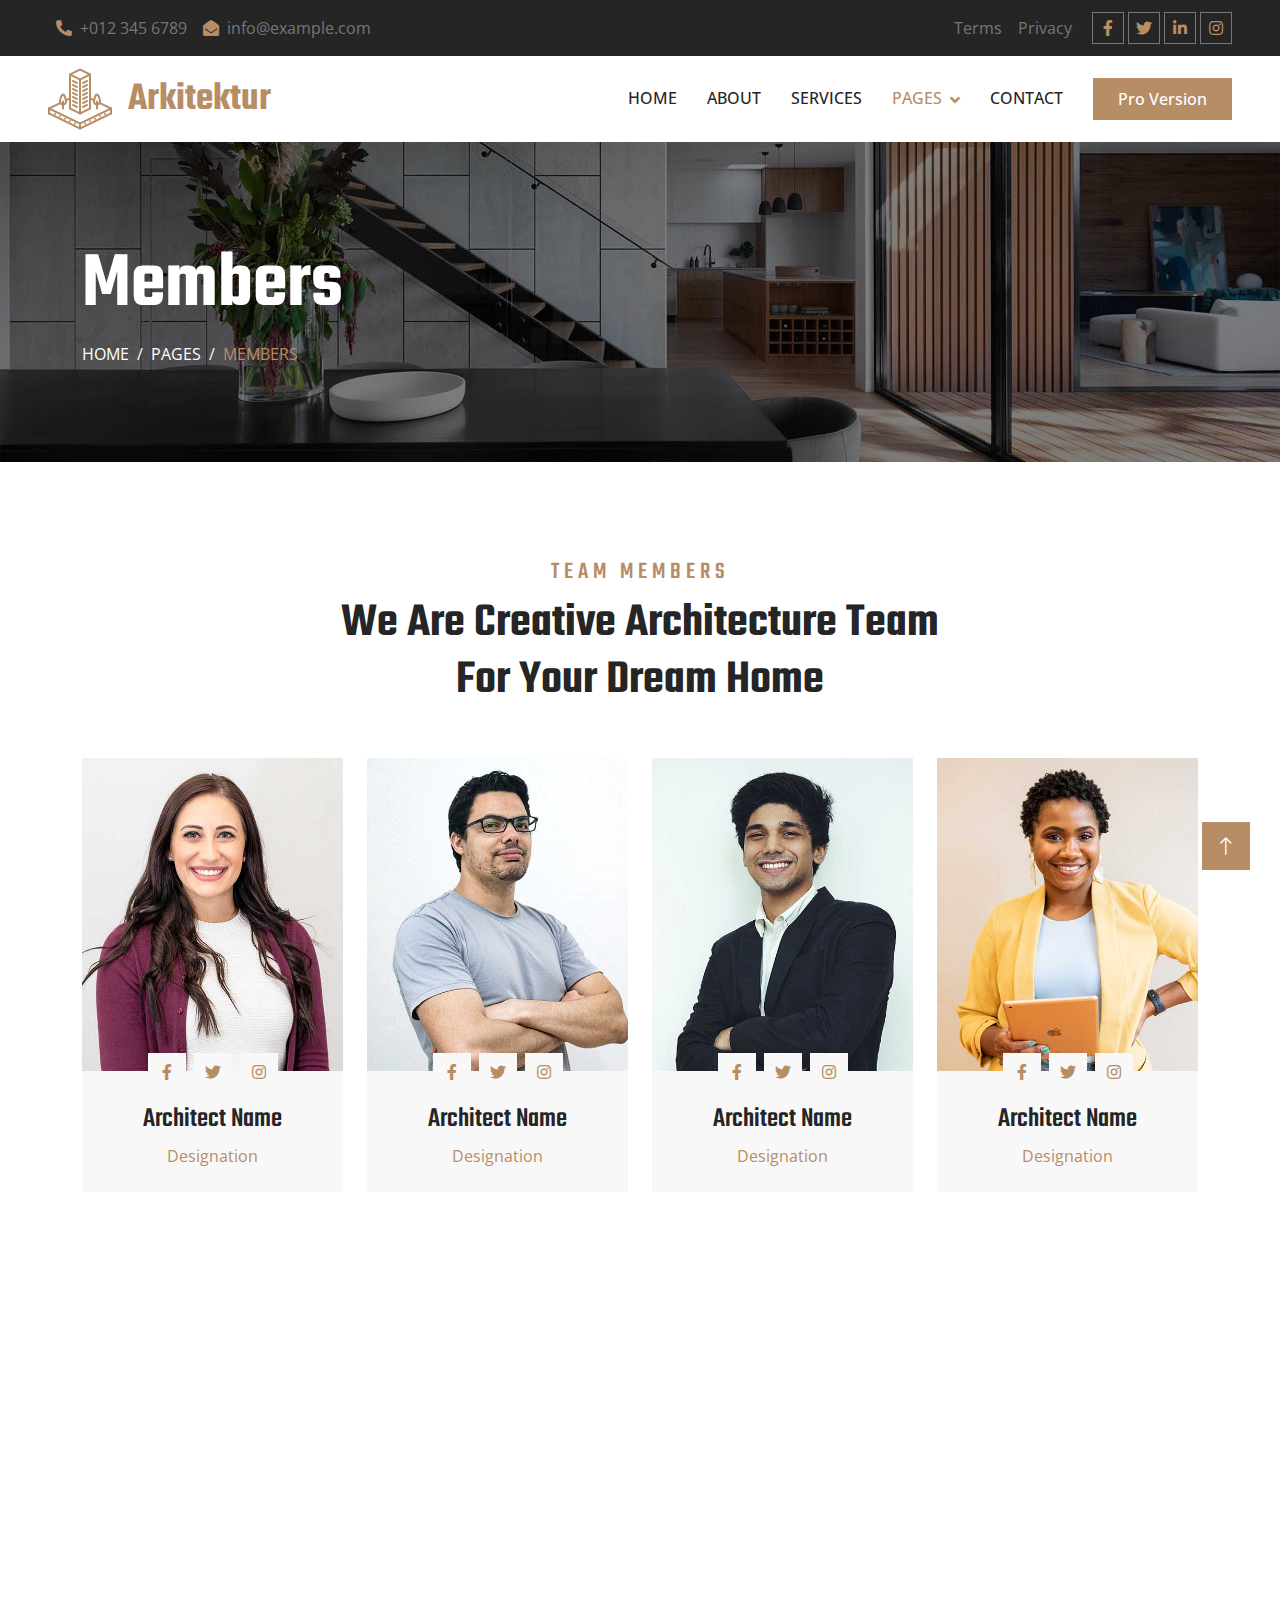
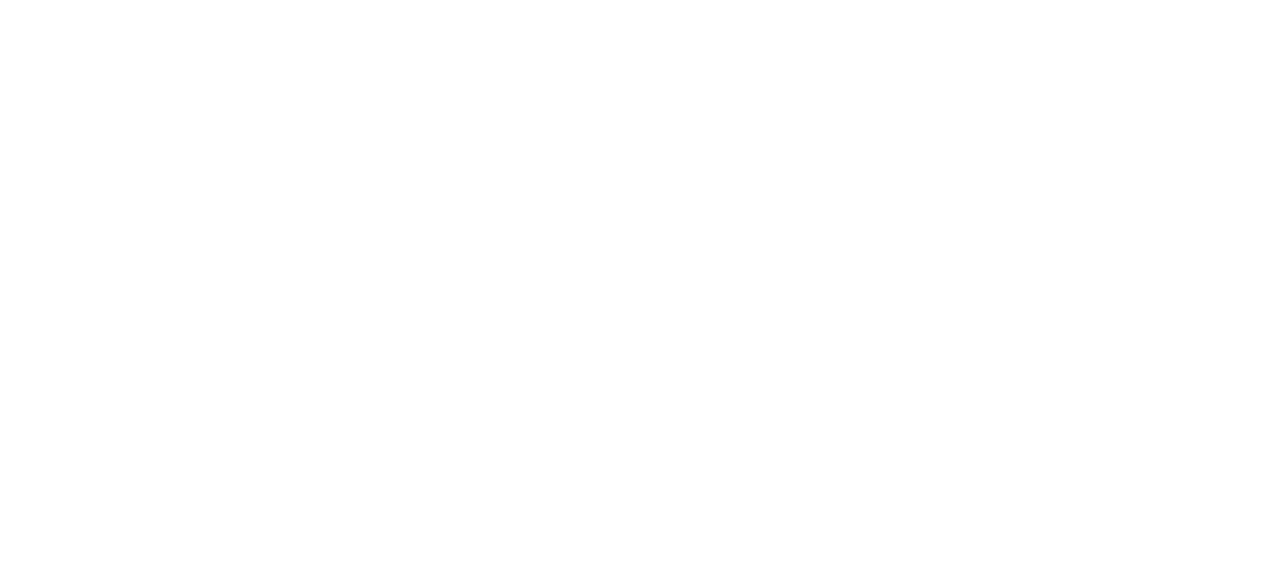
<file: team.html>
<!DOCTYPE html>
<html lang="en">

<head>
    <meta charset="utf-8">
    <title>Arkitektur - Architecture HTML Template</title>
    <meta content="width=device-width, initial-scale=1.0" name="viewport">
    <meta content="" name="keywords">
    <meta content="" name="description">

    <!-- Favicon -->
    <link href="img/favicon.ico" rel="icon">

    <!-- Google Web Fonts -->
    <link rel="preconnect" href="https://fonts.googleapis.com">
    <link rel="preconnect" href="https://fonts.gstatic.com" crossorigin>
    <link href="https://fonts.googleapis.com/css2?family=Open+Sans:wght@400;500;600&family=Teko:wght@400;500;600&display=swap" rel="stylesheet">

    <!-- Icon Font Stylesheet -->
    <link href="https://cdnjs.cloudflare.com/ajax/libs/font-awesome/5.10.0/css/all.min.css" rel="stylesheet">
    <link href="https://cdn.jsdelivr.net/npm/bootstrap-icons@1.4.1/font/bootstrap-icons.css" rel="stylesheet">

    <!-- Libraries Stylesheet -->
    <link href="lib/animate/animate.min.css" rel="stylesheet">
    <link href="lib/owlcarousel/assets/owl.carousel.min.css" rel="stylesheet">
    <link href="lib/tempusdominus/css/tempusdominus-bootstrap-4.min.css" rel="stylesheet" />

    <!-- Customized Bootstrap Stylesheet -->
    <link href="css/bootstrap.min.css" rel="stylesheet">

    <!-- Template Stylesheet -->
    <link href="css/style.css" rel="stylesheet">
</head>

<body>
    <!-- Spinner Start -->
    <div id="spinner" class="show bg-white position-fixed translate-middle w-100 vh-100 top-50 start-50 d-flex align-items-center justify-content-center">
        <div class="spinner-border position-relative text-primary" style="width: 6rem; height: 6rem;" role="status"></div>
        <img class="position-absolute top-50 start-50 translate-middle" src="img/icons/icon-1.png" alt="Icon">
    </div>
    <!-- Spinner End -->


    <!-- Topbar Start -->
    <div class="container-fluid bg-dark p-0 wow fadeIn" data-wow-delay="0.1s">
        <div class="row gx-0 d-none d-lg-flex">
            <div class="col-lg-7 px-5 text-start">
                <div class="h-100 d-inline-flex align-items-center py-3 me-3">
                    <a class="text-body px-2" href="tel:+0123456789"><i class="fa fa-phone-alt text-primary me-2"></i>+012 345 6789</a>
                    <a class="text-body px-2" href="mailto:info@example.com"><i class="fa fa-envelope-open text-primary me-2"></i>info@example.com</a>
                </div>
            </div>
            <div class="col-lg-5 px-5 text-end">
                <div class="h-100 d-inline-flex align-items-center py-3 me-2">
                    <a class="text-body px-2" href="">Terms</a>
                    <a class="text-body px-2" href="">Privacy</a>
                </div>
                <div class="h-100 d-inline-flex align-items-center">
                    <a class="btn btn-sm-square btn-outline-body me-1" href=""><i class="fab fa-facebook-f"></i></a>
                    <a class="btn btn-sm-square btn-outline-body me-1" href=""><i class="fab fa-twitter"></i></a>
                    <a class="btn btn-sm-square btn-outline-body me-1" href=""><i class="fab fa-linkedin-in"></i></a>
                    <a class="btn btn-sm-square btn-outline-body me-0" href=""><i class="fab fa-instagram"></i></a>
                </div>
            </div>
        </div>
    </div>
    <!-- Topbar End -->


    <!-- Navbar Start -->
    <nav class="navbar navbar-expand-lg bg-white navbar-light sticky-top py-lg-0 px-lg-5 wow fadeIn" data-wow-delay="0.1s">
        <a href="index.html" class="navbar-brand ms-4 ms-lg-0">
            <h1 class="text-primary m-0"><img class="me-3" src="img/icons/icon-1.png" alt="Icon">Arkitektur</h1>
        </a>
        <button type="button" class="navbar-toggler me-4" data-bs-toggle="collapse" data-bs-target="#navbarCollapse">
            <span class="navbar-toggler-icon"></span>
        </button>
        <div class="collapse navbar-collapse" id="navbarCollapse">
            <div class="navbar-nav ms-auto p-4 p-lg-0">
                <a href="index.html" class="nav-item nav-link">Home</a>
                <a href="about.html" class="nav-item nav-link">About</a>
                <a href="service.html" class="nav-item nav-link">Services</a>
                <div class="nav-item dropdown">
                    <a href="#" class="nav-link dropdown-toggle active" data-bs-toggle="dropdown">Pages</a>
                    <div class="dropdown-menu border-0 m-0">
                        <a href="feature.html" class="dropdown-item">Our Features</a>
                        <a href="project.html" class="dropdown-item">Our Projects</a>
                        <a href="team.html" class="dropdown-item active">Team Members</a>
                        <a href="appointment.html" class="dropdown-item">Appointment</a>
                        <a href="testimonial.html" class="dropdown-item">Testimonial</a>
                        <a href="404.html" class="dropdown-item">404 Page</a>
                    </div>
                </div>
                <a href="contact.html" class="nav-item nav-link">Contact</a>
            </div>
            <a href="https://htmlcodex.com/architecture-html-template-pro" class="btn btn-primary py-2 px-4 d-none d-lg-block">Pro Version</a>
        </div>
    </nav>
    <!-- Navbar End -->


    <!-- Page Header Start -->
    <div class="container-fluid page-header py-5 mb-5 wow fadeIn" data-wow-delay="0.1s">
        <div class="container py-5">
            <h1 class="display-1 text-white animated slideInDown">Members</h1>
            <nav aria-label="breadcrumb animated slideInDown">
                <ol class="breadcrumb text-uppercase mb-0">
                    <li class="breadcrumb-item"><a class="text-white" href="#">Home</a></li>
                    <li class="breadcrumb-item"><a class="text-white" href="#">Pages</a></li>
                    <li class="breadcrumb-item text-primary active" aria-current="page">Members</li>
                </ol>
            </nav>
        </div>
    </div>
    <!-- Page Header End -->


    <!-- Team Start -->
    <div class="container-xxl py-5">
        <div class="container">
            <div class="text-center mx-auto mb-5 wow fadeInUp" data-wow-delay="0.1s" style="max-width: 600px;">
                <h4 class="section-title">Team Members</h4>
                <h1 class="display-5 mb-4">We Are Creative Architecture Team For Your Dream Home</h1>
            </div>
            <div class="row g-0 team-items">
                <div class="col-lg-3 col-md-6 wow fadeInUp" data-wow-delay="0.1s">
                    <div class="team-item position-relative">
                        <div class="position-relative">
                            <img class="img-fluid" src="img/team-1.jpg" alt="">
                            <div class="team-social text-center">
                                <a class="btn btn-square" href=""><i class="fab fa-facebook-f"></i></a>
                                <a class="btn btn-square" href=""><i class="fab fa-twitter"></i></a>
                                <a class="btn btn-square" href=""><i class="fab fa-instagram"></i></a>
                            </div>
                        </div>
                        <div class="bg-light text-center p-4">
                            <h3 class="mt-2">Architect Name</h3>
                            <span class="text-primary">Designation</span>
                        </div>
                    </div>
                </div>
                <div class="col-lg-3 col-md-6 wow fadeInUp" data-wow-delay="0.3s">
                    <div class="team-item position-relative">
                        <div class="position-relative">
                            <img class="img-fluid" src="img/team-2.jpg" alt="">
                            <div class="team-social text-center">
                                <a class="btn btn-square" href=""><i class="fab fa-facebook-f"></i></a>
                                <a class="btn btn-square" href=""><i class="fab fa-twitter"></i></a>
                                <a class="btn btn-square" href=""><i class="fab fa-instagram"></i></a>
                            </div>
                        </div>
                        <div class="bg-light text-center p-4">
                            <h3 class="mt-2">Architect Name</h3>
                            <span class="text-primary">Designation</span>
                        </div>
                    </div>
                </div>
                <div class="col-lg-3 col-md-6 wow fadeInUp" data-wow-delay="0.5s">
                    <div class="team-item position-relative">
                        <div class="position-relative">
                            <img class="img-fluid" src="img/team-3.jpg" alt="">
                            <div class="team-social text-center">
                                <a class="btn btn-square" href=""><i class="fab fa-facebook-f"></i></a>
                                <a class="btn btn-square" href=""><i class="fab fa-twitter"></i></a>
                                <a class="btn btn-square" href=""><i class="fab fa-instagram"></i></a>
                            </div>
                        </div>
                        <div class="bg-light text-center p-4">
                            <h3 class="mt-2">Architect Name</h3>
                            <span class="text-primary">Designation</span>
                        </div>
                    </div>
                </div>
                <div class="col-lg-3 col-md-6 wow fadeInUp" data-wow-delay="0.7s">
                    <div class="team-item position-relative">
                        <div class="position-relative">
                            <img class="img-fluid" src="img/team-4.jpg" alt="">
                            <div class="team-social text-center">
                                <a class="btn btn-square" href=""><i class="fab fa-facebook-f"></i></a>
                                <a class="btn btn-square" href=""><i class="fab fa-twitter"></i></a>
                                <a class="btn btn-square" href=""><i class="fab fa-instagram"></i></a>
                            </div>
                        </div>
                        <div class="bg-light text-center p-4">
                            <h3 class="mt-2">Architect Name</h3>
                            <span class="text-primary">Designation</span>
                        </div>
                    </div>
                </div>
                <div class="col-lg-3 col-md-6 wow fadeInUp" data-wow-delay="0.1s">
                    <div class="team-item position-relative">
                        <div class="position-relative">
                            <img class="img-fluid" src="img/team-2.jpg" alt="">
                            <div class="team-social text-center">
                                <a class="btn btn-square" href=""><i class="fab fa-facebook-f"></i></a>
                                <a class="btn btn-square" href=""><i class="fab fa-twitter"></i></a>
                                <a class="btn btn-square" href=""><i class="fab fa-instagram"></i></a>
                            </div>
                        </div>
                        <div class="bg-light text-center p-4">
                            <h3 class="mt-2">Architect Name</h3>
                            <span class="text-primary">Designation</span>
                        </div>
                    </div>
                </div>
                <div class="col-lg-3 col-md-6 wow fadeInUp" data-wow-delay="0.3s">
                    <div class="team-item position-relative">
                        <div class="position-relative">
                            <img class="img-fluid" src="img/team-3.jpg" alt="">
                            <div class="team-social text-center">
                                <a class="btn btn-square" href=""><i class="fab fa-facebook-f"></i></a>
                                <a class="btn btn-square" href=""><i class="fab fa-twitter"></i></a>
                                <a class="btn btn-square" href=""><i class="fab fa-instagram"></i></a>
                            </div>
                        </div>
                        <div class="bg-light text-center p-4">
                            <h3 class="mt-2">Architect Name</h3>
                            <span class="text-primary">Designation</span>
                        </div>
                    </div>
                </div>
                <div class="col-lg-3 col-md-6 wow fadeInUp" data-wow-delay="0.5s">
                    <div class="team-item position-relative">
                        <div class="position-relative">
                            <img class="img-fluid" src="img/team-4.jpg" alt="">
                            <div class="team-social text-center">
                                <a class="btn btn-square" href=""><i class="fab fa-facebook-f"></i></a>
                                <a class="btn btn-square" href=""><i class="fab fa-twitter"></i></a>
                                <a class="btn btn-square" href=""><i class="fab fa-instagram"></i></a>
                            </div>
                        </div>
                        <div class="bg-light text-center p-4">
                            <h3 class="mt-2">Architect Name</h3>
                            <span class="text-primary">Designation</span>
                        </div>
                    </div>
                </div>
                <div class="col-lg-3 col-md-6 wow fadeInUp" data-wow-delay="0.7s">
                    <div class="team-item position-relative">
                        <div class="position-relative">
                            <img class="img-fluid" src="img/team-1.jpg" alt="">
                            <div class="team-social text-center">
                                <a class="btn btn-square" href=""><i class="fab fa-facebook-f"></i></a>
                                <a class="btn btn-square" href=""><i class="fab fa-twitter"></i></a>
                                <a class="btn btn-square" href=""><i class="fab fa-instagram"></i></a>
                            </div>
                        </div>
                        <div class="bg-light text-center p-4">
                            <h3 class="mt-2">Architect Name</h3>
                            <span class="text-primary">Designation</span>
                        </div>
                    </div>
                </div>
            </div>
        </div>
    </div>
    <!-- Team End -->
        

    <!-- Footer Start -->
    <div class="container-fluid bg-dark text-body footer mt-5 pt-5 px-0 wow fadeIn" data-wow-delay="0.1s">
        <div class="container py-5">
            <div class="row g-5">
                <div class="col-lg-3 col-md-6">
                    <h3 class="text-light mb-4">Address</h3>
                    <p class="mb-2"><i class="fa fa-map-marker-alt text-primary me-3"></i>123 Street, New York, USA</p>
                    <p class="mb-2"><i class="fa fa-phone-alt text-primary me-3"></i>+012 345 67890</p>
                    <p class="mb-2"><i class="fa fa-envelope text-primary me-3"></i>info@example.com</p>
                    <div class="d-flex pt-2">
                        <a class="btn btn-square btn-outline-body me-1" href=""><i class="fab fa-twitter"></i></a>
                        <a class="btn btn-square btn-outline-body me-1" href=""><i class="fab fa-facebook-f"></i></a>
                        <a class="btn btn-square btn-outline-body me-1" href=""><i class="fab fa-youtube"></i></a>
                        <a class="btn btn-square btn-outline-body me-0" href=""><i class="fab fa-linkedin-in"></i></a>
                    </div>
                </div>
                <div class="col-lg-3 col-md-6">
                    <h3 class="text-light mb-4">Services</h3>
                    <a class="btn btn-link" href="">Architecture</a>
                    <a class="btn btn-link" href="">3D Animation</a>
                    <a class="btn btn-link" href="">House Planning</a>
                    <a class="btn btn-link" href="">Interior Design</a>
                    <a class="btn btn-link" href="">Construction</a>
                </div>
                <div class="col-lg-3 col-md-6">
                    <h3 class="text-light mb-4">Quick Links</h3>
                    <a class="btn btn-link" href="">About Us</a>
                    <a class="btn btn-link" href="">Contact Us</a>
                    <a class="btn btn-link" href="">Our Services</a>
                    <a class="btn btn-link" href="">Terms & Condition</a>
                    <a class="btn btn-link" href="">Support</a>
                </div>
                <div class="col-lg-3 col-md-6">
                    <h3 class="text-light mb-4">Newsletter</h3>
                    <p>Dolor amet sit justo amet elitr clita ipsum elitr est.</p>
                    <div class="position-relative mx-auto" style="max-width: 400px;">
                        <input class="form-control bg-transparent w-100 py-3 ps-4 pe-5" type="text" placeholder="Your email">
                        <button type="button" class="btn btn-primary py-2 position-absolute top-0 end-0 mt-2 me-2">SignUp</button>
                    </div>
                </div>
            </div>
        </div>
        <div class="container-fluid copyright">
            <div class="container">
                <div class="row">
                    <div class="col-md-6 text-center text-md-start mb-3 mb-md-0">
                        &copy; <a href="#">Your Site Name</a>, All Right Reserved.
                    </div>
                    <div class="col-md-6 text-center text-md-end">
                        <!--/*** This template is free as long as you keep the footer author’s credit link/attribution link/backlink. If you'd like to use the template without the footer author’s credit link/attribution link/backlink, you can purchase the Credit Removal License from "https://htmlcodex.com/credit-removal". Thank you for your support. ***/-->
                        Designed By <a href="https://htmlcodex.com">HTML Codex</a>
                    </div>
                </div>
            </div>
        </div>
    </div>
    <!-- Footer End -->


    <!-- Back to Top -->
    <a href="#" class="btn btn-lg btn-primary btn-lg-square back-to-top"><i class="bi bi-arrow-up"></i></a>


    <!-- JavaScript Libraries -->
    <script src="https://code.jquery.com/jquery-3.4.1.min.js"></script>
    <script src="https://cdn.jsdelivr.net/npm/bootstrap@5.0.0/dist/js/bootstrap.bundle.min.js"></script>
    <script src="lib/wow/wow.min.js"></script>
    <script src="lib/easing/easing.min.js"></script>
    <script src="lib/waypoints/waypoints.min.js"></script>
    <script src="lib/counterup/counterup.min.js"></script>
    <script src="lib/owlcarousel/owl.carousel.min.js"></script>
    <script src="lib/tempusdominus/js/moment.min.js"></script>
    <script src="lib/tempusdominus/js/moment-timezone.min.js"></script>
    <script src="lib/tempusdominus/js/tempusdominus-bootstrap-4.min.js"></script>

    <!-- Template Javascript -->
    <script src="js/main.js"></script>
</body>

</html>
</file>
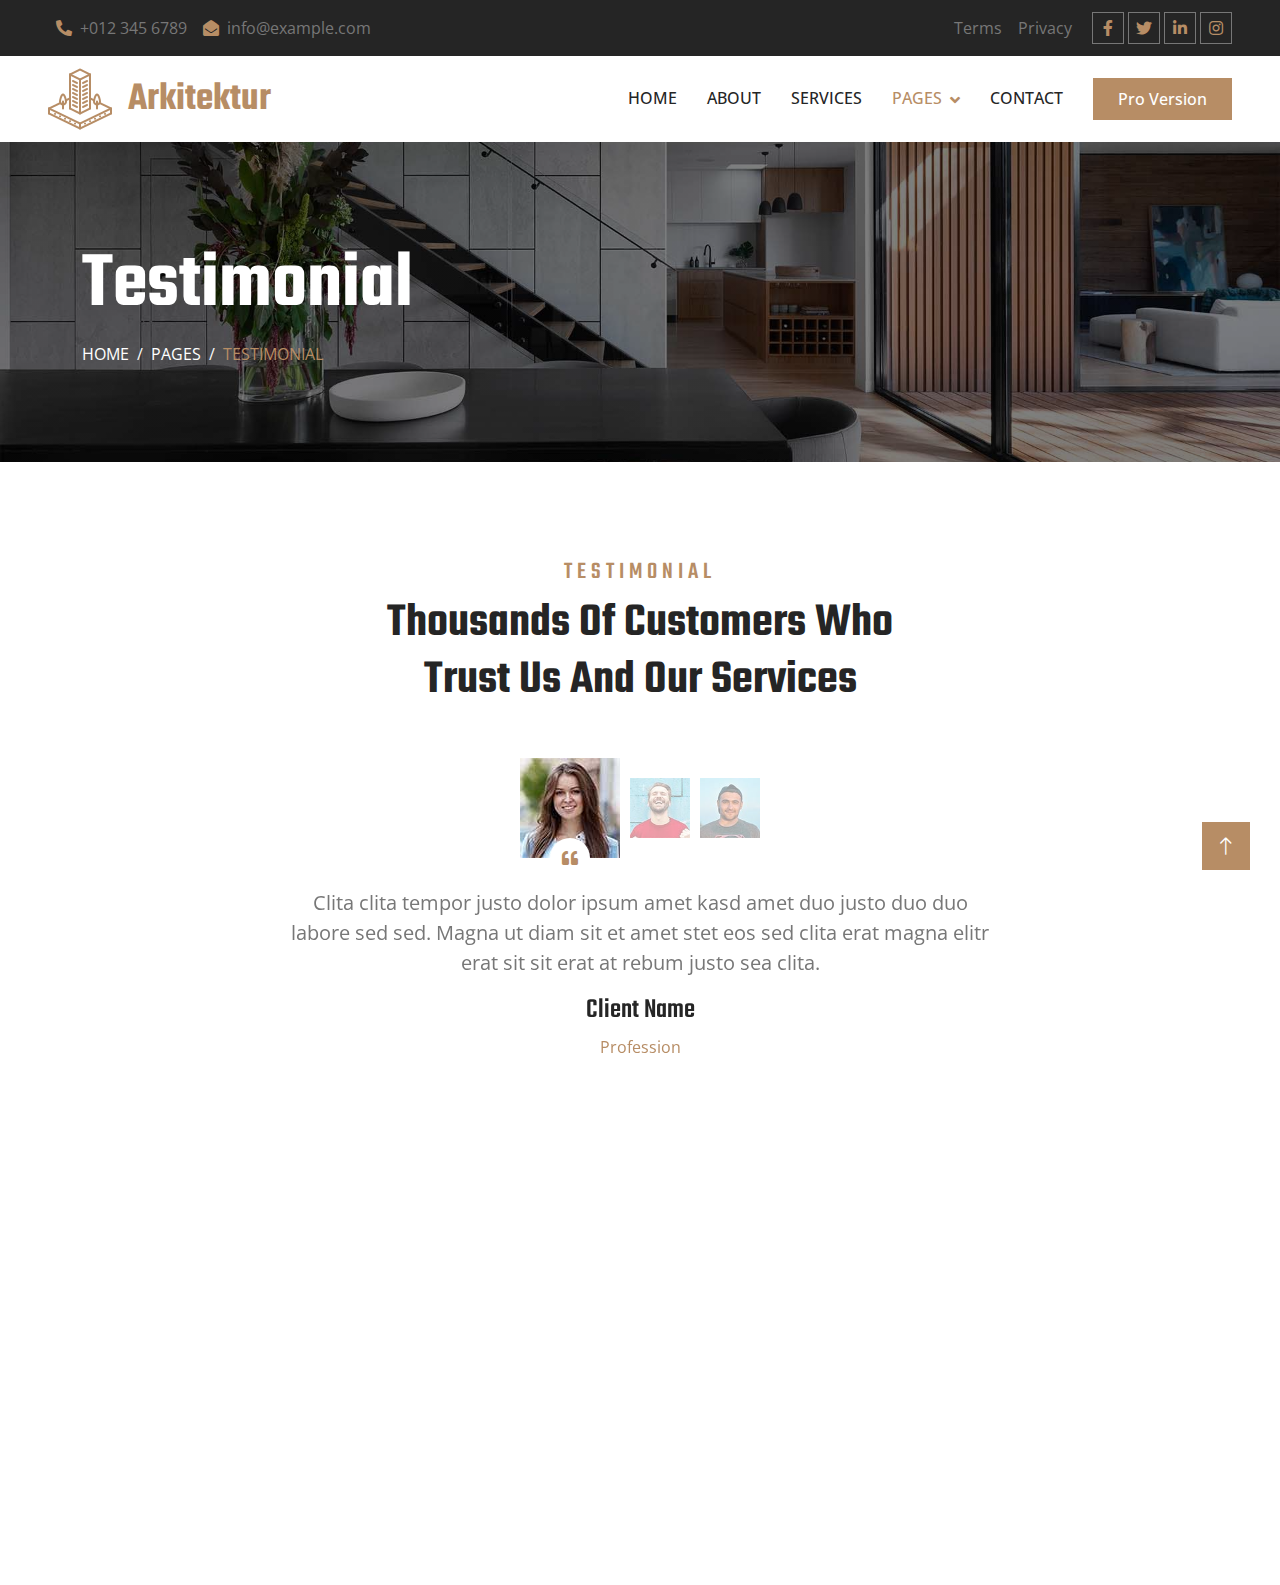
<file: testimonial.html>
<!DOCTYPE html>
<html lang="en">

<head>
    <meta charset="utf-8">
    <title>Arkitektur - Architecture HTML Template</title>
    <meta content="width=device-width, initial-scale=1.0" name="viewport">
    <meta content="" name="keywords">
    <meta content="" name="description">

    <!-- Favicon -->
    <link href="img/favicon.ico" rel="icon">

    <!-- Google Web Fonts -->
    <link rel="preconnect" href="https://fonts.googleapis.com">
    <link rel="preconnect" href="https://fonts.gstatic.com" crossorigin>
    <link href="https://fonts.googleapis.com/css2?family=Open+Sans:wght@400;500;600&family=Teko:wght@400;500;600&display=swap" rel="stylesheet">

    <!-- Icon Font Stylesheet -->
    <link href="https://cdnjs.cloudflare.com/ajax/libs/font-awesome/5.10.0/css/all.min.css" rel="stylesheet">
    <link href="https://cdn.jsdelivr.net/npm/bootstrap-icons@1.4.1/font/bootstrap-icons.css" rel="stylesheet">

    <!-- Libraries Stylesheet -->
    <link href="lib/animate/animate.min.css" rel="stylesheet">
    <link href="lib/owlcarousel/assets/owl.carousel.min.css" rel="stylesheet">
    <link href="lib/tempusdominus/css/tempusdominus-bootstrap-4.min.css" rel="stylesheet" />

    <!-- Customized Bootstrap Stylesheet -->
    <link href="css/bootstrap.min.css" rel="stylesheet">

    <!-- Template Stylesheet -->
    <link href="css/style.css" rel="stylesheet">
</head>

<body>
    <!-- Spinner Start -->
    <div id="spinner" class="show bg-white position-fixed translate-middle w-100 vh-100 top-50 start-50 d-flex align-items-center justify-content-center">
        <div class="spinner-border position-relative text-primary" style="width: 6rem; height: 6rem;" role="status"></div>
        <img class="position-absolute top-50 start-50 translate-middle" src="img/icons/icon-1.png" alt="Icon">
    </div>
    <!-- Spinner End -->


    <!-- Topbar Start -->
    <div class="container-fluid bg-dark p-0 wow fadeIn" data-wow-delay="0.1s">
        <div class="row gx-0 d-none d-lg-flex">
            <div class="col-lg-7 px-5 text-start">
                <div class="h-100 d-inline-flex align-items-center py-3 me-3">
                    <a class="text-body px-2" href="tel:+0123456789"><i class="fa fa-phone-alt text-primary me-2"></i>+012 345 6789</a>
                    <a class="text-body px-2" href="mailto:info@example.com"><i class="fa fa-envelope-open text-primary me-2"></i>info@example.com</a>
                </div>
            </div>
            <div class="col-lg-5 px-5 text-end">
                <div class="h-100 d-inline-flex align-items-center py-3 me-2">
                    <a class="text-body px-2" href="">Terms</a>
                    <a class="text-body px-2" href="">Privacy</a>
                </div>
                <div class="h-100 d-inline-flex align-items-center">
                    <a class="btn btn-sm-square btn-outline-body me-1" href=""><i class="fab fa-facebook-f"></i></a>
                    <a class="btn btn-sm-square btn-outline-body me-1" href=""><i class="fab fa-twitter"></i></a>
                    <a class="btn btn-sm-square btn-outline-body me-1" href=""><i class="fab fa-linkedin-in"></i></a>
                    <a class="btn btn-sm-square btn-outline-body me-0" href=""><i class="fab fa-instagram"></i></a>
                </div>
            </div>
        </div>
    </div>
    <!-- Topbar End -->


    <!-- Navbar Start -->
    <nav class="navbar navbar-expand-lg bg-white navbar-light sticky-top py-lg-0 px-lg-5 wow fadeIn" data-wow-delay="0.1s">
        <a href="index.html" class="navbar-brand ms-4 ms-lg-0">
            <h1 class="text-primary m-0"><img class="me-3" src="img/icons/icon-1.png" alt="Icon">Arkitektur</h1>
        </a>
        <button type="button" class="navbar-toggler me-4" data-bs-toggle="collapse" data-bs-target="#navbarCollapse">
            <span class="navbar-toggler-icon"></span>
        </button>
        <div class="collapse navbar-collapse" id="navbarCollapse">
            <div class="navbar-nav ms-auto p-4 p-lg-0">
                <a href="index.html" class="nav-item nav-link">Home</a>
                <a href="about.html" class="nav-item nav-link">About</a>
                <a href="service.html" class="nav-item nav-link">Services</a>
                <div class="nav-item dropdown">
                    <a href="#" class="nav-link dropdown-toggle active" data-bs-toggle="dropdown">Pages</a>
                    <div class="dropdown-menu border-0 m-0">
                        <a href="feature.html" class="dropdown-item">Our Features</a>
                        <a href="project.html" class="dropdown-item">Our Projects</a>
                        <a href="team.html" class="dropdown-item">Team Members</a>
                        <a href="appointment.html" class="dropdown-item">Appointment</a>
                        <a href="testimonial.html" class="dropdown-item active">Testimonial</a>
                        <a href="404.html" class="dropdown-item">404 Page</a>
                    </div>
                </div>
                <a href="contact.html" class="nav-item nav-link">Contact</a>
            </div>
            <a href="https://htmlcodex.com/architecture-html-template-pro" class="btn btn-primary py-2 px-4 d-none d-lg-block">Pro Version</a>
        </div>
    </nav>
    <!-- Navbar End -->


    <!-- Page Header Start -->
    <div class="container-fluid page-header py-5 mb-5 wow fadeIn" data-wow-delay="0.1s">
        <div class="container py-5">
            <h1 class="display-1 text-white animated slideInDown">Testimonial</h1>
            <nav aria-label="breadcrumb animated slideInDown">
                <ol class="breadcrumb text-uppercase mb-0">
                    <li class="breadcrumb-item"><a class="text-white" href="#">Home</a></li>
                    <li class="breadcrumb-item"><a class="text-white" href="#">Pages</a></li>
                    <li class="breadcrumb-item text-primary active" aria-current="page">Testimonial</li>
                </ol>
            </nav>
        </div>
    </div>
    <!-- Page Header End -->


    <!-- Testimonial Start -->
    <div class="container-xxl py-5">
        <div class="container">
            <div class="text-center mx-auto mb-5 wow fadeInUp" data-wow-delay="0.1s" style="max-width: 600px;">
                <h4 class="section-title">Testimonial</h4>
                <h1 class="display-5 mb-4">Thousands Of Customers Who Trust Us And Our Services</h1>
            </div>
            <div class="owl-carousel testimonial-carousel wow fadeInUp" data-wow-delay="0.1s">
                <div class="testimonial-item text-center" data-dot="<img class='img-fluid' src='img/testimonial-1.jpg' alt=''>">
                    <p class="fs-5">Clita clita tempor justo dolor ipsum amet kasd amet duo justo duo duo labore sed sed. Magna ut diam sit et amet stet eos sed clita erat magna elitr erat sit sit erat at rebum justo sea clita.</p>
                    <h3>Client Name</h3>
                    <span class="text-primary">Profession</span>
                </div>
                <div class="testimonial-item text-center" data-dot="<img class='img-fluid' src='img/testimonial-2.jpg' alt=''>">
                    <p class="fs-5">Clita clita tempor justo dolor ipsum amet kasd amet duo justo duo duo labore sed sed. Magna ut diam sit et amet stet eos sed clita erat magna elitr erat sit sit erat at rebum justo sea clita.</p>
                    <h3>Client Name</h3>
                    <span class="text-primary">Profession</span>
                </div>
                <div class="testimonial-item text-center" data-dot="<img class='img-fluid' src='img/testimonial-3.jpg' alt=''>">
                    <p class="fs-5">Clita clita tempor justo dolor ipsum amet kasd amet duo justo duo duo labore sed sed. Magna ut diam sit et amet stet eos sed clita erat magna elitr erat sit sit erat at rebum justo sea clita.</p>
                    <h3>Client Name</h3>
                    <span class="text-primary">Profession</span>
                </div>
            </div>      
        </div>
    </div>
    <!-- Testimonial End -->
        

    <!-- Footer Start -->
    <div class="container-fluid bg-dark text-body footer mt-5 pt-5 px-0 wow fadeIn" data-wow-delay="0.1s">
        <div class="container py-5">
            <div class="row g-5">
                <div class="col-lg-3 col-md-6">
                    <h3 class="text-light mb-4">Address</h3>
                    <p class="mb-2"><i class="fa fa-map-marker-alt text-primary me-3"></i>123 Street, New York, USA</p>
                    <p class="mb-2"><i class="fa fa-phone-alt text-primary me-3"></i>+012 345 67890</p>
                    <p class="mb-2"><i class="fa fa-envelope text-primary me-3"></i>info@example.com</p>
                    <div class="d-flex pt-2">
                        <a class="btn btn-square btn-outline-body me-1" href=""><i class="fab fa-twitter"></i></a>
                        <a class="btn btn-square btn-outline-body me-1" href=""><i class="fab fa-facebook-f"></i></a>
                        <a class="btn btn-square btn-outline-body me-1" href=""><i class="fab fa-youtube"></i></a>
                        <a class="btn btn-square btn-outline-body me-0" href=""><i class="fab fa-linkedin-in"></i></a>
                    </div>
                </div>
                <div class="col-lg-3 col-md-6">
                    <h3 class="text-light mb-4">Services</h3>
                    <a class="btn btn-link" href="">Architecture</a>
                    <a class="btn btn-link" href="">3D Animation</a>
                    <a class="btn btn-link" href="">House Planning</a>
                    <a class="btn btn-link" href="">Interior Design</a>
                    <a class="btn btn-link" href="">Construction</a>
                </div>
                <div class="col-lg-3 col-md-6">
                    <h3 class="text-light mb-4">Quick Links</h3>
                    <a class="btn btn-link" href="">About Us</a>
                    <a class="btn btn-link" href="">Contact Us</a>
                    <a class="btn btn-link" href="">Our Services</a>
                    <a class="btn btn-link" href="">Terms & Condition</a>
                    <a class="btn btn-link" href="">Support</a>
                </div>
                <div class="col-lg-3 col-md-6">
                    <h3 class="text-light mb-4">Newsletter</h3>
                    <p>Dolor amet sit justo amet elitr clita ipsum elitr est.</p>
                    <div class="position-relative mx-auto" style="max-width: 400px;">
                        <input class="form-control bg-transparent w-100 py-3 ps-4 pe-5" type="text" placeholder="Your email">
                        <button type="button" class="btn btn-primary py-2 position-absolute top-0 end-0 mt-2 me-2">SignUp</button>
                    </div>
                </div>
            </div>
        </div>
        <div class="container-fluid copyright">
            <div class="container">
                <div class="row">
                    <div class="col-md-6 text-center text-md-start mb-3 mb-md-0">
                        &copy; <a href="#">Your Site Name</a>, All Right Reserved.
                    </div>
                    <div class="col-md-6 text-center text-md-end">
                        <!--/*** This template is free as long as you keep the footer author’s credit link/attribution link/backlink. If you'd like to use the template without the footer author’s credit link/attribution link/backlink, you can purchase the Credit Removal License from "https://htmlcodex.com/credit-removal". Thank you for your support. ***/-->
                        Designed By <a href="https://htmlcodex.com">HTML Codex</a>
                    </div>
                </div>
            </div>
        </div>
    </div>
    <!-- Footer End -->


    <!-- Back to Top -->
    <a href="#" class="btn btn-lg btn-primary btn-lg-square back-to-top"><i class="bi bi-arrow-up"></i></a>


    <!-- JavaScript Libraries -->
    <script src="https://code.jquery.com/jquery-3.4.1.min.js"></script>
    <script src="https://cdn.jsdelivr.net/npm/bootstrap@5.0.0/dist/js/bootstrap.bundle.min.js"></script>
    <script src="lib/wow/wow.min.js"></script>
    <script src="lib/easing/easing.min.js"></script>
    <script src="lib/waypoints/waypoints.min.js"></script>
    <script src="lib/counterup/counterup.min.js"></script>
    <script src="lib/owlcarousel/owl.carousel.min.js"></script>
    <script src="lib/tempusdominus/js/moment.min.js"></script>
    <script src="lib/tempusdominus/js/moment-timezone.min.js"></script>
    <script src="lib/tempusdominus/js/tempusdominus-bootstrap-4.min.js"></script>

    <!-- Template Javascript -->
    <script src="js/main.js"></script>
</body>

</html>
</file>
<file: css/style.css>
/********** Template CSS **********/
:root {
    --primary: #B78D65;
    --light: #F8F8F8;
    --dark: #252525;
}

h1,
h2,
.h1,
.h2,
.fw-bold {
    font-weight: 600 !important;
}

h3,
h4,
.h3,
.h4,
.fw-medium {
    font-weight: 500 !important;
}

h5,
h6,
.h5,
.h6,
.fw-normal {
    font-weight: 400 !important;
}

.back-to-top {
    position: fixed;
    display: none;
    right: 30px;
    bottom: 30px;
    z-index: 99;
}


/*** Spinner ***/
#spinner {
    opacity: 0;
    visibility: hidden;
    transition: opacity .5s ease-out, visibility 0s linear .5s;
    z-index: 99999;
}

#spinner.show {
    transition: opacity .5s ease-out, visibility 0s linear 0s;
    visibility: visible;
    opacity: 1;
}


/*** Button ***/
.btn {
    font-weight: 500;
    transition: .5s;
}

.btn.btn-primary,
.btn.btn-secondary {
    color: #FFFFFF;
}

.btn-square {
    width: 38px;
    height: 38px;
}

.btn-sm-square {
    width: 32px;
    height: 32px;
}

.btn-lg-square {
    width: 48px;
    height: 48px;
}

.btn-square,
.btn-sm-square,
.btn-lg-square {
    padding: 0;
    display: flex;
    align-items: center;
    justify-content: center;
    font-weight: normal;
}

.btn-outline-body {
    color: var(--primary);
    border-color: #777777;
}

.btn-outline-body:hover {
    color: #FFFFFF;
    background: var(--primary);
    border-color: var(--primary);
}


/*** Navbar ***/
.navbar .dropdown-toggle::after {
    border: none;
    content: "\f107";
    font-family: "Font Awesome 5 Free";
    font-weight: 900;
    vertical-align: middle;
    margin-left: 8px;
}

.navbar .navbar-nav .nav-link {
    margin-right: 30px;
    padding: 30px 0;
    color: var(--dark);
    font-weight: 500;
    text-transform: uppercase;
    outline: none;
}

.navbar .navbar-nav .nav-link:hover,
.navbar .navbar-nav .nav-link.active {
    color: var(--primary);
}

.navbar.sticky-top {
    top: -100px;
    transition: .5s;
}

@media (max-width: 991.98px) {
    .navbar .navbar-nav .nav-link {
        margin-right: 0;
        padding: 10px 0;
    }

    .navbar .navbar-nav {
        border-top: 1px solid #EEEEEE;
    }
}

@media (min-width: 992px) {
    .navbar .nav-item .dropdown-menu {
        display: block;
        visibility: hidden;
        top: 100%;
        transform: rotateX(-75deg);
        transform-origin: 0% 0%;
        transition: .5s;
        opacity: 0;
    }

    .navbar .nav-item:hover .dropdown-menu {
        transform: rotateX(0deg);
        visibility: visible;
        transition: .5s;
        opacity: 1;
    }
}


/*** Header ***/
.owl-carousel-inner {
    position: absolute;
    width: 100%;
    height: 100%;
    top: 0;
    left: 0;
    display: flex;
    align-items: center;
    background: rgba(0, 0, 0, .5);
}

@media (max-width: 768px) {
    .header-carousel .owl-carousel-item {
        position: relative;
        min-height: 500px;
    }

    .header-carousel .owl-carousel-item img {
        position: absolute;
        width: 100%;
        height: 100%;
        object-fit: cover;
    }

    .header-carousel .owl-carousel-item p {
        font-size: 16px !important;
    }
}

.header-carousel .owl-dots {
    position: absolute;
    width: 60px;
    height: 100%;
    top: 0;
    right: 30px;
    display: flex;
    flex-direction: column;
    align-items: center;
    justify-content: center;
}

.header-carousel .owl-dots .owl-dot {
    position: relative;
    width: 45px;
    height: 45px;
    margin: 5px 0;
    background: var(--dark);
    transition: .5s;
}

.header-carousel .owl-dots .owl-dot.active {
    width: 60px;
    height: 60px;
}

.header-carousel .owl-dots .owl-dot img {
    position: absolute;
    width: 100%;
    height: 100%;
    object-fit: cover;
    padding: 2px;
    transition: .5s;
    opacity: .3;
}

.header-carousel .owl-dots .owl-dot.active img {
    opacity: 1;
}

.page-header {
    background: linear-gradient(rgba(0, 0, 0, .5), rgba(0, 0, 0, .5)), url(../img/carousel-1.jpg) center center no-repeat;
    background-size: cover;
}

.breadcrumb-item+.breadcrumb-item::before {
    color: var(--light);
}


/*** Section Title ***/
.section-title {
    color: var(--primary);
    font-weight: 600;
    letter-spacing: 5px;
    text-transform: uppercase;
}


/*** Facts ***/
.fact-item .fact-icon {
    width: 120px;
    height: 120px;
    margin-top: -60px;
    margin-bottom: 1.5rem;
    display: inline-flex;
    align-items: center;
    justify-content: center;
    background: #FFFFFF;
    border-radius: 120px;
    transition: .5s;
}

.fact-item:hover .fact-icon {
    background: var(--dark);
}

.fact-item .fact-icon i {
    color: var(--primary);
    transition: .5;
}

.fact-item:hover .fact-icon i {
    color: #FFFFFF;
}


/*** About & Feature ***/
.about-img,
.feature-img {
    position: relative;
    height: 100%;
    min-height: 400px;
}

.about-img img,
.feature-img img {
    position: absolute;
    width: 60%;
    height: 80%;
    object-fit: cover;
}

.about-img img:last-child,
.feature-img img:last-child {
    margin: 20% 0 0 40%;
}

.about-img::before,
.feature-img::before {
    position: absolute;
    content: "";
    width: 60%;
    height: 80%;
    top: 10%;
    left: 20%;
    border: 5px solid var(--primary);
    z-index: -1;
}


/*** Service ***/
.service-item .bg-img {
    position: absolute;
    width: 100%;
    height: 100%;
    object-fit: cover;
    z-index: -1;
}

.service-item .service-text {
    background: var(--light);
    transition: .5s;
}

.service-item:hover .service-text {
    background: rgba(0, 0, 0, .7);
}

.service-item * {
    transition: .5;
}

.service-item:hover * {
    color: #FFFFFF;
}

.service-item .btn {
    width: 40px;
    height: 40px;
    display: inline-flex;
    align-items: center;
    color: var(--dark);
    background: #FFFFFF;
    white-space: nowrap;
    overflow: hidden;
    transition: .5s;
}

.service-item:hover .btn {
    width: 140px;
}


/*** Project ***/
.project .nav .nav-link {
    background: var(--light);
    transition: .5s;
}

.project .nav .nav-link.active {
    background: var(--primary);
}

.project .nav .nav-link.active h3 {
    color: #FFFFFF !important;
}


/*** Team ***/
.team-items {
    margin: -.75rem;
}

.team-item {
    padding: .75rem;
}

.team-item::after {
    position: absolute;
    content: "";
    width: 100%;
    height: 0;
    top: 0;
    left: 0;
    background: #FFFFFF;
    transition: .5s;
    z-index: -1;
}

.team-item:hover::after {
    height: 100%;
    background: var(--primary);
}

.team-item .team-social {
    position: absolute;
    width: 100%;
    bottom: -20px;
    left: 0;
}

.team-item .team-social .btn {
    display: inline-flex;
    margin: 0 2px;
    color: var(--primary);
    background: var(--light);
}

.team-item .team-social .btn:hover {
    color: #FFFFFF;
    background: var(--primary);
}


/*** Appointment ***/
.bootstrap-datetimepicker-widget.bottom {
    top: auto !important;
}

.bootstrap-datetimepicker-widget .table * {
    border-bottom-width: 0px;
}

.bootstrap-datetimepicker-widget .table th {
    font-weight: 500;
}

.bootstrap-datetimepicker-widget.dropdown-menu {
    padding: 10px;
    border-radius: 2px;
}

.bootstrap-datetimepicker-widget table td.active,
.bootstrap-datetimepicker-widget table td.active:hover {
    background: var(--primary);
}

.bootstrap-datetimepicker-widget table td.today::before {
    border-bottom-color: var(--primary);
}


/*** Testimonial ***/
.testimonial-carousel {
    display: flex !important;
    flex-direction: column-reverse;
    max-width: 700px;
    margin: 0 auto;
}

.testimonial-carousel .owl-dots {
    height: 100px;
    display: flex;
    align-items: center;
    justify-content: center;
    margin-bottom: 30px;
}

.testimonial-carousel .owl-dots .owl-dot {
    position: relative;
    width: 60px;
    height: 60px;
    margin: 0 5px;
    transition: .5s;
}

.testimonial-carousel .owl-dots .owl-dot.active {
    width: 100px;
    height: 100px;
}

.testimonial-carousel .owl-dots .owl-dot::after {
    position: absolute;
    width: 40px;
    height: 40px;
    bottom: -20px;
    left: 50%;
    transform: translateX(-50%);
    display: flex;
    align-items: center;
    justify-content: center;
    content: "\f10d";
    font-family: "Font Awesome 5 Free";
    font-weight: 900;
    color: var(--primary);
    background: #FFFFFF;
    border-radius: 40px;
    transition: .5s;
    opacity: 0;
}

.testimonial-carousel .owl-dots .owl-dot.active::after {
    opacity: 1;
}

.testimonial-carousel .owl-dots .owl-dot img {
    opacity: .4;
    transition: .5s;
}

.testimonial-carousel .owl-dots .owl-dot.active img {
    opacity: 1;
}


/*** Footer ***/
.footer .btn.btn-link {
    display: block;
    margin-bottom: 5px;
    padding: 0;
    text-align: left;
    color: #777777;
    font-weight: normal;
    text-transform: capitalize;
    transition: .3s;
}

.footer .btn.btn-link::before {
    position: relative;
    content: "\f105";
    font-family: "Font Awesome 5 Free";
    font-weight: 900;
    color: var(--primary);
    margin-right: 10px;
}

.footer .btn.btn-link:hover {
    color: var(--primary);
    letter-spacing: 1px;
    box-shadow: none;
}

.footer .form-control {
    border-color: #777777;
}

.footer .copyright {
    padding: 25px 0;
    font-size: 15px;
    border-top: 1px solid rgba(256, 256, 256, .1);
}

.footer .copyright a {
    color: var(--light);
}

.footer .copyright a:hover {
    color: var(--primary);
}
</file>
<file: main.css>
* {
  margin: 0;
  padding: 0;
  box-sizing: border-box;
  font-family: sans-serif;
}

body {
  background: url('./image/bg_img.png') no-repeat center center;
  background-size: cover;
  display: flex;
  align-items: center;
  justify-content: center;
  min-height: 100vh;
}

.container {
  background-color: #e3bb8e;
  border-radius: 12px;
  padding: 30px 20px;
  max-width: 400px;
  width: 90%;
  text-align: center;
  box-shadow: 0 0 15px rgba(0, 0, 0, 0.1);
  /* background: url('./img/bg_img.png') no-repeat; */

}

.logo {
  width: 80px;
  margin: 0 auto 15px;
}

.logo img {
  width: 100%;
  border-radius: 10px;
}

h1 {
  font-size: 24px;
  margin-bottom: 5px;
  color: #333;
}

p {
  color: white;
  margin-bottom: 20px;
}

.icons {
  margin-bottom: 20px;
  /* display: flex; */
  background-color: transparent;
  width: 50px;
  height: auto;
}

.icons a {
  font-size: 24px;
  margin: 0 10px;
  color: #555;
  transition: 0.3s;
}



.button {
  display: block;
  width: 100%;
  background: #f3f3f3;
  color: #333;
  padding: 12px;
  border-radius: 8px;
  margin-bottom: 10px;
  text-decoration: none;
  transition: 0.3s;
}

.button:hover {
  background: #f1d8bb;
}

@media (max-width: 500px) {
  h1 {
    font-size: 20px;
  }

  .button {
    font-size: 14px;
    padding: 10px;
  }

  .social-icons a {
    font-size: 20px;
  }
}
</file>
